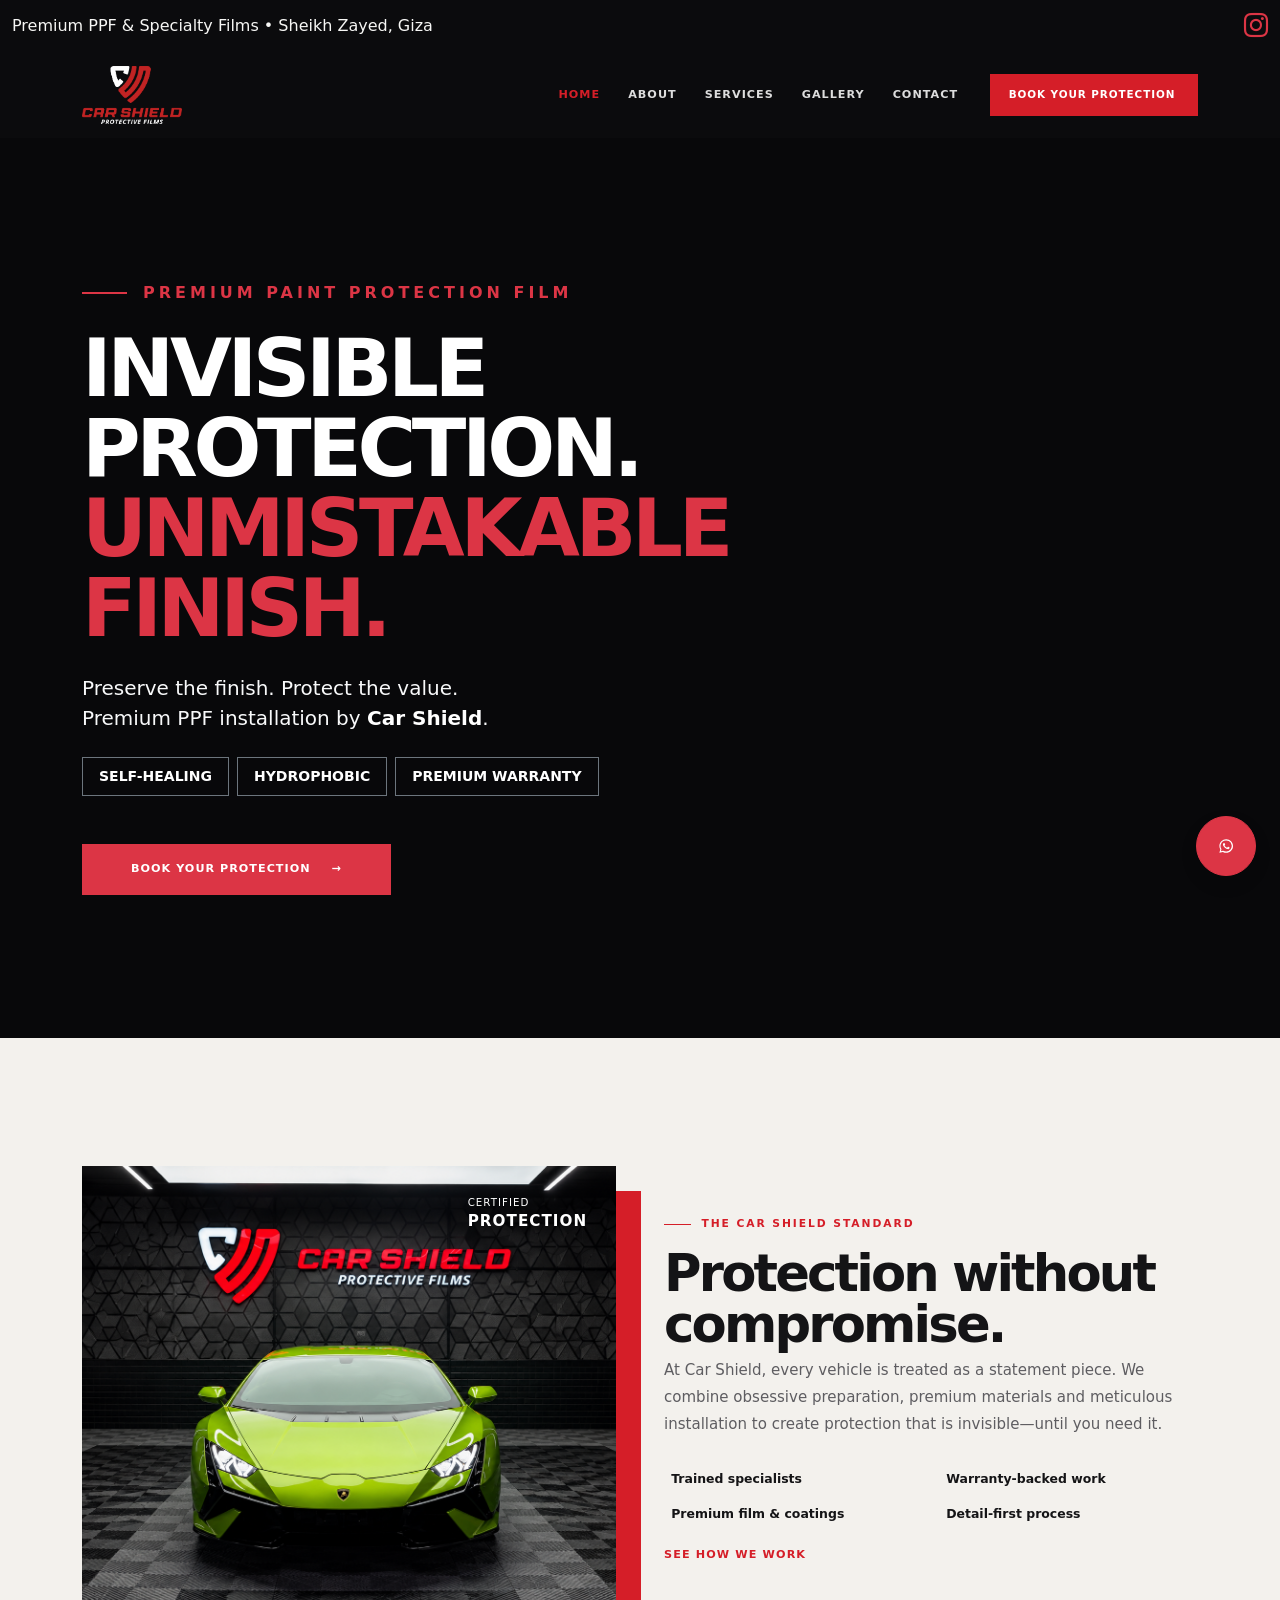
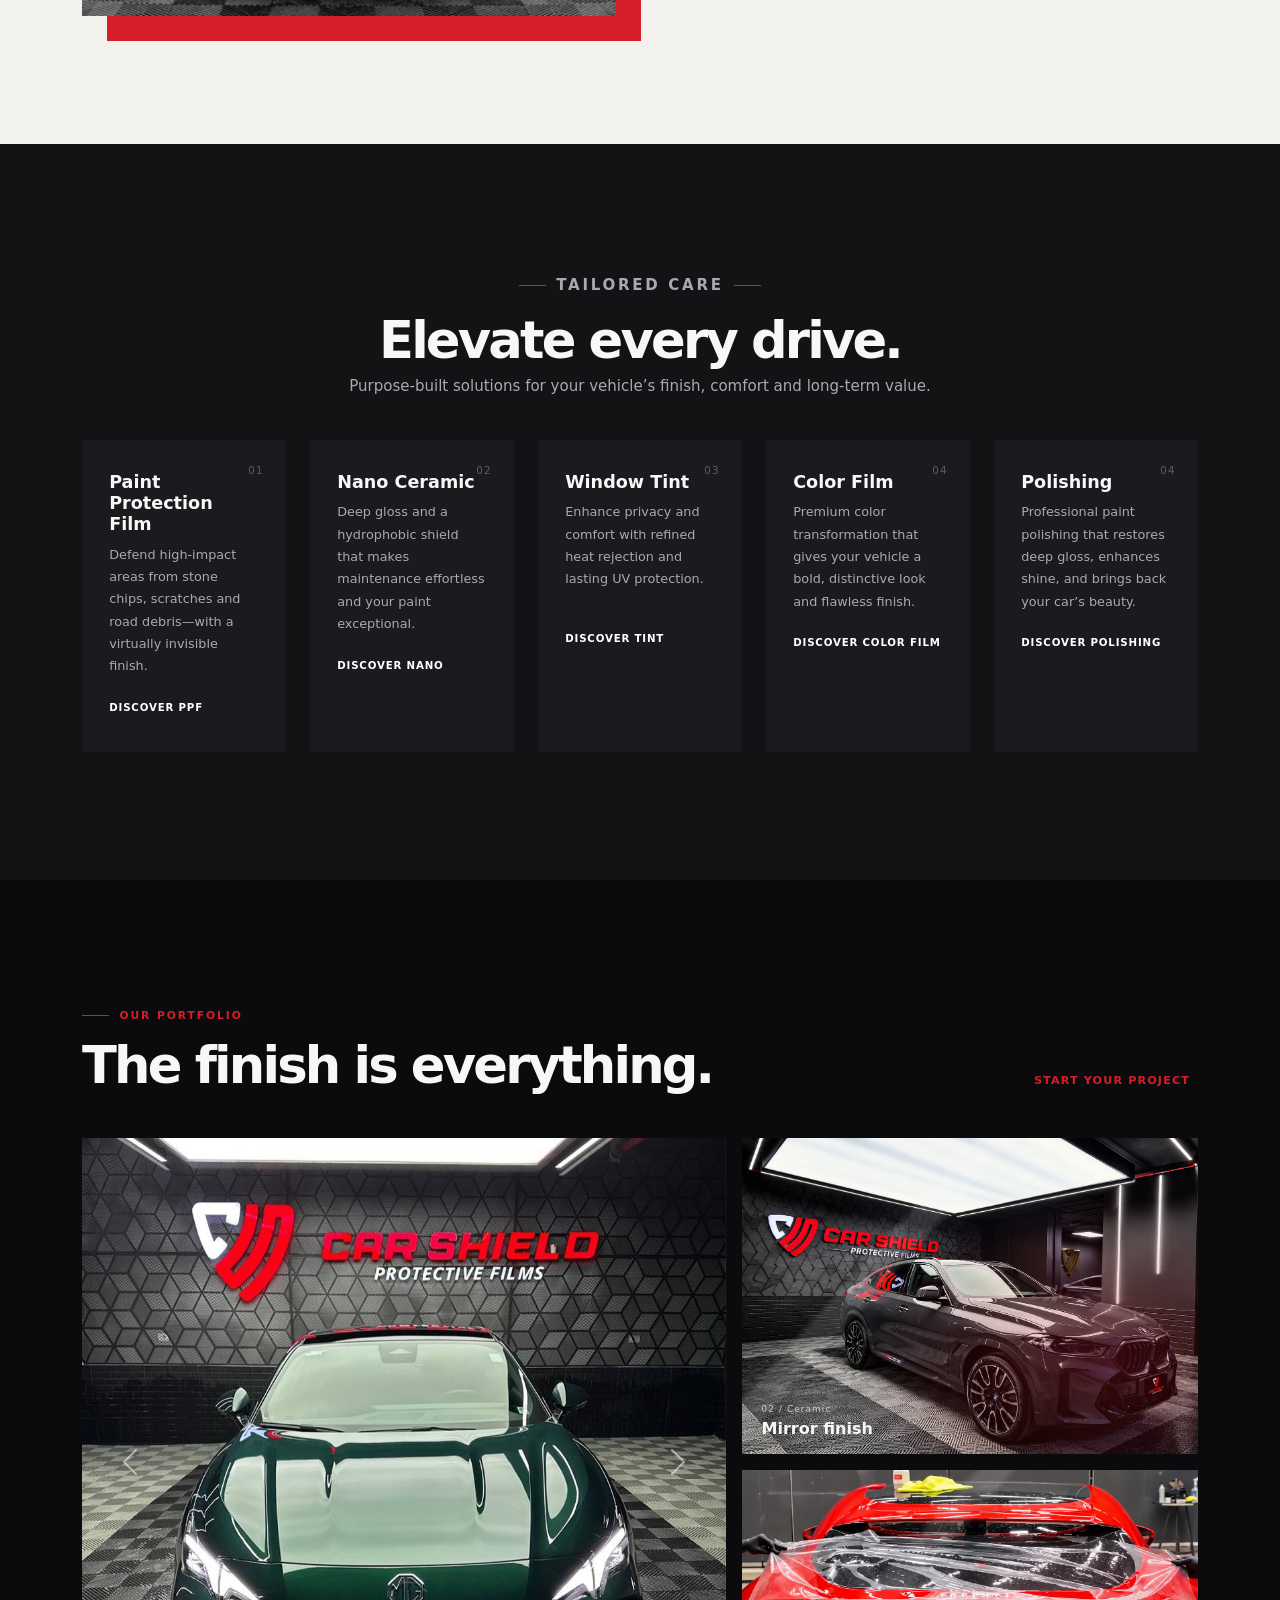
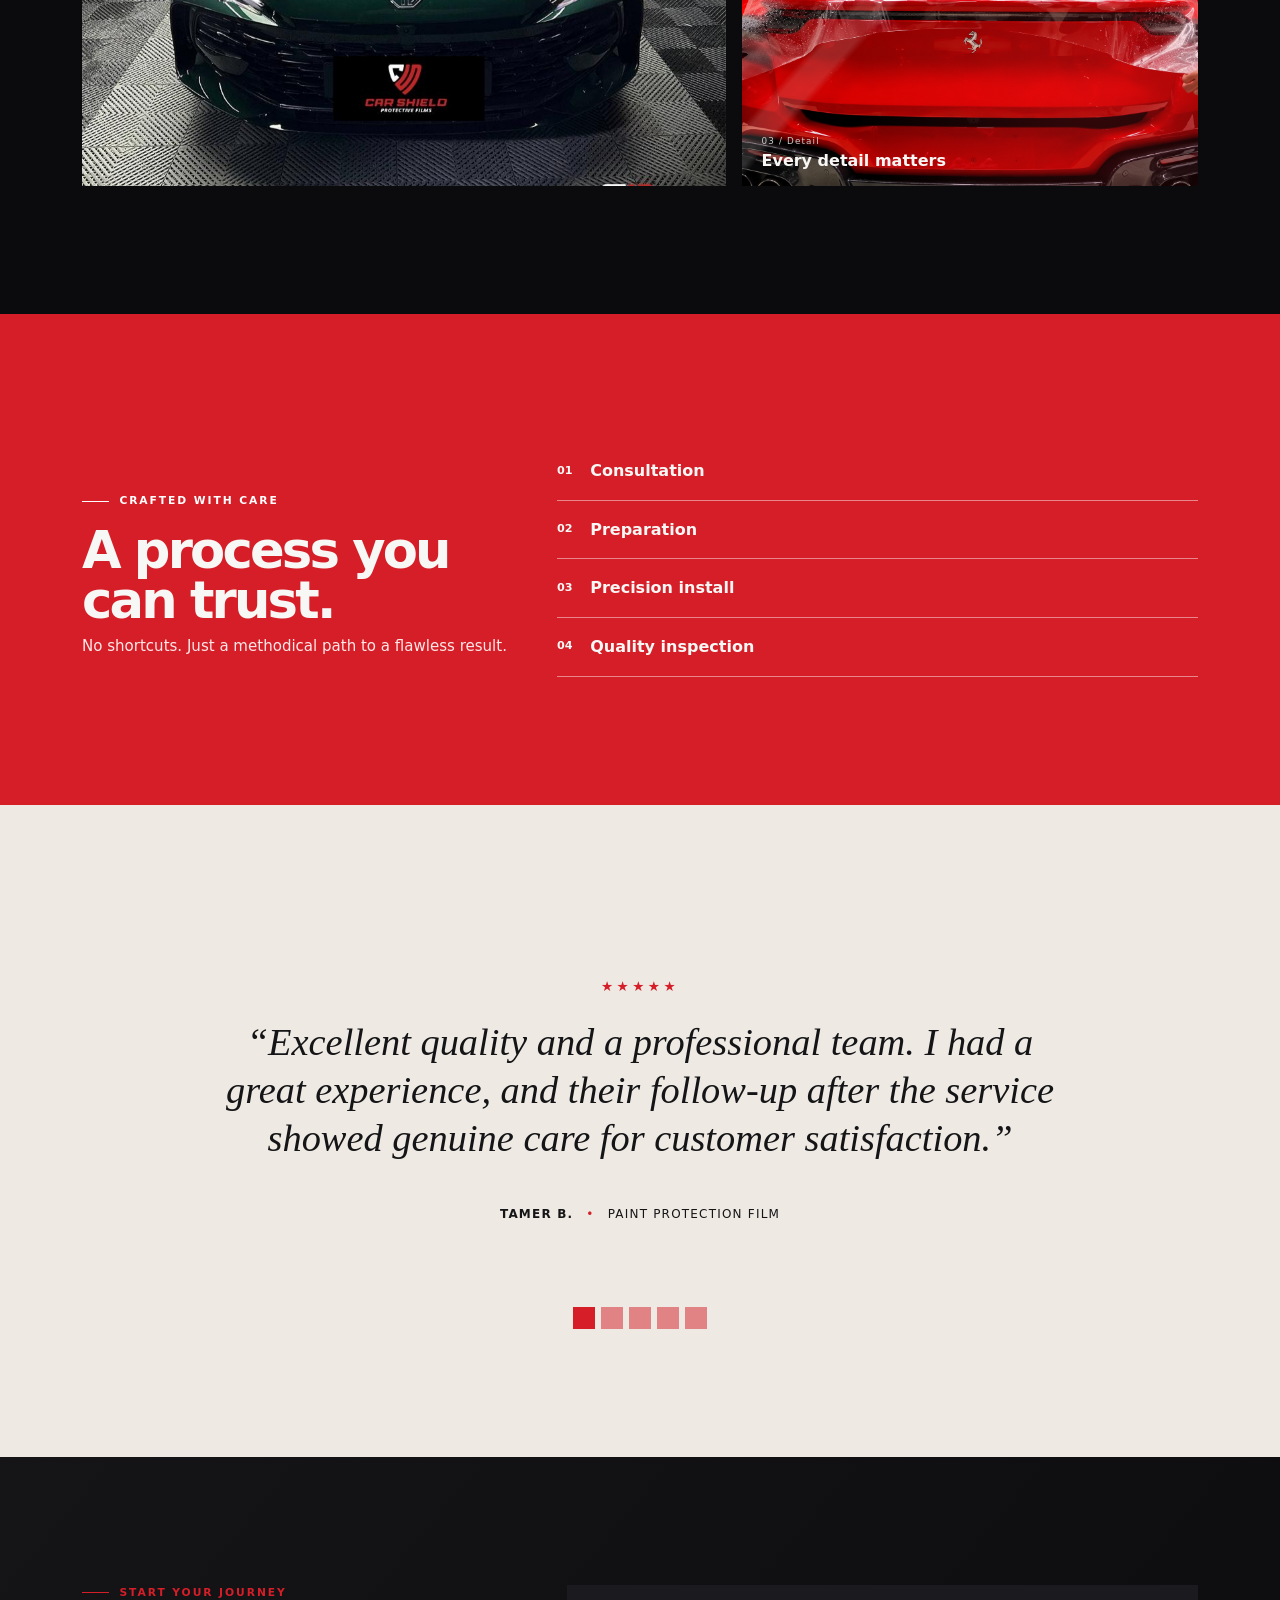
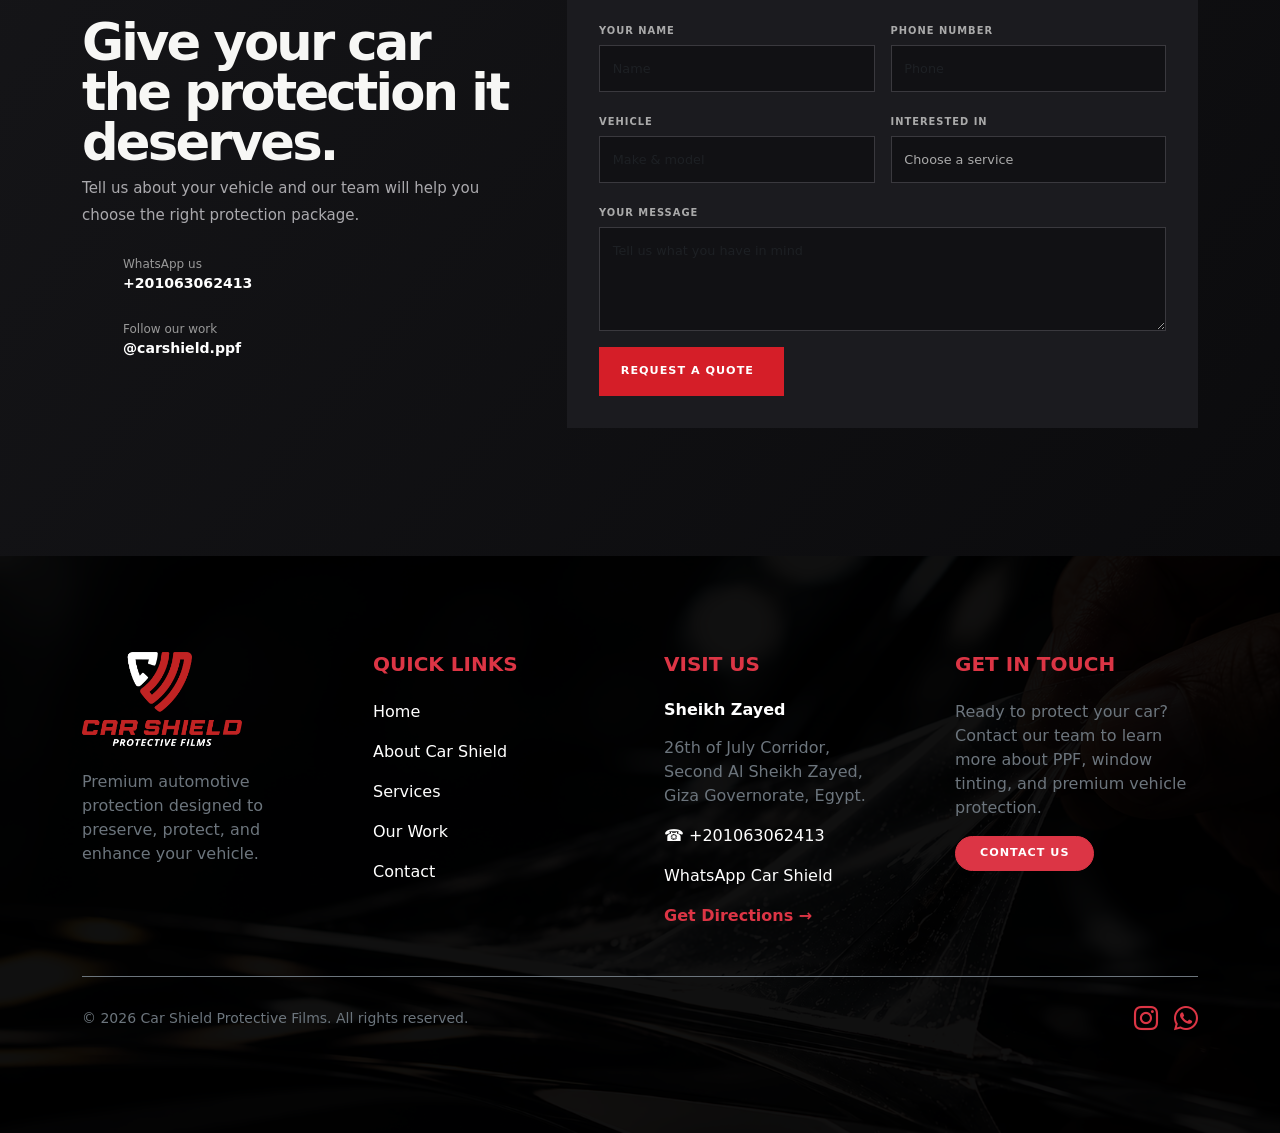
<file: index.html>
<!doctype html>
<html lang="en">
  <head>
    <meta charset="utf-8" />
    <meta name="viewport" content="width=device-width, initial-scale=1" />
    <meta
      name="description"
      content="Car Shield Protective Films — premium automotive paint protection film and specialty films in Sheikh Zayed, Giza."
    />
    <title>Car Shield | Premium Automotive Protection</title>
    <link
      rel="icon"
      type="image/png"
      href="./assets/Logo/Vertical/PNG/Logo Main Color 800px.png"
    />
    <link
      href="https://cdn.jsdelivr.net/npm/bootstrap@5.3.8/dist/css/bootstrap.min.css"
      rel="stylesheet"
    />

    <link
      rel="stylesheet"
      href="https://cdnjs.cloudflare.com/ajax/libs/animate.css/4.1.1/animate.min.css"
    />

    <!-- Bootstrap Icons -->
    <link
      rel="stylesheet"
      href="https://cdn.jsdelivr.net/npm/bootstrap-icons@1.11.3/font/bootstrap-icons.min.css"
    />
    <link rel="stylesheet" href="./index.css?v=2" />
  </head>

  <body>
    <div class="top-line d-none d-lg-block">
      <div
        class="container-xxl d-flex justify-content-between align-items-center py-2"
      >
        <span>Premium PPF & Specialty Films • Sheikh Zayed, Giza</span>

        <div class="d-flex align-items-center">
          <a
            href="https://www.instagram.com/carshield.ppf/"
            target="_blank"
            rel="noopener"
            class="text-danger fs-4"
            aria-label="Car Shield Instagram"
          >
            <i class="bi bi-instagram"></i>
          </a>
        </div>
      </div>
    </div>

    <header id="siteHeader" class="site-header sticky-top">
      <nav class="navbar navbar-expand-lg navbar-dark" data-bs-theme="dark">
        <div class="container">
          <a class="navbar-brand" href="./index.html"
            ><img
              src="./assets/Logo/Vertical/PNG/Logo Main Color 1200px.png"
              alt="Car Shield"
          /></a>
          <button
            class="navbar-toggler border-0 shadow-none"
            type="button"
            data-bs-toggle="collapse"
            data-bs-target="#nav"
          >
            <span class="navbar-toggler-icon"></span>
          </button>
          <div class="collapse navbar-collapse" id="nav">
            <ul class="navbar-nav ms-auto align-items-lg-center gap-lg-1">
              <li class="nav-item">
                <a class="nav-link active" href="./index.html">Home</a>
              </li>
              <li class="nav-item">
                <a class="nav-link" href="./About.html">About</a>
              </li>
              <li class="nav-item">
                <a class="nav-link" href="./services.html">Services</a>
              </li>
              <li class="nav-item">
                <a class="nav-link" href="./gallery.html">Gallery</a>
              </li>
              <li class="nav-item">
                <a class="nav-link" href="./contact.html">Contact</a>
              </li>
              <li class="nav-item ms-lg-3 mt-3 mt-lg-0">
                <a class="btn btn-brand btn-sm" href="#contact"
                  >Book Your Protection
                  <i class="fa-solid fa-arrow-right ms-1"></i
                ></a>
              </li>
            </ul>
          </div>
        </div>
      </nav>
    </header>

    <main>
      <section
        id="home"
        class="position-relative min-vh-100 d-flex align-items-center overflow-hidden"
      >
        <video
          src="./assets/Videos/Bg-Main-Optimized.mp4"
          class="position-absolute top-0 start-0 w-100 h-100 object-fit-cover"
          style="z-index: 0"
          autoplay
          muted
          loop
          playsinline
          preload="auto"
          aria-hidden="true"
        ></video>

        <!-- Dark Overlay -->
        <div
          class="position-absolute top-0 start-0 w-100 h-100 bg-black opacity-25"
          style="z-index: 1"
        ></div>

        <!-- Content -->
        <div class="container position-relative py-5" style="z-index: 2">
          <div class="row align-items-center">
            <div class="col-lg-7 col-xl-6">
              <!-- Small Title -->
              <div class="d-flex align-items-center gap-3 mb-4">
                <span
                  class="bg-danger d-inline-block"
                  style="width: 45px; height: 2px"
                >
                </span>

                <span
                  class="text-danger fw-bold text-uppercase"
                  style="letter-spacing: 4px"
                >
                  Premium Paint Protection Film
                </span>
              </div>

              <!-- Main Heading -->
              <h1 class="display-1 fw-bold text-white lh-1 text-uppercase mb-4">
                Invisible <br />

                Protection. <br />

                <span class="text-danger">
                  Unmistakable <br />
                  Finish.
                </span>
              </h1>

              <!-- Description -->
              <p class="text-light fs-5 mb-4 col-lg-10">
                Preserve the finish. Protect the value. Premium PPF installation
                by
                <strong class="text-white">Car Shield</strong>.
              </p>

              <!-- Features -->
              <div class="d-flex flex-wrap gap-2 mb-5">
                <span
                  class="border border-secondary text-white fw-bold text-uppercase px-3 py-2 small"
                >
                  Self-Healing
                </span>

                <span
                  class="border border-secondary text-white fw-bold text-uppercase px-3 py-2 small"
                >
                  Hydrophobic
                </span>

                <span
                  class="border border-secondary text-white fw-bold text-uppercase px-3 py-2 small"
                >
                  Premium Warranty
                </span>
              </div>

              <!-- CTA -->
              <a
                href="#contact"
                class="btn btn-danger btn-lg rounded-0 px-5 py-3 fw-bold text-uppercase"
              >
                Book Your Protection
                <span class="ms-3">→</span>
              </a>
            </div>
          </div>
        </div>

        <!-- Bottom Hotline -->
        <div
          class="position-fixed bottom-0 end-0 m-4 d-none d-md-block"
          style="z-index: 3"
        >
          <a
            href="https://wa.me/201063062413"
            target="_blank"
            rel="noopener"
            class="btn btn-danger rounded-circle d-flex align-items-center justify-content-center shadow"
            style="width: 60px; height: 60px"
            aria-label="Contact us on WhatsApp"
          >
            <svg
              xmlns="http://www.w3.org/2000/svg"
              width="30"
              height="30"
              fill="white"
              viewBox="0 0 24 24"
            >
              <path
                d="M12.04 2C6.52 2 2.05 6.48 2.05 12c0 1.76.46 3.48 1.33 4.99L2 22l5.15-1.35A9.96 9.96 0 0 0 12.04 22C17.56 22 22 17.52 22 12S17.56 2 12.04 2zm0 18.17c-1.55 0-3.07-.42-4.39-1.21l-.31-.18-3.06.8.82-2.98-.2-.31a8.17 8.17 0 1 1 7.14 3.88zm4.48-6.13c-.24-.12-1.45-.71-1.68-.8-.22-.08-.38-.12-.54.12-.16.24-.63.8-.77.96-.14.16-.28.18-.52.06-.24-.12-1.02-.38-1.94-1.2-.72-.64-1.2-1.43-1.34-1.67-.14-.24-.02-.37.1-.49.11-.11.24-.28.36-.42.12-.14.16-.24.24-.4.08-.16.04-.3-.02-.42-.06-.12-.54-1.3-.74-1.78-.2-.47-.4-.4-.54-.41h-.46c-.16 0-.42.06-.64.3-.22.24-.84.82-.84 2s.86 2.32.98 2.48c.12.16 1.69 2.58 4.1 3.62.57.25 1.02.4 1.37.51.58.18 1.1.16 1.51.1.46-.07 1.45-.59 1.65-1.16.2-.57.2-1.06.14-1.16-.06-.1-.22-.16-.46-.28z"
              />
            </svg>
          </a>
        </div>
      </section>

      <section id="about" class="section-pad about">
        <div class="container">
          <div class="row align-items-center g-5">
            <div class="col-lg-6">
              <div class="about-visual">
                <img
                  src="./assets/Services/PPF Image.jpeg"
                  alt="Car Shield protection"
                  class="img-fluid"
                />
                <div class="quality-card">
                  <i class="fa-solid fa-shield-halved"></i
                  ><span>Certified<br /><b>Protection</b></span>
                </div>
              </div>
            </div>
            <div class="col-lg-6">
              <p class="eyebrow"><span></span> The Car Shield standard</p>
              <h2>Protection without compromise.</h2>
              <p class="body-copy">
                At Car Shield, every vehicle is treated as a statement piece. We
                combine obsessive preparation, premium materials and meticulous
                installation to create protection that is invisible—until you
                need it.
              </p>
              <div class="row g-3 mt-2">
                <div class="col-sm-6">
                  <div class="check">
                    <i class="fa-solid fa-check"></i> Trained specialists
                  </div>
                </div>
                <div class="col-sm-6">
                  <div class="check">
                    <i class="fa-solid fa-check"></i> Warranty-backed work
                  </div>
                </div>
                <div class="col-sm-6">
                  <div class="check">
                    <i class="fa-solid fa-check"></i> Premium film & coatings
                  </div>
                </div>
                <div class="col-sm-6">
                  <div class="check">
                    <i class="fa-solid fa-check"></i> Detail-first process
                  </div>
                </div>
              </div>
              <a href="#process" class="text-link mt-4 d-inline-block"
                >See how we work <i class="fa-solid fa-arrow-right ms-2"></i
              ></a>
            </div>
          </div>
        </div>
      </section>
      <section id="services" class="section-pad section-dark">
        <div class="container">
          <div class="text-center mx-auto section-heading">
            <p class="eyebrow justify-content-center">
              <span></span> Tailored care <span></span>
            </p>
            <h2>Elevate every drive.</h2>
            <p>
              Purpose-built solutions for your vehicle’s finish, comfort and
              long-term value.
            </p>
          </div>
          <div class="row row-cols-1 row-cols-md-2 row-cols-xl-5 g-4 mt-2">
            <div class="col">
              <article class="service-card">
                <span class="service-number">01</span
                ><i class="fa-solid fa-shield-halved"></i>
                <h3>Paint Protection Film</h3>
                <p>
                  Defend high-impact areas from stone chips, scratches and road
                  debris—with a virtually invisible finish.
                </p>
                <a href="#contact"
                  >Discover PPF <i class="fa-solid fa-arrow-right"></i
                ></a>
              </article>
            </div>
            <div class="col">
              <article class="service-card">
                <span class="service-number">02</span
                ><i class="fa-solid fa-gem"></i>
                <h3>Nano Ceramic</h3>
                <p>
                  Deep gloss and a hydrophobic shield that makes maintenance
                  effortless and your paint exceptional.
                </p>
                <a href="#contact"
                  >Discover Nano <i class="fa-solid fa-arrow-right"></i
                ></a>
              </article>
            </div>
            <div class="col">
              <article class="service-card">
                <span class="service-number">03</span
                ><i class="fa-solid fa-sun"></i>
                <h3>Window Tint</h3>
                <p>
                  Enhance privacy and comfort with refined heat rejection and
                  lasting UV protection.
                </p>
                <a href="#contact" class="d-inline-block mt-4">
                  Discover tint <i class="fa-solid fa-arrow-right"></i>
                </a>
              </article>
            </div>
            <div class="col">
              <article class="service-card">
                <span class="service-number">04</span
                ><i class="fa-solid fa-wand-magic-sparkles"></i>
                <h3>Color Film</h3>
                <p>
                  Premium color transformation that gives your vehicle a bold,
                  distinctive look and flawless finish.
                </p>
                <a href="#contact"
                  >Discover color film <i class="fa-solid fa-arrow-right"></i
                ></a>
              </article>
            </div>
            <div class="col">
              <article class="service-card">
                <span class="service-number">04</span
                ><i class="fa-solid fa-wand-magic-sparkles"></i>
                <h3>Polishing</h3>
                <p>
                  Professional paint polishing that restores deep gloss,
                  enhances shine, and brings back your car’s beauty.
                </p>
                <a href="#contact"
                  >Discover polishing <i class="fa-solid fa-arrow-right"></i
                ></a>
              </article>
            </div>
          </div>
        </div>
      </section>

      <section id="gallery" class="section-pad">
        <div class="container">
          <div
            class="d-flex flex-wrap justify-content-between align-items-end gap-3 mb-5"
          >
            <div>
              <p class="eyebrow">
                <span></span>
                Our portfolio
              </p>

              <h2 class="mb-0">The finish is everything.</h2>
            </div>

            <a href="#contact" class="text-link">
              Start your project
              <i class="fa-solid fa-arrow-right ms-2"></i>
            </a>
          </div>

          <div class="gallery-grid">
            <!-- PPF -->
            <div
              id="carouselExampleFade"
              class="carousel slide carousel-fade gallery-item gallery-a"
              data-bs-ride="carousel"
              data-bs-interval="3000"
            >
              <div class="carousel-inner">
                <div class="carousel-item active">
                  <img
                    src="./assets/gallery-a/gallery-a-1.jpg"
                    class="d-block w-100"
                    alt="Car Shield Gallery"
                  />
                </div>

                <div class="carousel-item">
                  <img
                    src="./assets/gallery-a/gallery-a-2.jpg"
                    class="d-block w-100"
                    alt="Car Shield Gallery"
                  />
                </div>

                <div class="carousel-item">
                  <img
                    src="./assets/gallery-a/gallery-a-3.jpg"
                    class="d-block w-100"
                    alt="Car Shield Gallery"
                  />
                </div>
              </div>

              <button
                class="carousel-control-prev"
                type="button"
                data-bs-target="#carouselExampleFade"
                data-bs-slide="prev"
              >
                <span class="carousel-control-prev-icon"></span>
                <span class="visually-hidden">Previous</span>
              </button>

              <button
                class="carousel-control-next"
                type="button"
                data-bs-target="#carouselExampleFade"
                data-bs-slide="next"
              >
                <span class="carousel-control-next-icon"></span>
                <span class="visually-hidden">Next</span>
              </button>
            </div>

            <!-- Ceramic -->
            <div class="gallery-item gallery-b">
              <img
                src="./assets/Services/nano1.png"
                alt="Car Shield Ceramic Coating"
              />

              <div class="gallery-overlay"></div>

              <div class="gallery-content">
                <span>02 / Ceramic</span>
                <h3>Mirror finish</h3>
              </div>
            </div>

            <!-- Detailing -->
            <div class="gallery-item gallery-c">
              <img
                src="./assets/Services/tint2.png"
                alt="Car Shield Detailing"
              />

              <div class="gallery-overlay"></div>

              <div class="gallery-content">
                <span>03 / Detail</span>
                <h3>Every detail matters</h3>
              </div>
            </div>
          </div>
        </div>
      </section>

      <section id="process" class="process section-pad">
        <div class="container">
          <div class="row align-items-end">
            <div class="col-lg-5">
              <p class="eyebrow"><span></span> Crafted with care</p>
              <h2>A process you can trust.</h2>
              <p class="body-copy">
                No shortcuts. Just a methodical path to a flawless result.
              </p>
            </div>
            <div class="col-lg-7">
              <div class="process-list">
                <div>
                  <b>01</b><span>Consultation</span
                  ><i class="fa-solid fa-arrow-right"></i>
                </div>
                <div>
                  <b>02</b><span>Preparation</span
                  ><i class="fa-solid fa-arrow-right"></i>
                </div>
                <div>
                  <b>03</b><span>Precision install</span
                  ><i class="fa-solid fa-arrow-right"></i>
                </div>
                <div><b>04</b><span>Quality inspection</span></div>
              </div>
            </div>
          </div>
        </div>
      </section>

      <section class="testimonials section-pad">
        <div class="container">
          <div id="reviews" class="carousel slide" data-bs-ride="carousel">
            <div class="carousel-inner">
              <div class="carousel-item active">
                <div
                  class="review mx-auto text-center d-flex flex-column justify-content-center"
                  style="min-height: 350px"
                >
                  <div class="stars">★★★★★</div>
                  <blockquote>
                    “Excellent quality and a professional team. I had a great
                    experience, and their follow-up after the service showed
                    genuine care for customer satisfaction.”
                  </blockquote>
                  <p><b>Tamer B.</b> <span>•</span> Paint Protection Film</p>
                </div>
              </div>

              <div class="carousel-item">
                <div
                  class="review mx-auto text-center d-flex flex-column justify-content-center"
                  style="min-height: 350px"
                >
                  <div class="stars">★★★★★</div>
                  <blockquote>
                    “The attention to detail was extraordinary. My car came back
                    with a deeper shine than the day I collected it.”
                  </blockquote>
                  <p><b>Ahmed M.</b> <span>•</span> Paint Protection Film</p>
                </div>
              </div>

              <div class="carousel-item">
                <div
                  class="review mx-auto text-center d-flex flex-column justify-content-center"
                  style="min-height: 350px"
                >
                  <div class="stars">★★★★★</div>
                  <blockquote>
                    “Professional from first conversation to delivery. The
                    ceramic coating has completely transformed the finish.”
                  </blockquote>
                  <p><b>Karim A.</b> <span>•</span> Ceramic Coating</p>
                </div>
              </div>

              <div class="carousel-item">
                <div
                  class="review mx-auto text-center d-flex flex-column justify-content-center"
                  style="min-height: 350px"
                >
                  <div class="stars">★★★★★</div>
                  <blockquote>
                    “Clean workshop, exceptional service and a result that
                    exceeded expectations.”
                  </blockquote>
                  <p><b>Omar S.</b> <span>•</span> Window Tint</p>
                </div>
              </div>

              <div class="carousel-item">
                <div
                  class="review mx-auto text-center d-flex flex-column justify-content-center"
                  style="min-height: 350px"
                >
                  <div class="stars">★★★★★</div>
                  <blockquote>
                    “Highly professional staff, skilled technicians, and
                    top-quality materials with excellent warranty options. Great
                    service at very reasonable prices. Highly recommended!”
                  </blockquote>
                  <p><b>Raghda A.</b> <span>•</span> Paint Protection Film</p>
                </div>
              </div>
            </div>

            <div class="carousel-indicators position-static mt-4 mb-0">
              <button
                type="button"
                data-bs-target="#reviews"
                data-bs-slide-to="0"
                class="active"
                aria-current="true"
                aria-label="Review 1"
              ></button>

              <button
                type="button"
                data-bs-target="#reviews"
                data-bs-slide-to="1"
                aria-label="Review 2"
              ></button>

              <button
                type="button"
                data-bs-target="#reviews"
                data-bs-slide-to="2"
                aria-label="Review 3"
              ></button>

              <button
                type="button"
                data-bs-target="#reviews"
                data-bs-slide-to="3"
                aria-label="Review 4"
              ></button>

              <button
                type="button"
                data-bs-target="#reviews"
                data-bs-slide-to="4"
                aria-label="Review 5"
              ></button>
            </div>
          </div>
        </div>
      </section>

      <section id="contact" class="contact section-pad">
        <div class="container">
          <div class="row g-5">
            <div class="col-lg-5">
              <p class="eyebrow"><span></span> Start your journey</p>

              <h2>Give your car the protection it deserves.</h2>

              <p class="body-copy">
                Tell us about your vehicle and our team will help you choose the
                right protection package.
              </p>

              <div class="contact-detail">
                <i class="fa-brands fa-whatsapp"></i>
                <span>WhatsApp us<br /><b>+201063062413</b></span>
              </div>

              <div class="contact-detail">
                <i class="fa-brands fa-instagram"></i>
                <span>
                  Follow our work<br />
                  <a
                    href="https://www.instagram.com/carshield.ppf/"
                    target="_blank"
                    rel="noopener noreferrer"
                    class="text-white text-decoration-none"
                  >
                    <b>@carshield.ppf</b>
                  </a>
                </span>
              </div>
            </div>

            <div class="col-lg-7">
              <form class="contact-form" id="contactForm">
                <div class="row g-3">
                  <div class="col-md-6">
                    <label for="name">Your name</label>
                    <input
                      id="name"
                      class="form-control"
                      type="text"
                      placeholder="Name"
                      required
                    />
                  </div>

                  <div class="col-md-6">
                    <label for="phone">Phone number</label>
                    <input
                      id="phone"
                      class="form-control"
                      type="tel"
                      placeholder="Phone"
                      required
                    />
                  </div>

                  <div class="col-md-6">
                    <label for="car">Vehicle</label>
                    <input
                      id="car"
                      class="form-control"
                      type="text"
                      placeholder="Make & model"
                      required
                    />
                  </div>

                  <div class="col-md-6">
                    <label for="service">Interested in</label>
                    <select id="service" class="form-select" required>
                      <option value="" selected disabled>
                        Choose a service
                      </option>
                      <option value="Paint Protection Film">
                        Paint Protection Film
                      </option>
                      <option value="Ceramic Coating">Ceramic Coating</option>
                      <option value="Window Tint">Window Tint</option>
                      <option value="Detailing">Detailing</option>
                    </select>
                  </div>

                  <div class="col-12">
                    <label for="message">Your message</label>
                    <textarea
                      id="message"
                      class="form-control"
                      rows="4"
                      placeholder="Tell us what you have in mind"
                    ></textarea>
                  </div>

                  <div class="col-12">
                    <button class="btn btn-brand" type="submit">
                      Request a quote
                      <i class="fa-solid fa-arrow-right ms-2"></i>
                    </button>
                  </div>
                </div>
              </form>
            </div>
          </div>
        </div>
      </section>
    </main>

    <footer class="bg-black text-white position-relative overflow-hidden py-5">
      <!-- Background image -->
      <img
        src="./assets/workFilm.png"
        alt=""
        class="position-absolute top-0 start-0 w-100 h-100 object-fit-cover opacity-25 z-0"
      />

      <!-- Dark overlay -->
      <div
        class="position-absolute top-0 start-0 w-100 h-100 bg-black opacity-75 z-1"
      ></div>

      <div class="container position-relative z-2 py-5">
        <div class="row g-5">
          <!-- Logo -->
          <div class="col-lg-3">
            <img
              src="./assets/Logo/Vertical/PNG/Logo Main Color 1200px.png"
              alt="Car Shield"
              class="img-fluid mb-4"
              width="160"
            />

            <p class="text-secondary">
              Premium automotive protection designed to preserve, protect, and
              enhance your vehicle.
            </p>
          </div>

          <!-- Quick Links -->
          <div class="col-6 col-lg-3">
            <h5 class="text-danger fw-bold text-uppercase mb-4">Quick Links</h5>

            <div class="d-flex flex-column gap-3">
              <a href="#home" class="text-white text-decoration-none"> Home </a>

              <a href="./About.html" class="text-white text-decoration-none">
                About Car Shield
              </a>

              <a href="#services" class="text-white text-decoration-none">
                Services
              </a>

              <a href="#work" class="text-white text-decoration-none">
                Our Work
              </a>

              <a href="#contact" class="text-white text-decoration-none">
                Contact
              </a>
            </div>
          </div>

          <!-- Branch -->
          <div class="col-6 col-lg-3">
            <h5 class="text-danger fw-bold text-uppercase mb-4">Visit Us</h5>

            <h6 class="fw-bold mb-3">Sheikh Zayed</h6>

            <p class="text-secondary mb-3">
              26th of July Corridor,<br />
              Second Al Sheikh Zayed,<br />
              Giza Governorate, Egypt.
            </p>

            <!-- Call -->
            <a
              href="tel:+201063062413"
              class="d-block text-white text-decoration-none mb-3"
            >
              ☎ +201063062413
            </a>

            <!-- WhatsApp  -->
            <a
              href="https://wa.me/201063062413"
              target="_blank"
              rel="noopener"
              class="d-block text-white text-decoration-none mb-3"
            >
              WhatsApp Car Shield
            </a>

            <!-- Directions -->
            <a
              href="https://www.google.com/maps/search/?api=1&query=Car+Shield+Sheikh+Zayed+Giza"
              target="_blank"
              rel="noopener"
              class="text-danger fw-semibold text-decoration-none"
            >
              Get Directions →
            </a>
          </div>

          <!-- Contact -->
          <div class="col-lg-3">
            <h5 class="text-danger fw-bold text-uppercase mb-4">
              Get in Touch
            </h5>

            <p class="text-secondary">
              Ready to protect your car? Contact our team to learn more about
              PPF, window tinting, and premium vehicle protection.
            </p>

            <a
              href="https://wa.me/201063062413"
              target="_blank"
              rel="noopener"
              class="btn btn-danger rounded-pill px-4 py-2 fw-semibold"
            >
              Contact Us
            </a>
          </div>
        </div>

        <!-- Bottom -->
        <div
          class="d-flex flex-column flex-md-row justify-content-between align-items-md-center gap-4 border-top border-secondary mt-5 pt-4"
        >
          <p class="text-secondary mb-0 small">
            © 2026 Car Shield Protective Films. All rights reserved.
          </p>

          <div class="d-flex align-items-center gap-3">
            <!-- Instagram -->
            <a
              href="https://www.instagram.com/carshield.ppf/"
              target="_blank"
              rel="noopener"
              class="text-danger fs-4"
              aria-label="Car Shield Instagram"
            >
              <i class="bi bi-instagram"></i>
            </a>

            <!-- WhatsApp -->
            <a
              href="https://wa.me/201063062413"
              target="_blank"
              rel="noopener"
              class="text-danger fs-4"
              aria-label="Car Shield WhatsApp"
            >
              <i class="bi bi-whatsapp"></i>
            </a>
          </div>
        </div>
      </div>
    </footer>
    <script src="https://cdn.jsdelivr.net/npm/bootstrap@5.3.8/dist/js/bootstrap.bundle.min.js"></script>

    <!-- animate -->
    <script src="https://cdnjs.cloudflare.com/ajax/libs/gsap/3.12.5/gsap.min.js"></script>
    <script src="./assets/js/main.js?v=2"></script>
  </body>
</html>
</file>
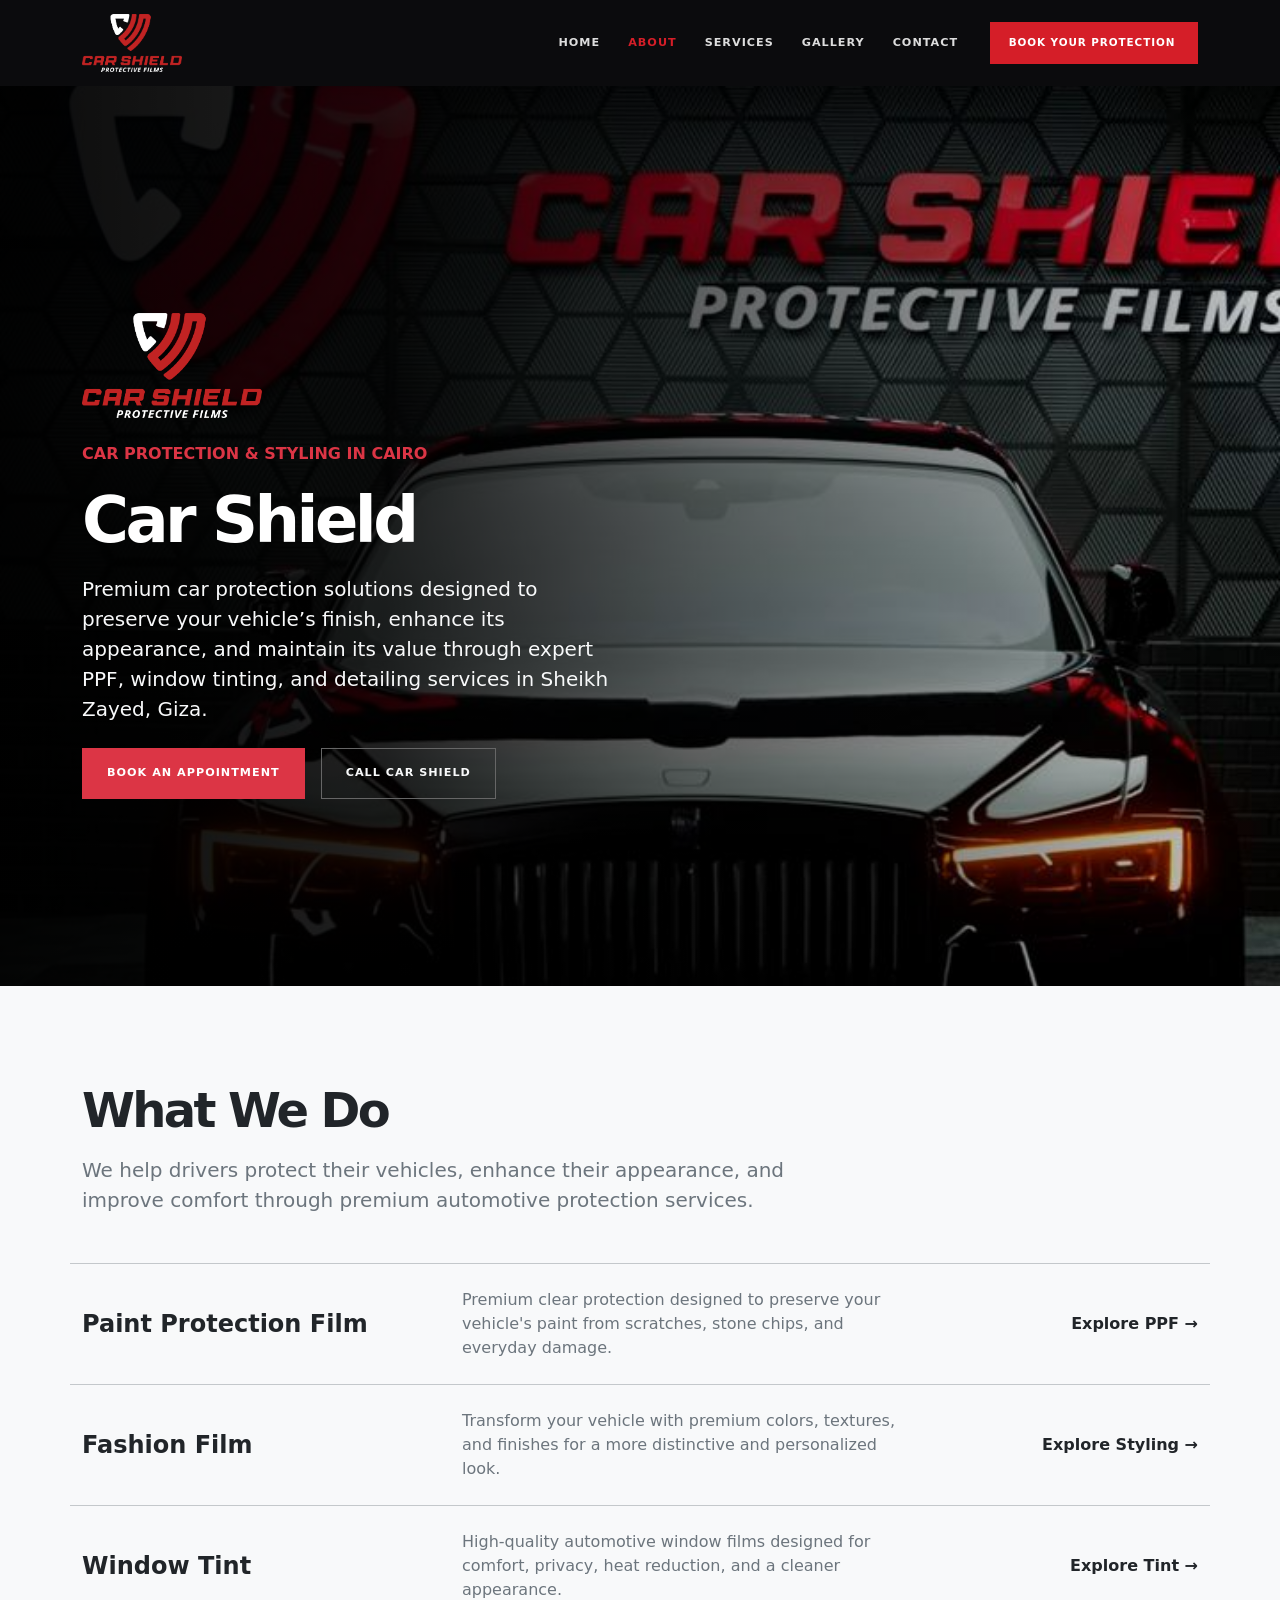
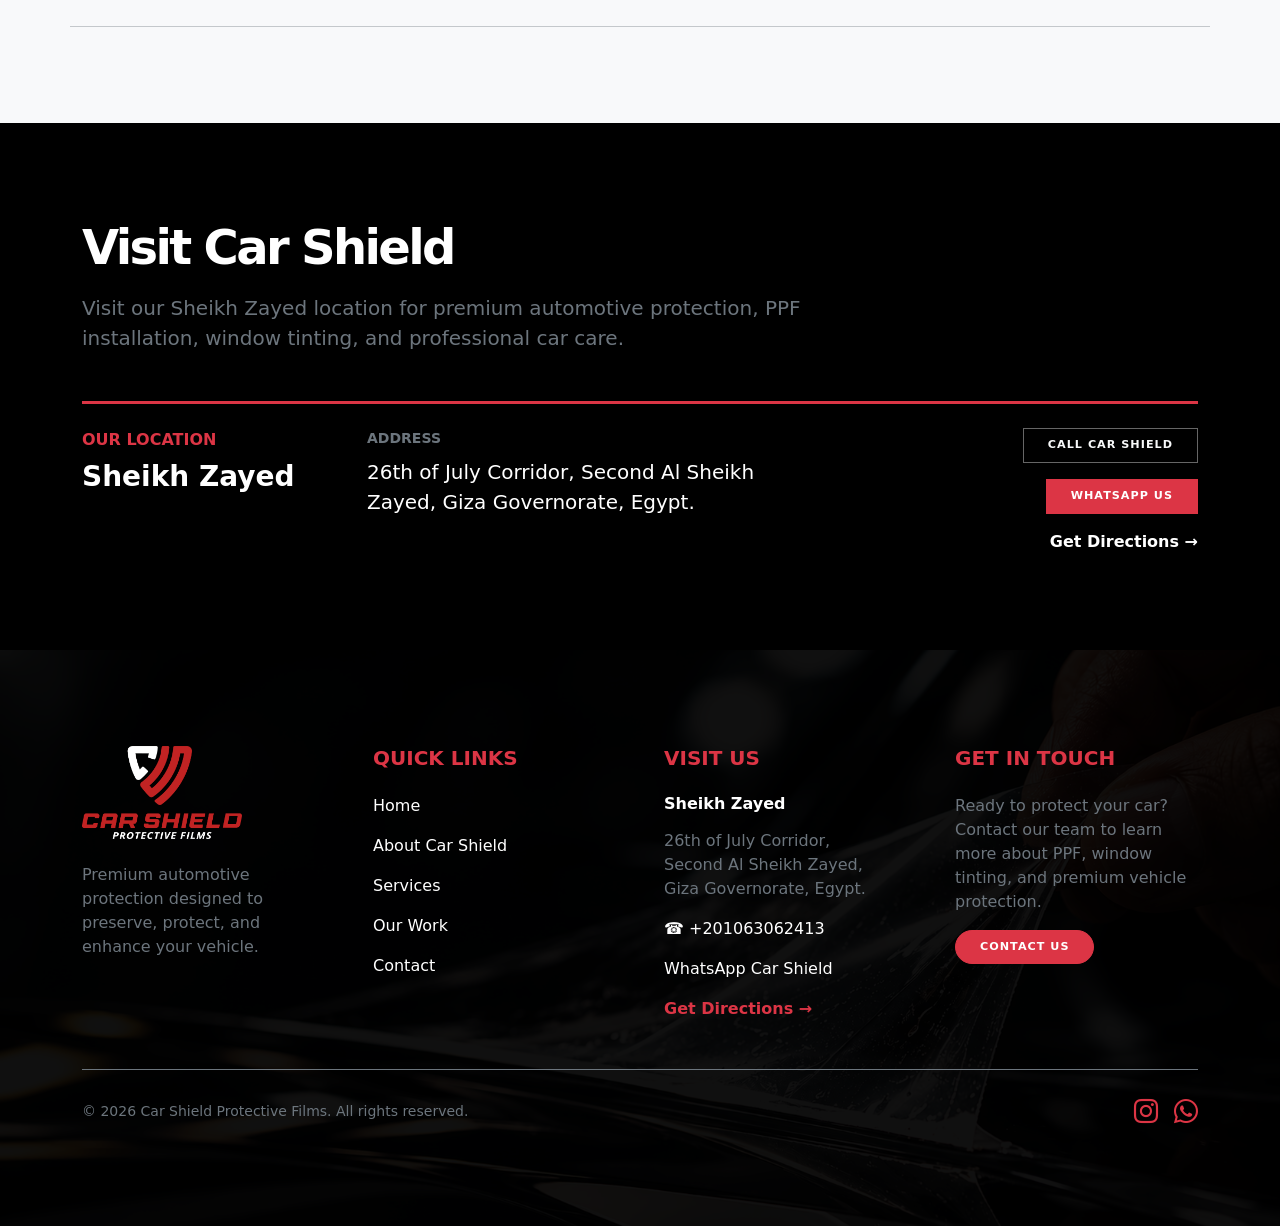
<file: About.html>
<!doctype html>
<html lang="en">
  <head>
    <meta charset="UTF-8" />
    <meta name="viewport" content="width=device-width, initial-scale=1.0" />
    <title>Car Shield | Premium Automotive Protection</title>
    <link
      rel="icon"
      type="image/png"
      href="./assets/Logo/Vertical/PNG/Logo Main Color 800px.png"
    />
    <link
      href="https://cdn.jsdelivr.net/npm/bootstrap@5.3.8/dist/css/bootstrap.min.css"
      rel="stylesheet"
      integrity="sha384-sRIl4kxILFvY47J16cr9ZwB07vP4J8+LH7qKQnuqkuIAvNWLzeN8tE5YBujZqJLB"
      crossorigin="anonymous"
    />
    <link
      rel="stylesheet"
      href="https://cdn.jsdelivr.net/npm/bootstrap-icons@1.11.3/font/bootstrap-icons.min.css"
    />
    <link rel="stylesheet" href="./index.css?v=2" />
  </head>

  <body id="top">
    <header id="siteHeader" class="site-header sticky-top">
      <nav class="navbar navbar-expand-lg navbar-dark" data-bs-theme="dark">
        <div class="container">
          <a class="navbar-brand" href="./index.html"
            ><img
              src="./assets/Logo/Vertical/PNG/Logo Main Color 1200px.png"
              alt="Car Shield"
          /></a>
          <button
            class="navbar-toggler border-0 shadow-none"
            type="button"
            data-bs-toggle="collapse"
            data-bs-target="#nav"
          >
            <span class="navbar-toggler-icon"></span>
          </button>
          <div class="collapse navbar-collapse" id="nav">
            <ul class="navbar-nav ms-auto align-items-lg-center gap-lg-1">
              <li class="nav-item">
                <a class="nav-link" href="./index.html">Home</a>
              </li>
              <li class="nav-item">
                <a class="nav-link active" href="./About.html">About</a>
              </li>
              <li class="nav-item">
                <a class="nav-link" href="./services.html">Services</a>
              </li>
              <li class="nav-item">
                <a class="nav-link" href="./gallery.html">Gallery</a>
              </li>
              <li class="nav-item">
                <a class="nav-link" href="./contact.html">Contact</a>
              </li>
              <li class="nav-item ms-lg-3 mt-3 mt-lg-0">
                <a class="btn btn-brand btn-sm" href="#contact"
                  >Book Your Protection
                  <i class="fa-solid fa-arrow-right ms-1"></i
                ></a>
              </li>
            </ul>
          </div>
        </div>
      </nav>
    </header>
    <section id="about-hero" class="about-hero text-white">
      <picture class="about-hero-background">
        <source
          media="(max-width: 767.98px)"
          srcset="./assets/Rolls.jpeg"
        />

        <img
          src="./assets/heroDesktop.png"
          alt="Car Shield Premium Car Protection"
          fetchpriority="high"
        />
      </picture>

      <div class="about-hero-overlay"></div>

      <div class="container position-relative">
        <div class="row align-items-center">
          <div class="col-12 col-md-10 col-lg-7 col-xl-6">
            <div class="about-hero-content">
              <img
                src="./assets/Logo/Vertical/PNG/Logo Main Color 1200px.png"
                alt="Car Shield Logo"
                class="about-hero-logo img-fluid mb-4"
              />

              <p class="text-danger fw-bold text-uppercase mb-3">
                Car Protection & Styling in Cairo
              </p>

              <h1 class="display-2 fw-bold mb-3">Car Shield</h1>

              <p class="fs-5 text-light mb-4">
                Premium car protection solutions designed to preserve your
                vehicle’s finish, enhance its appearance, and maintain its value
                through expert PPF, window tinting, and detailing services in
                Sheikh Zayed, Giza.
              </p>

              <div class="d-flex flex-column flex-sm-row flex-wrap gap-3">
                <a
                  href="#contact"
                  class="btn btn-danger btn-lg fw-bold px-4 py-3"
                >
                  Book an appointment
                </a>

                <a
                  href="tel:+201063062413"
                  class="btn btn-outline-light btn-lg fw-bold px-4 py-3"
                >
                  Call Car Shield
                </a>
              </div>
            </div>
          </div>
        </div>
      </div>
    </section>
    <section id="services" class="bg-light text-dark py-5">
      <div class="container py-5">
        <!-- Section Heading -->
        <div class="row mb-5">
          <div class="col-lg-8">
            <h2 class="display-5 fw-semibold mb-3">What We Do</h2>

            <p class="fs-5 text-secondary mb-0">
              We help drivers protect their vehicles, enhance their appearance,
              and improve comfort through premium automotive protection
              services.
            </p>
          </div>
        </div>

        <!-- Paint Protection Film -->
        <div
          class="row align-items-center py-4 border-top border-secondary-subtle"
        >
          <div class="col-md-4 mb-3 mb-md-0">
            <h4 class="fw-bold mb-0">Paint Protection Film</h4>
          </div>

          <div class="col-md-5 mb-3 mb-md-0">
            <p class="text-secondary mb-0">
              Premium clear protection designed to preserve your vehicle's paint
              from scratches, stone chips, and everyday damage.
            </p>
          </div>

          <div class="col-md-3 text-md-end">
            <a href="./services.html#ppf" class="text-dark fw-bold text-decoration-none">
              Explore PPF →
            </a>
          </div>
        </div>

        <!-- Fashion Film -->
        <div
          class="row align-items-center py-4 border-top border-secondary-subtle"
        >
          <div class="col-md-4 mb-3 mb-md-0">
            <h4 class="fw-bold mb-0">Fashion Film</h4>
          </div>

          <div class="col-md-5 mb-3 mb-md-0">
            <p class="text-secondary mb-0">
              Transform your vehicle with premium colors, textures, and finishes
              for a more distinctive and personalized look.
            </p>
          </div>

          <div class="col-md-3 text-md-end">
            <a
              href="./services.html#fashion-film"
              class="text-dark fw-bold text-decoration-none"
            >
              Explore Styling →
            </a>
          </div>
        </div>

        <!-- Window Tint -->
        <div
          class="row align-items-center py-4 border-top border-bottom border-secondary-subtle"
        >
          <div class="col-md-4 mb-3 mb-md-0">
            <h4 class="fw-bold mb-0">Window Tint</h4>
          </div>

          <div class="col-md-5 mb-3 mb-md-0">
            <p class="text-secondary mb-0">
              High-quality automotive window films designed for comfort,
              privacy, heat reduction, and a cleaner appearance.
            </p>
          </div>

          <div class="col-md-3 text-md-end">
            <a
              href="./services.html#window-tint"
              class="text-dark fw-bold text-decoration-none"
            >
              Explore Tint →
            </a>
          </div>
        </div>
      </div>
    </section>
    <section id="contact" class="bg-black text-white py-5">
      <div class="container py-5">
        <!-- Heading -->
        <div class="row mb-5">
          <div class="col-lg-8">
            <h2 class="display-5 fw-semibold mb-3">Visit Car Shield</h2>

            <p class="fs-5 text-secondary mb-0">
              Visit our Sheikh Zayed location for premium automotive protection,
              PPF installation, window tinting, and professional car care.
            </p>
          </div>
        </div>

        <!-- Branch -->
        <div class="row">
          <div class="col-12">
            <div class="border-top border-danger border-3 pt-4">
              <div class="row align-items-start">
                <!-- Branch Name -->
                <div class="col-lg-3 mb-4 mb-lg-0">
                  <p class="text-danger fw-bold text-uppercase mb-2">
                    Our Location
                  </p>

                  <h3 class="fw-semibold">Sheikh Zayed</h3>
                </div>

                <!-- Address -->
                <div class="col-lg-5 mb-4 mb-lg-0">
                  <p class="text-secondary text-uppercase fw-bold small mb-2">
                    Address
                  </p>

                  <p class="fs-5 mb-0">
                    26th of July Corridor, Second Al Sheikh Zayed, Giza
                    Governorate, Egypt.
                  </p>
                </div>

                <!-- Contact -->
                <div class="col-lg-4">
                  <div
                    class="d-flex flex-column align-items-start align-items-lg-end gap-3"
                  >
                    <!-- Call -->
                    <a
                      href="tel:+201063062413"
                      class="btn btn-outline-light rounded-0 px-4 py-2"
                    >
                      Call Car Shield
                    </a>

                    <!-- WhatsApp -->
                    <a
                      href="https://wa.me/201063062413"
                      target="_blank"
                      rel="noopener"
                      class="btn btn-danger rounded-0 px-4 py-2"
                    >
                      WhatsApp Us
                    </a>

                    <!-- Directions -->
                    <a
                      href="https://www.google.com/maps/search/?api=1&query=Car+Shield+Sheikh+Zayed+Giza"
                      target="_blank"
                      rel="noopener"
                      class="text-white fw-semibold text-decoration-none"
                    >
                      Get Directions →
                    </a>
                  </div>
                </div>
              </div>
            </div>
          </div>
        </div>
      </div>
    </section>

    <footer class="bg-black text-white position-relative overflow-hidden py-5">
      <!-- Background image -->
      <img
        src="./assets/workFilm.png"
        alt=""
        class="position-absolute top-0 start-0 w-100 h-100 object-fit-cover opacity-25 z-0"
      />

      <!-- Dark overlay -->
      <div
        class="position-absolute top-0 start-0 w-100 h-100 bg-black opacity-75 z-1"
      ></div>

      <div class="container position-relative z-2 py-5">
        <div class="row g-5">
          <!-- Logo -->
          <div class="col-lg-3">
            <img
              src="./assets/Logo/Vertical/PNG/Logo Main Color 1200px.png"
              alt="Car Shield"
              class="img-fluid mb-4"
              width="160"
            />

            <p class="text-secondary">
              Premium automotive protection designed to preserve, protect, and
              enhance your vehicle.
            </p>
          </div>

          <!-- Quick Links -->
          <div class="col-6 col-lg-3">
            <h5 class="text-danger fw-bold text-uppercase mb-4">Quick Links</h5>

            <div class="d-flex flex-column gap-3">
              <a href="#home" class="text-white text-decoration-none"> Home </a>

              <a href="./About.html" class="text-white text-decoration-none">
                About Car Shield
              </a>

              <a href="#services" class="text-white text-decoration-none">
                Services
              </a>

              <a href="#work" class="text-white text-decoration-none">
                Our Work
              </a>

              <a href="#contact" class="text-white text-decoration-none">
                Contact
              </a>
            </div>
          </div>

          <!-- Branch -->
          <div class="col-6 col-lg-3">
            <h5 class="text-danger fw-bold text-uppercase mb-4">Visit Us</h5>

            <h6 class="fw-bold mb-3">Sheikh Zayed</h6>

            <p class="text-secondary mb-3">
              26th of July Corridor,<br />
              Second Al Sheikh Zayed,<br />
              Giza Governorate, Egypt.
            </p>

            <!-- Call -->
            <a
              href="tel:+201063062413"
              class="d-block text-white text-decoration-none mb-3"
            >
              ☎ +201063062413
            </a>

            <!-- WhatsApp  -->
            <a
              href="https://wa.me/201063062413"
              target="_blank"
              rel="noopener"
              class="d-block text-white text-decoration-none mb-3"
            >
              WhatsApp Car Shield
            </a>

            <!-- Directions -->
            <a
              href="https://www.google.com/maps/search/?api=1&query=Car+Shield+Sheikh+Zayed+Giza"
              target="_blank"
              rel="noopener"
              class="text-danger fw-semibold text-decoration-none"
            >
              Get Directions →
            </a>
          </div>

          <!-- Contact -->
          <div class="col-lg-3">
            <h5 class="text-danger fw-bold text-uppercase mb-4">
              Get in Touch
            </h5>

            <p class="text-secondary">
              Ready to protect your car? Contact our team to learn more about
              PPF, window tinting, and premium vehicle protection.
            </p>

            <a
              href="https://wa.me/201063062413"
              target="_blank"
              rel="noopener"
              class="btn btn-danger rounded-pill px-4 py-2 fw-semibold"
            >
              Contact Us
            </a>
          </div>
        </div>

        <!-- Bottom -->
        <div
          class="d-flex flex-column flex-md-row justify-content-between align-items-md-center gap-4 border-top border-secondary mt-5 pt-4"
        >
          <p class="text-secondary mb-0 small">
            © 2026 Car Shield Protective Films. All rights reserved.
          </p>

          <div class="d-flex align-items-center gap-3">
            <!-- Instagram -->
            <a
              href="https://www.instagram.com/carshield.ppf/"
              target="_blank"
              rel="noopener"
              class="text-danger fs-4"
              aria-label="Car Shield Instagram"
            >
              <i class="bi bi-instagram"></i>
            </a>

            <!-- WhatsApp -->
            <a
              href="https://wa.me/201063062413"
              target="_blank"
              rel="noopener"
              class="text-danger fs-4"
              aria-label="Car Shield WhatsApp"
            >
              <i class="bi bi-whatsapp"></i>
            </a>
          </div>
        </div>
      </div>
    </footer>

    <script src="https://cdn.jsdelivr.net/npm/bootstrap@5.3.8/dist/js/bootstrap.bundle.min.js"></script>
  </body>
</html>
</file>
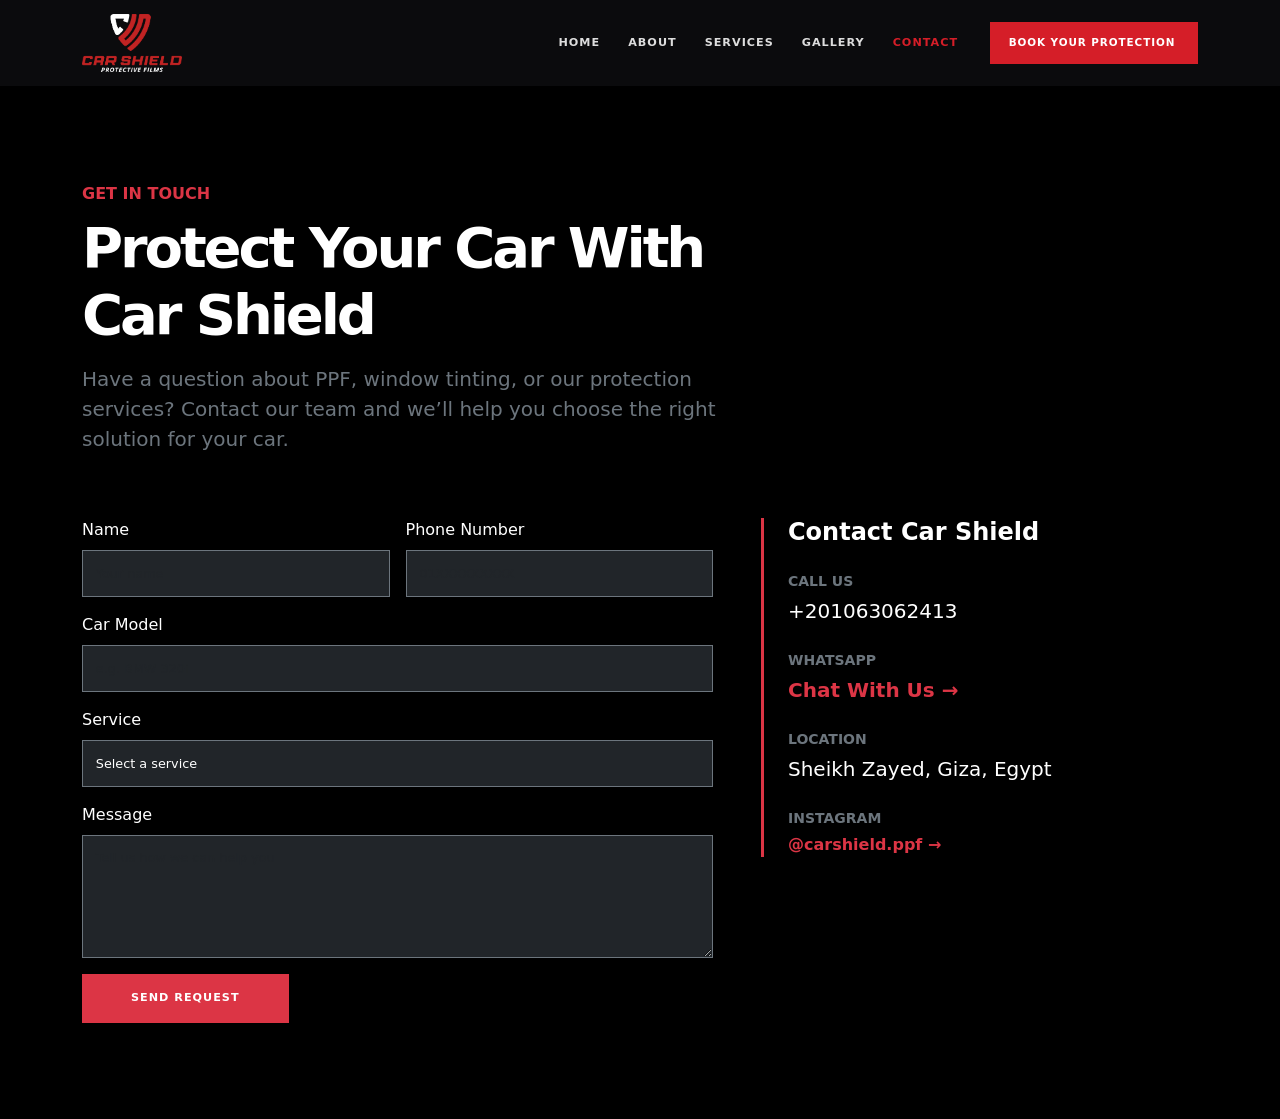
<file: contact.html>
<!doctype html>
<html lang="en">

<head>
  <meta charset="UTF-8" />
  <meta name="viewport" content="width=device-width, initial-scale=1.0" />
  <title>Car Shield | Premium Automotive Protection</title>
  <link rel="icon" type="image/png" href="./assets/Logo/Vertical/PNG/Logo Main Color 800px.png" />
  <link href="https://cdn.jsdelivr.net/npm/bootstrap@5.3.8/dist/css/bootstrap.min.css" rel="stylesheet" />

  <!-- Bootstrap Icons -->
  <link rel="stylesheet" href="https://cdn.jsdelivr.net/npm/bootstrap-icons@1.11.3/font/bootstrap-icons.min.css" />
  <link rel="stylesheet" href="./index.css?v=2" />
</head>

<body>
  <header id="siteHeader" class="site-header sticky-top">
    <nav class="navbar navbar-expand-lg navbar-dark" data-bs-theme="dark">
      <div class="container">
        <a class="navbar-brand" href="./index.html"><img src="./assets/Logo/Vertical/PNG/Logo Main Color 1200px.png"
            alt="Car Shield" /></a>
        <button class="navbar-toggler border-0 shadow-none" type="button" data-bs-toggle="collapse"
          data-bs-target="#nav">
          <span class="navbar-toggler-icon"></span>
        </button>
        <div class="collapse navbar-collapse" id="nav">
          <ul class="navbar-nav ms-auto align-items-lg-center gap-lg-1">
            <li class="nav-item">
              <a class="nav-link " href="./index.html">Home</a>
            </li>
            <li class="nav-item">
              <a class="nav-link" href="./About.html">About</a>
            </li>
            <li class="nav-item">
              <a class="nav-link" href="./services.html">Services</a>
            </li>
            <li class="nav-item">
              <a class="nav-link" href="./gallery.html">Gallery</a>
            </li>
            <li class="nav-item">
              <a class="nav-link active" href="./contact.html">Contact</a>
            </li>
            <li class="nav-item ms-lg-3 mt-3 mt-lg-0">
              <a class="btn btn-brand btn-sm" href="#contact">Book Your Protection
                <i class="fa-solid fa-arrow-right ms-1"></i></a>
            </li>
          </ul>
        </div>
      </div>
    </nav>
  </header>


  <section id="contact" class="bg-black text-white py-5">
    <div class="container py-5">
      <div class="row mb-5">
        <div class="col-lg-7">
          <p class="text-danger fw-bold text-uppercase mb-2">Get In Touch</p>

          <h2 class="display-4 fw-bold mb-3">
            Protect Your Car With Car Shield
          </h2>

          <p class="text-secondary fs-5">
            Have a question about PPF, window tinting, or our protection
            services? Contact our team and we’ll help you choose the right
            solution for your car.
          </p>
        </div>
      </div>

      <div class="row g-5">
        <div class="col-lg-7">
          <form id="contactForm">
            <div class="row g-3">
              <div class="col-md-6">
                <label for="name" class="form-label">Name</label>
                <input id="name" type="text" class="form-control form-control-lg bg-dark text-white border-secondary"
                  placeholder="Your name" required />
              </div>

              <div class="col-md-6">
                <label for="phone" class="form-label">Phone Number</label>
                <input id="phone" type="tel" class="form-control form-control-lg bg-dark text-white border-secondary"
                  placeholder="01XXXXXXXXX" required />
              </div>

              <div class="col-12">
                <label for="car" class="form-label">Car Model</label>
                <input id="car" type="text" class="form-control form-control-lg bg-dark text-white border-secondary"
                  placeholder="e.g. BMW 320i" required />
              </div>

              <div class="col-12">
                <label for="service" class="form-label">Service</label>

                <select id="service" class="form-select form-select-lg bg-dark text-white border-secondary" required>
                  <option value="" selected disabled>
                    Select a service
                  </option>
                  <option>Paint Protection Film</option>
                  <option>Window Tint</option>
                  <option>Fashion Film</option>
                  <option>Other</option>
                </select>
              </div>

              <div class="col-12">
                <label for="message" class="form-label">Message</label>

                <textarea id="message" class="form-control bg-dark text-white border-secondary" rows="5"
                  placeholder="Tell us how we can help you" minlength="10" required></textarea>
              </div>

              <div class="col-12">
                <button type="submit" class="btn btn-danger btn-lg rounded-0 px-5">
                  Send Request
                </button>
              </div>
            </div>
          </form>
        </div>

        <div class="col-lg-5">
          <div class="border-start border-danger border-3 ps-4">
            <h4 class="fw-bold mb-4">Contact Car Shield</h4>

            <div class="mb-4">
              <p class="text-secondary text-uppercase small fw-bold mb-1">
                Call Us
              </p>

              <a href="tel:+201063062413" class="text-white fs-5 text-decoration-none">
                +201063062413
              </a>
            </div>

            <div class="mb-4">
              <p class="text-secondary text-uppercase small fw-bold mb-1">
                WhatsApp
              </p>

              <a href="https://wa.me/201063062413" target="_blank" rel="noopener"
                class="text-danger fs-5 fw-bold text-decoration-none">
                Chat With Us →
              </a>
            </div>

            <div class="mb-4">
              <p class="text-secondary text-uppercase small fw-bold mb-1">
                Location
              </p>

              <p class="fs-5 mb-0">Sheikh Zayed, Giza, Egypt</p>
            </div>

            <div class="mb-4">
              <p class="text-secondary text-uppercase small fw-bold mb-1">
                Instagram
              </p>

              <a href="https://www.instagram.com/carshield.ppf/" target="_blank" rel="noopener"
                class="text-danger text-decoration-none fw-bold">
                @carshield.ppf →
              </a>
            </div>
          </div>
        </div>
      </div>
    </div>
  </section>


  <script src="https://cdn.jsdelivr.net/npm/bootstrap@5.3.8/dist/js/bootstrap.bundle.min.js"></script>
  <script src="./assets/js/main.js?v=2"></script>

</body>

</html>
</file>
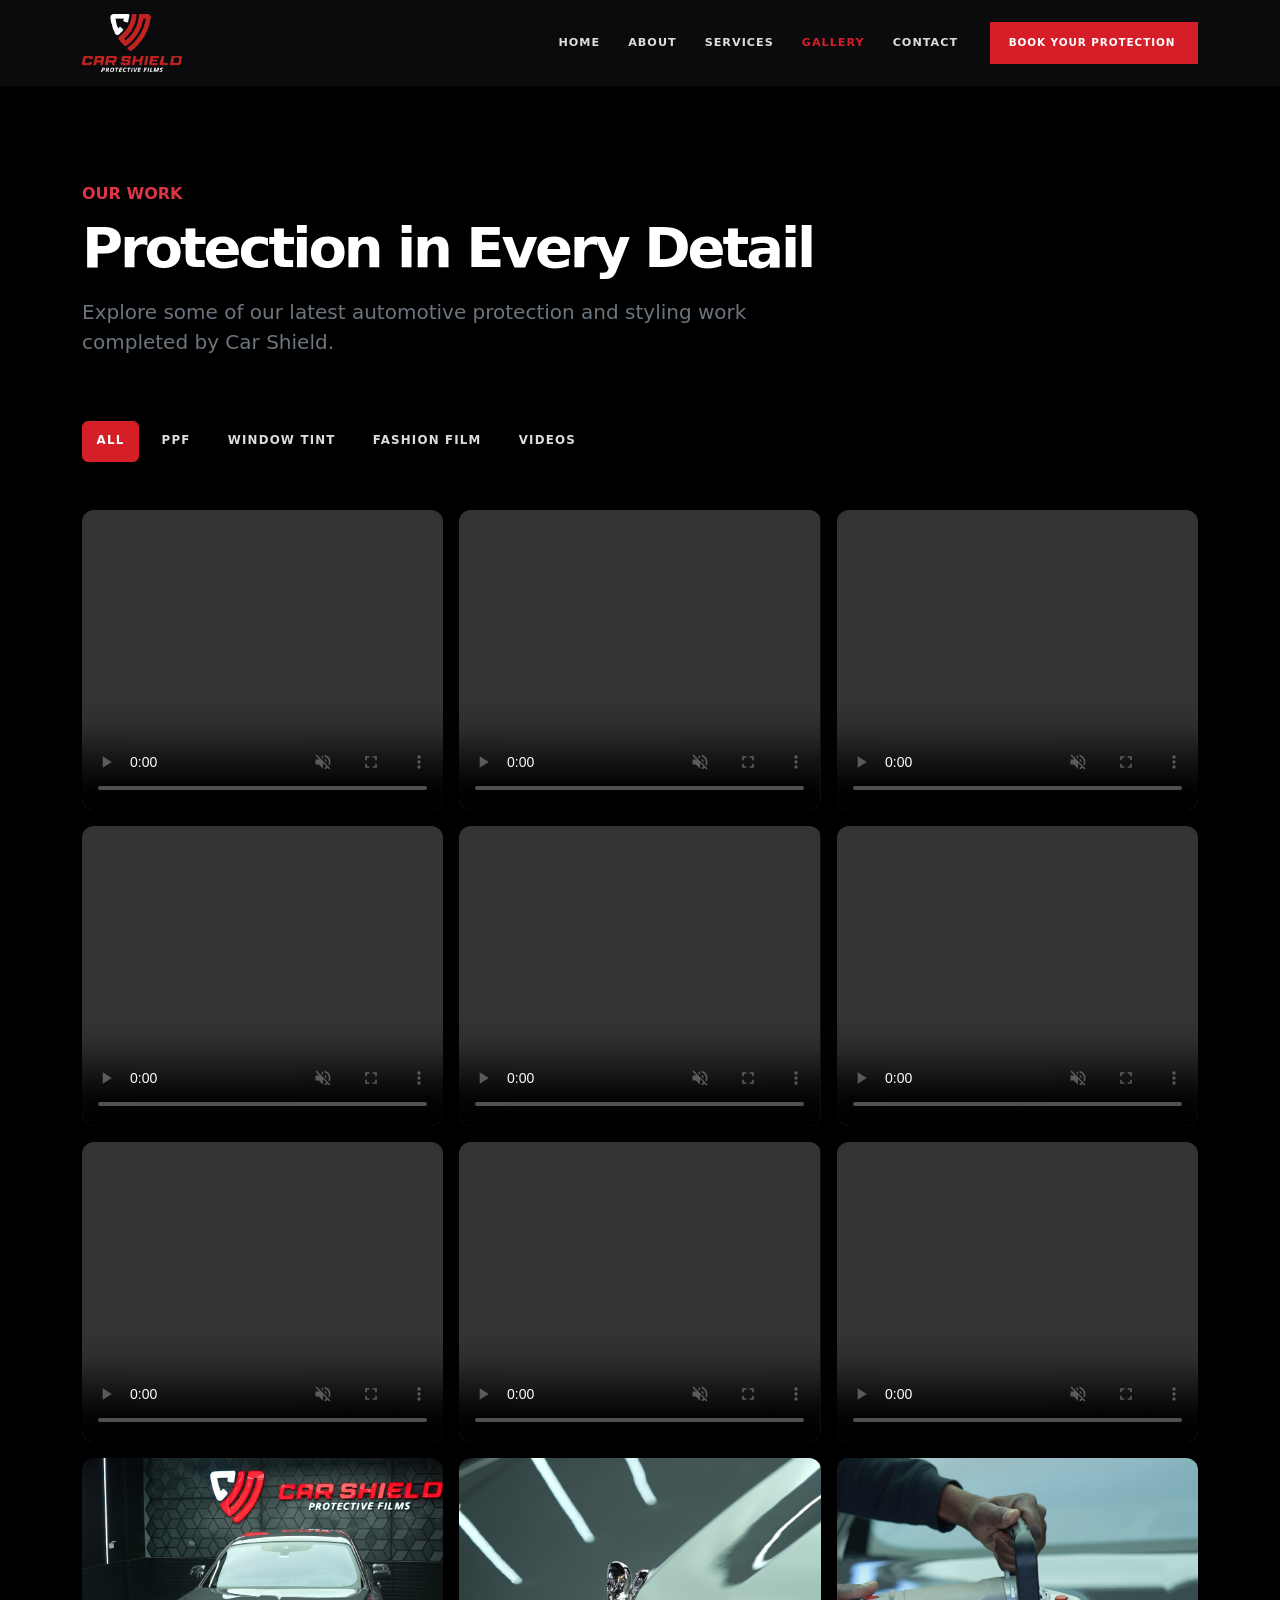
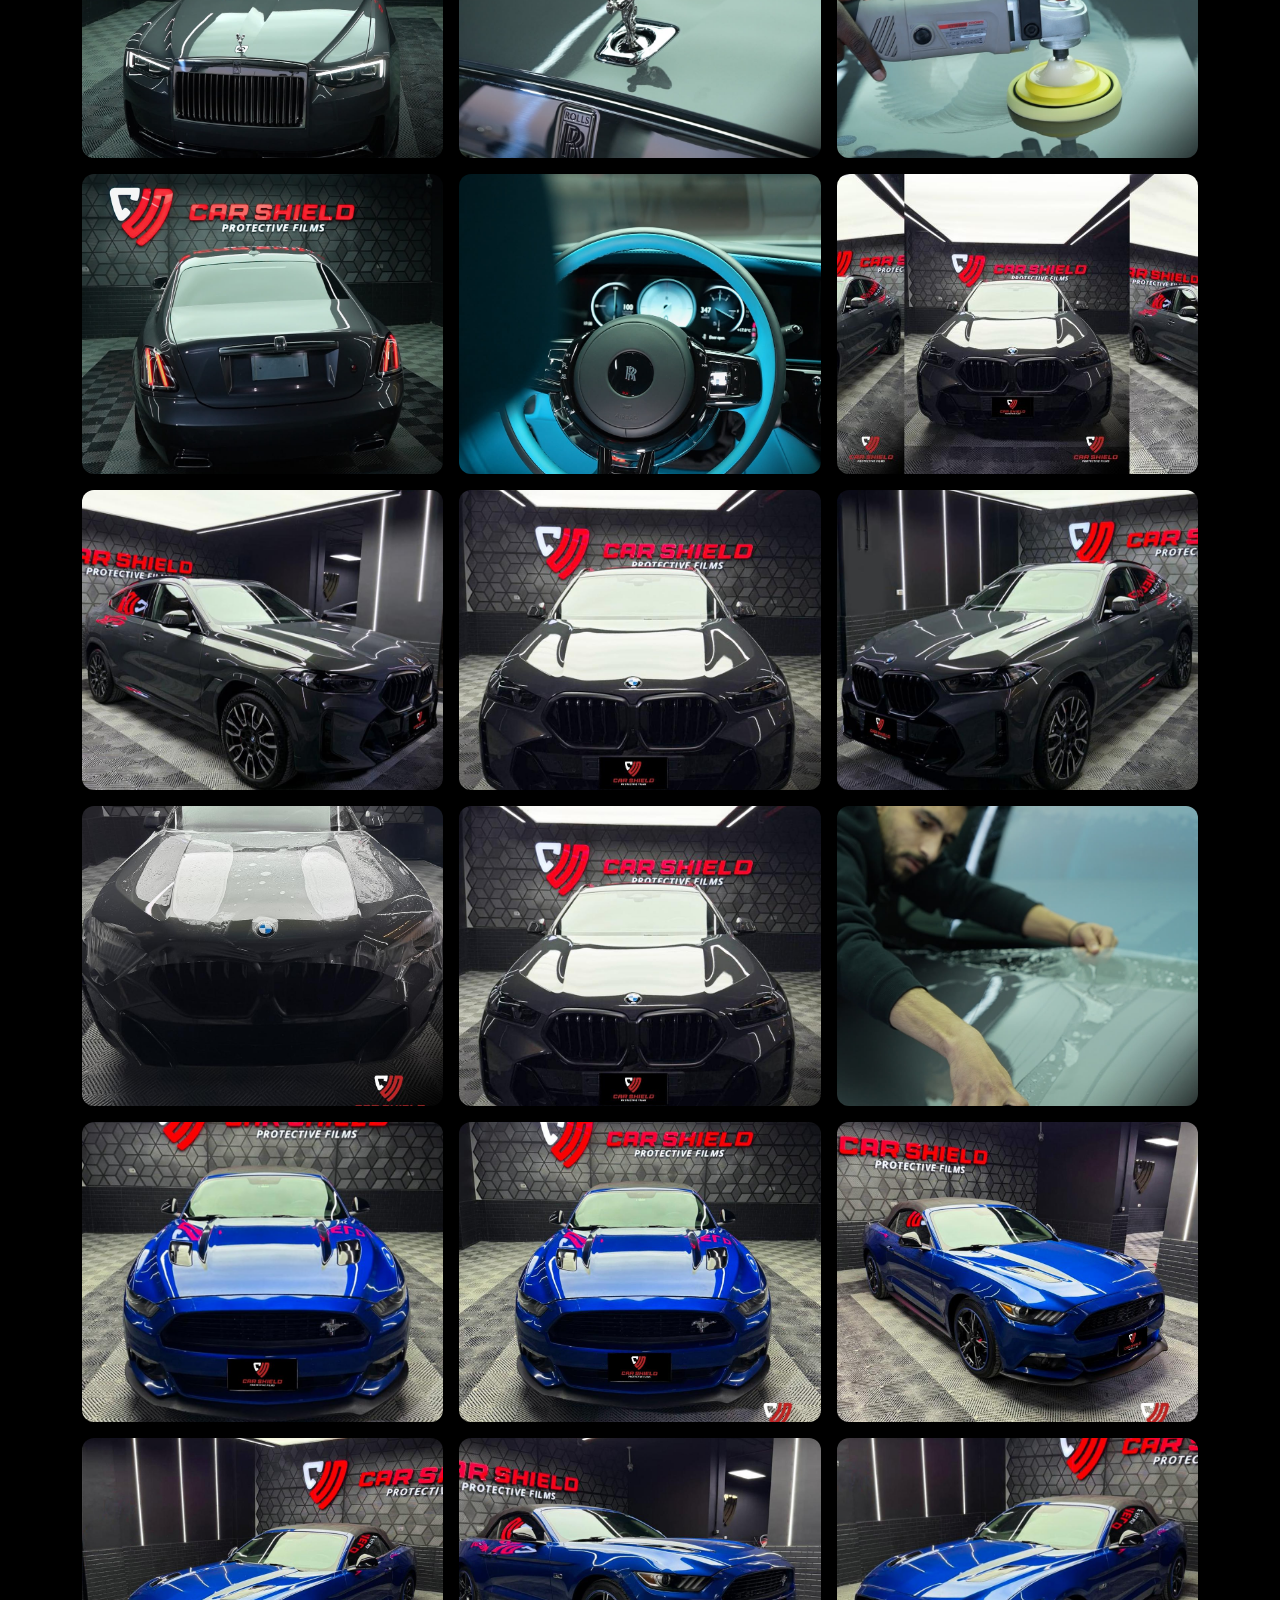
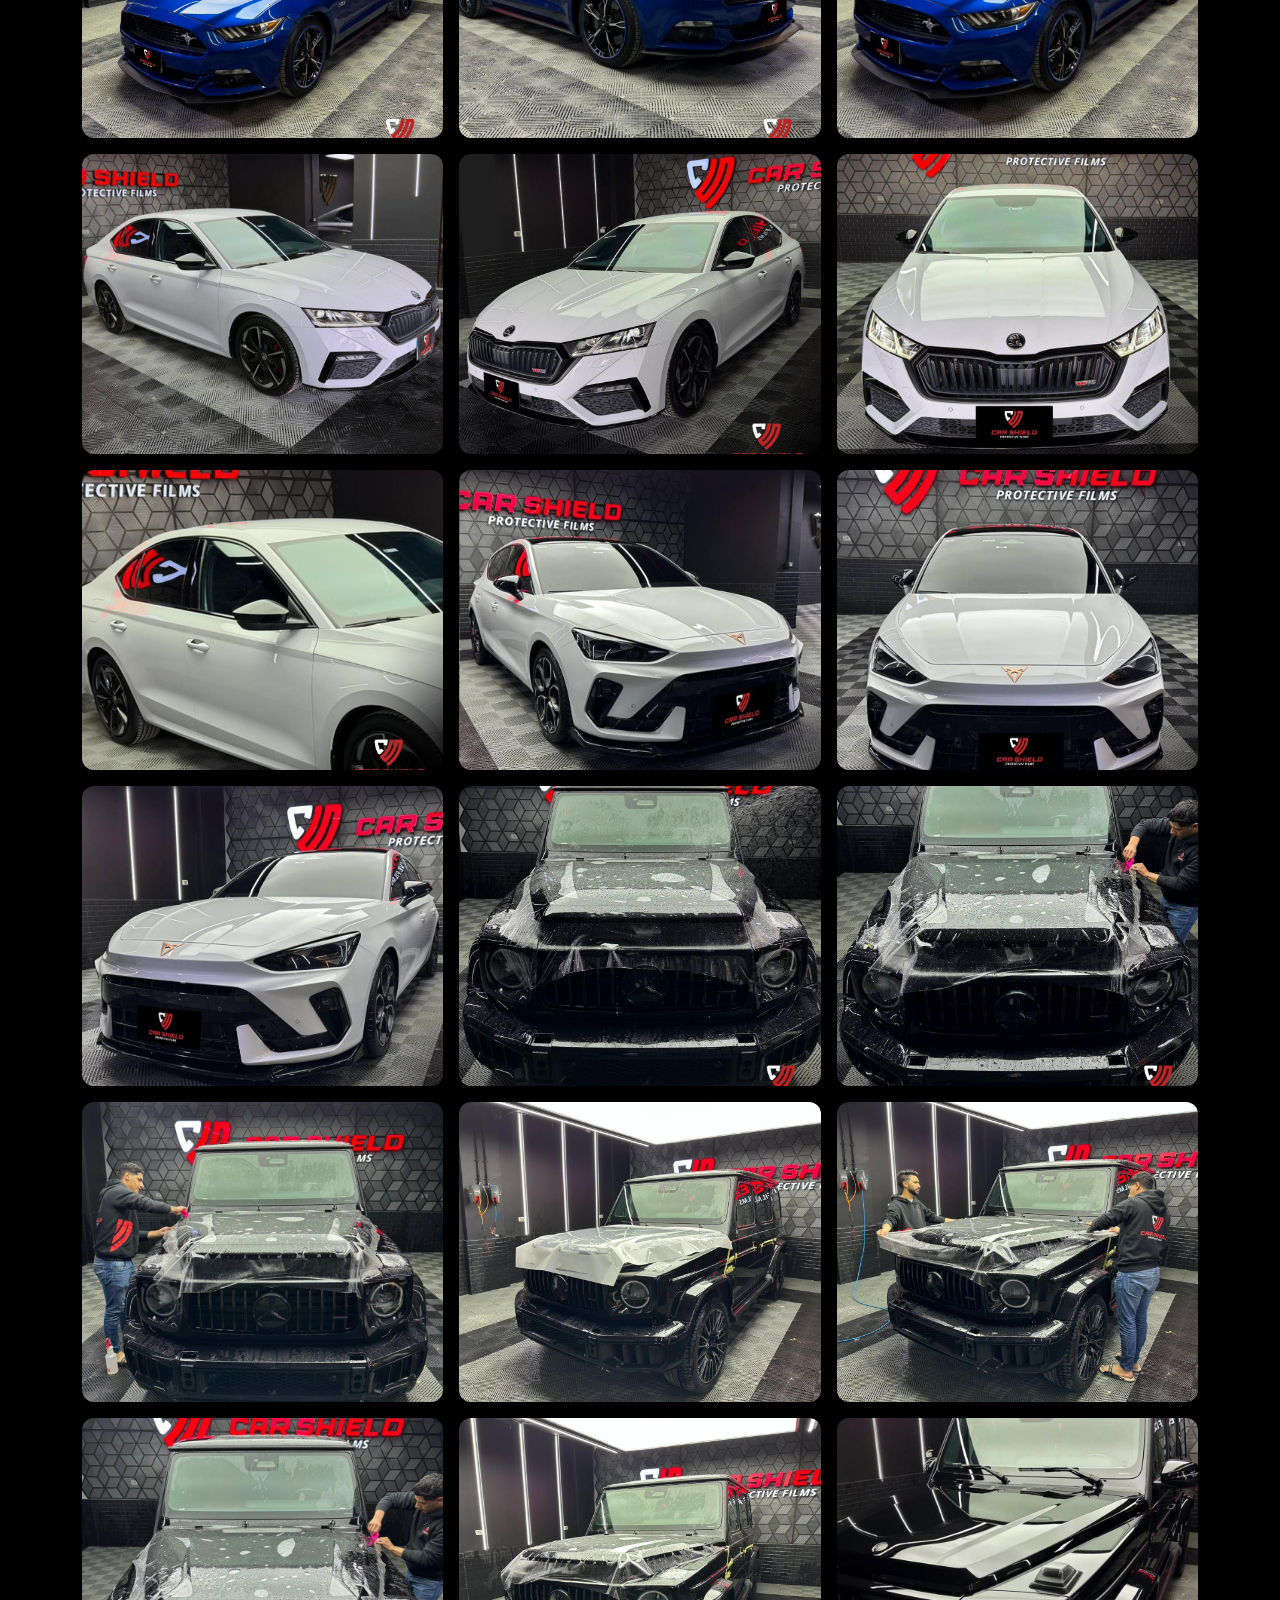
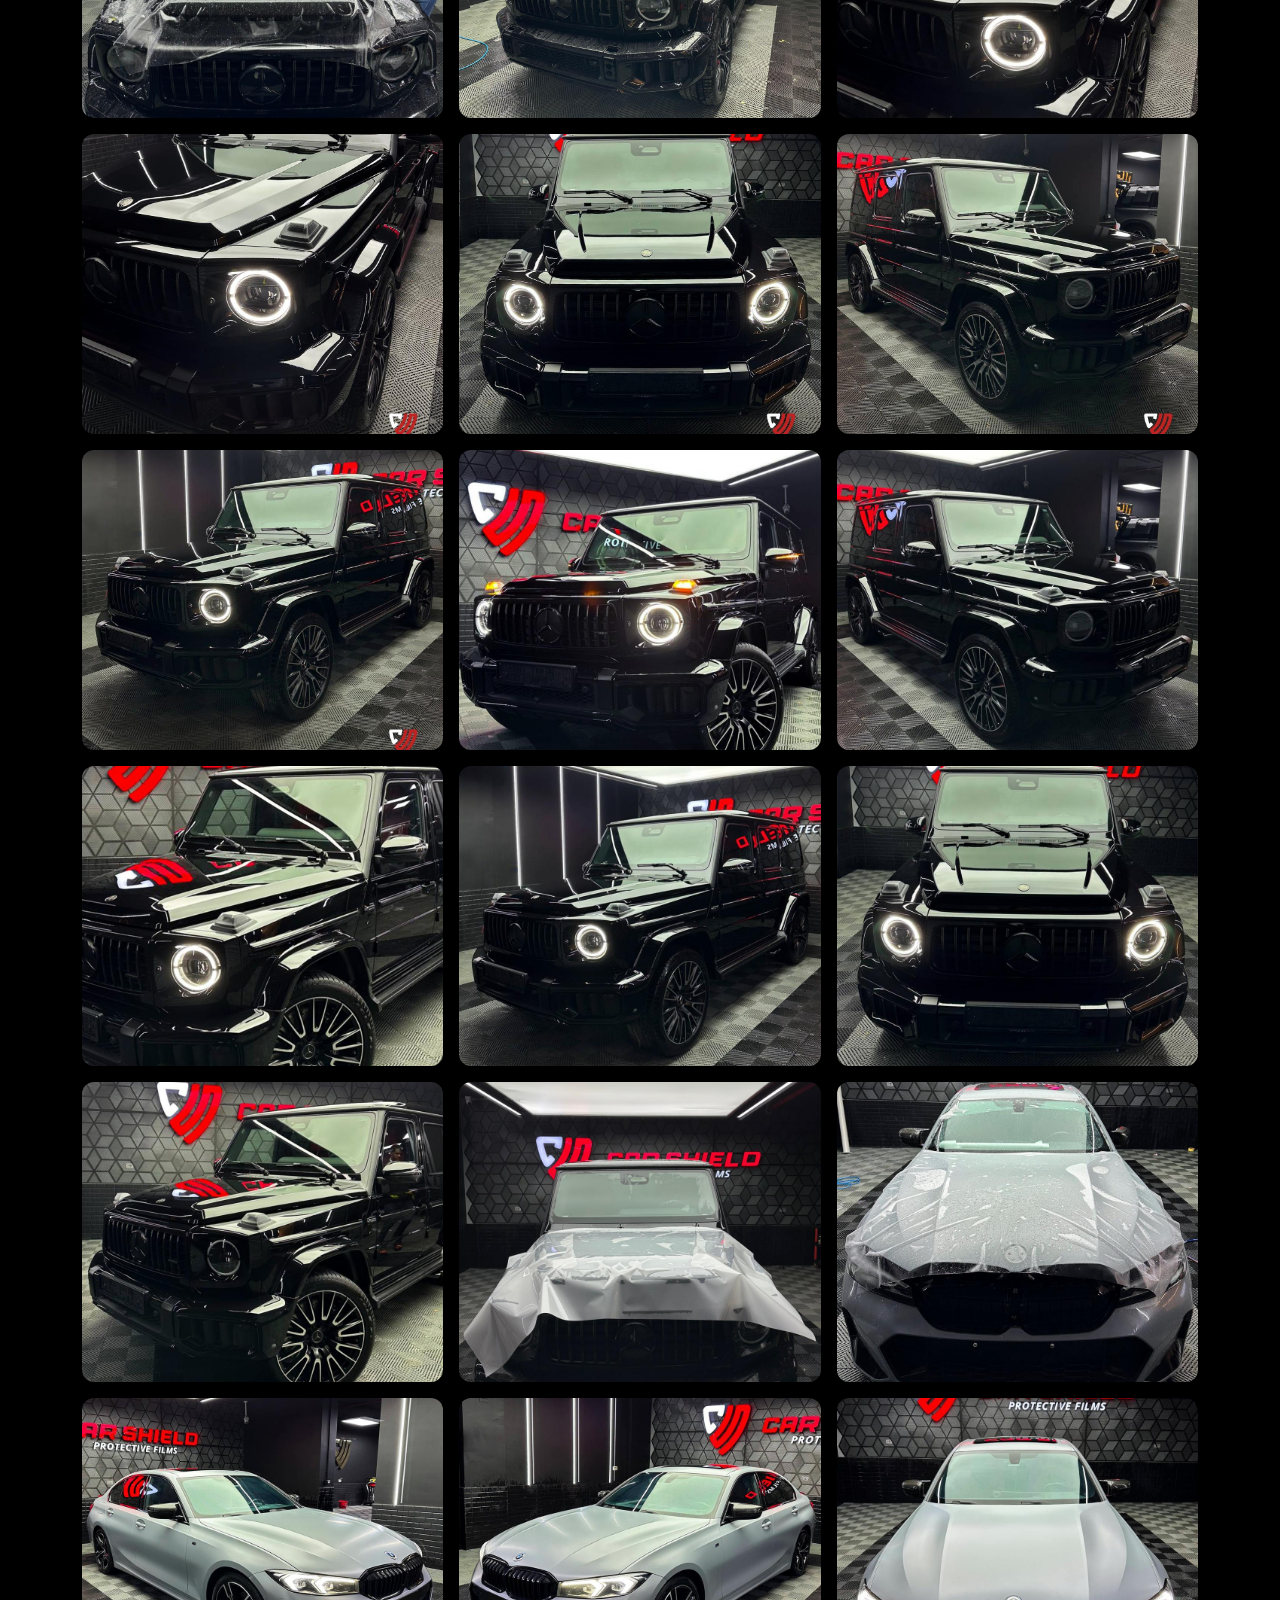
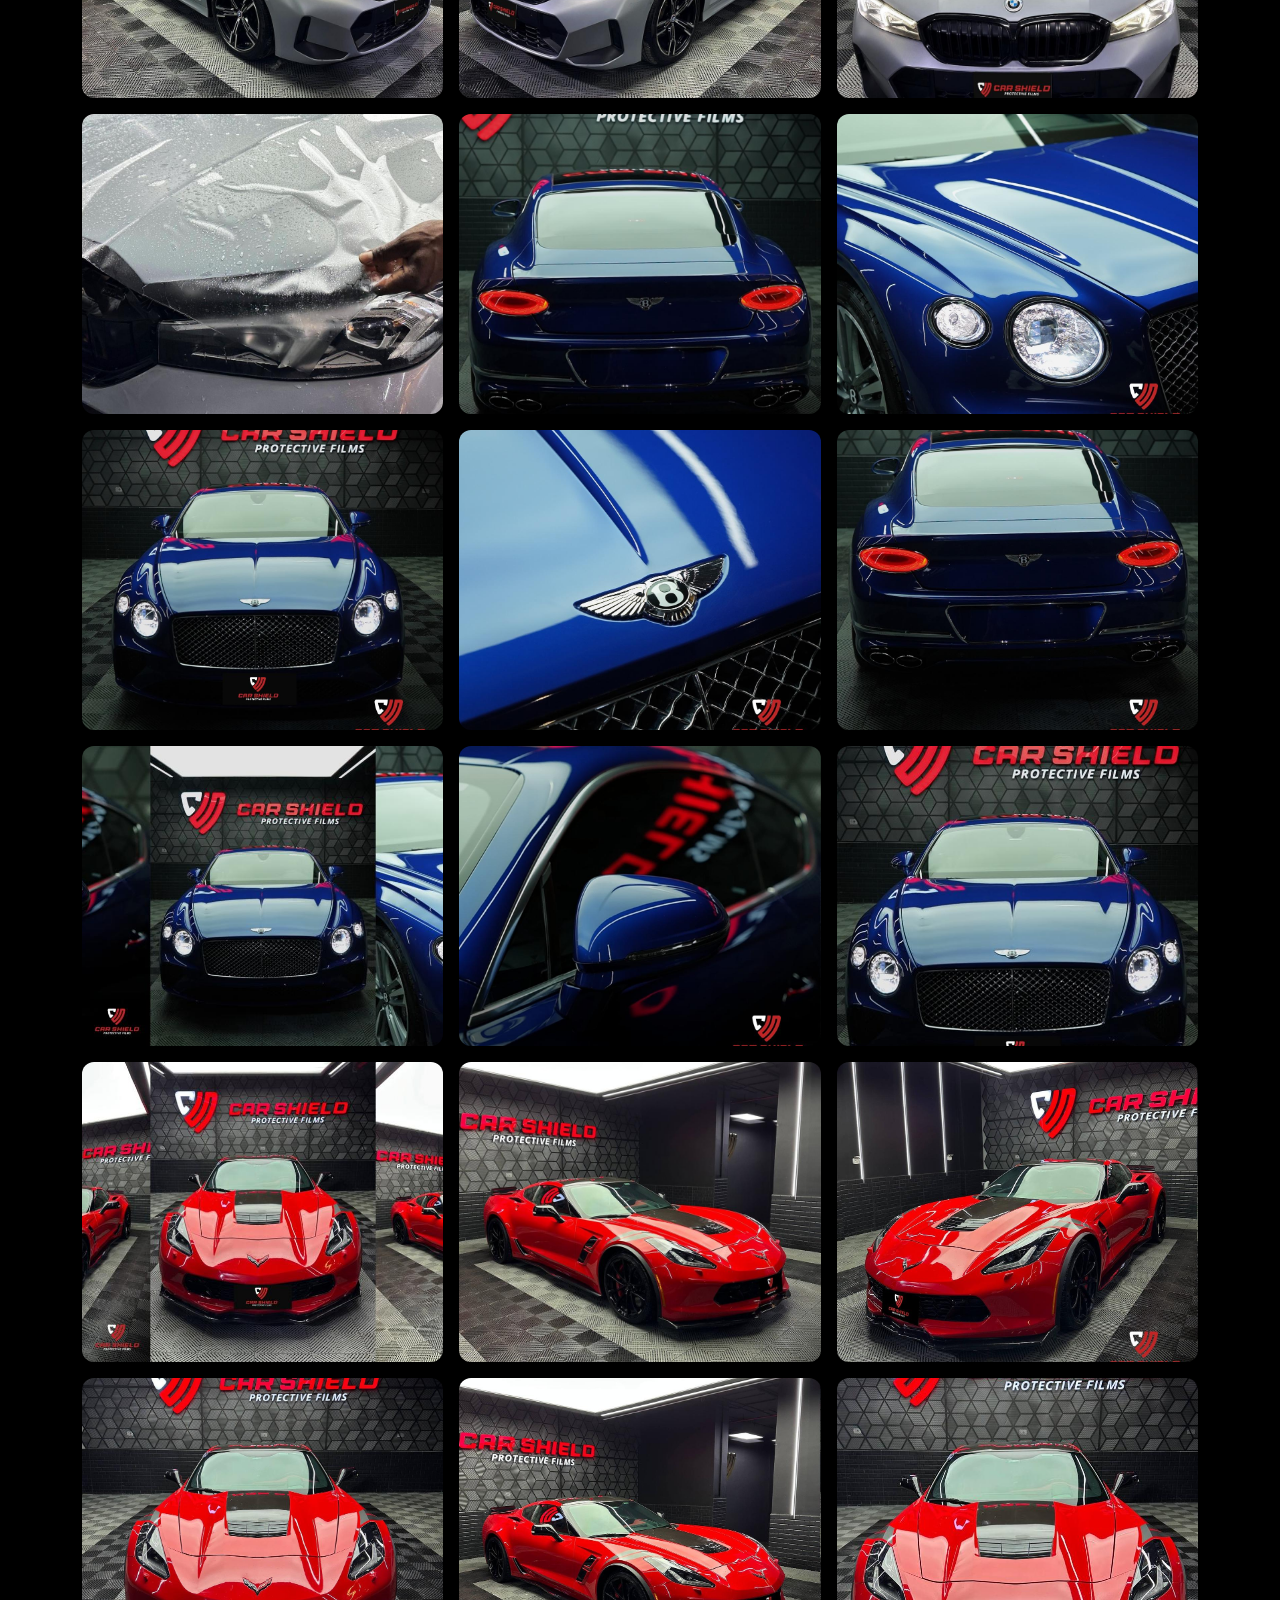
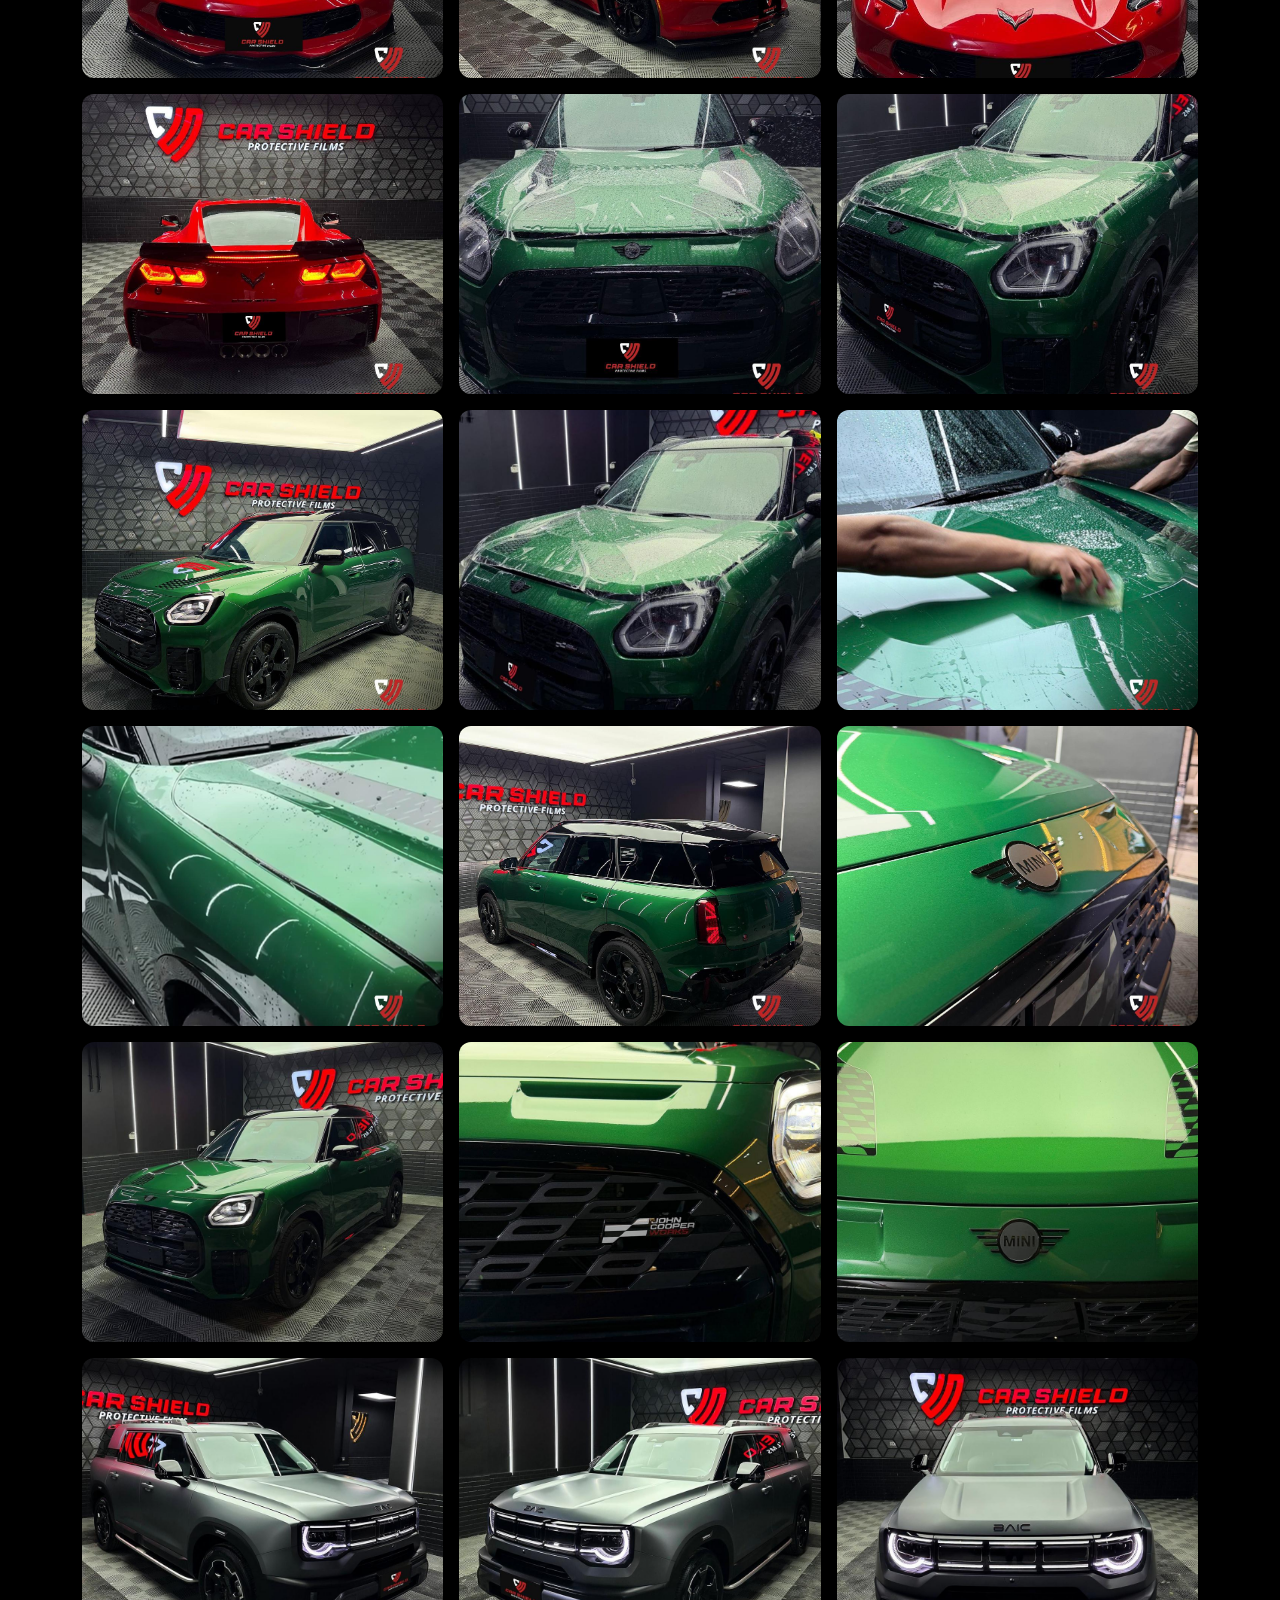
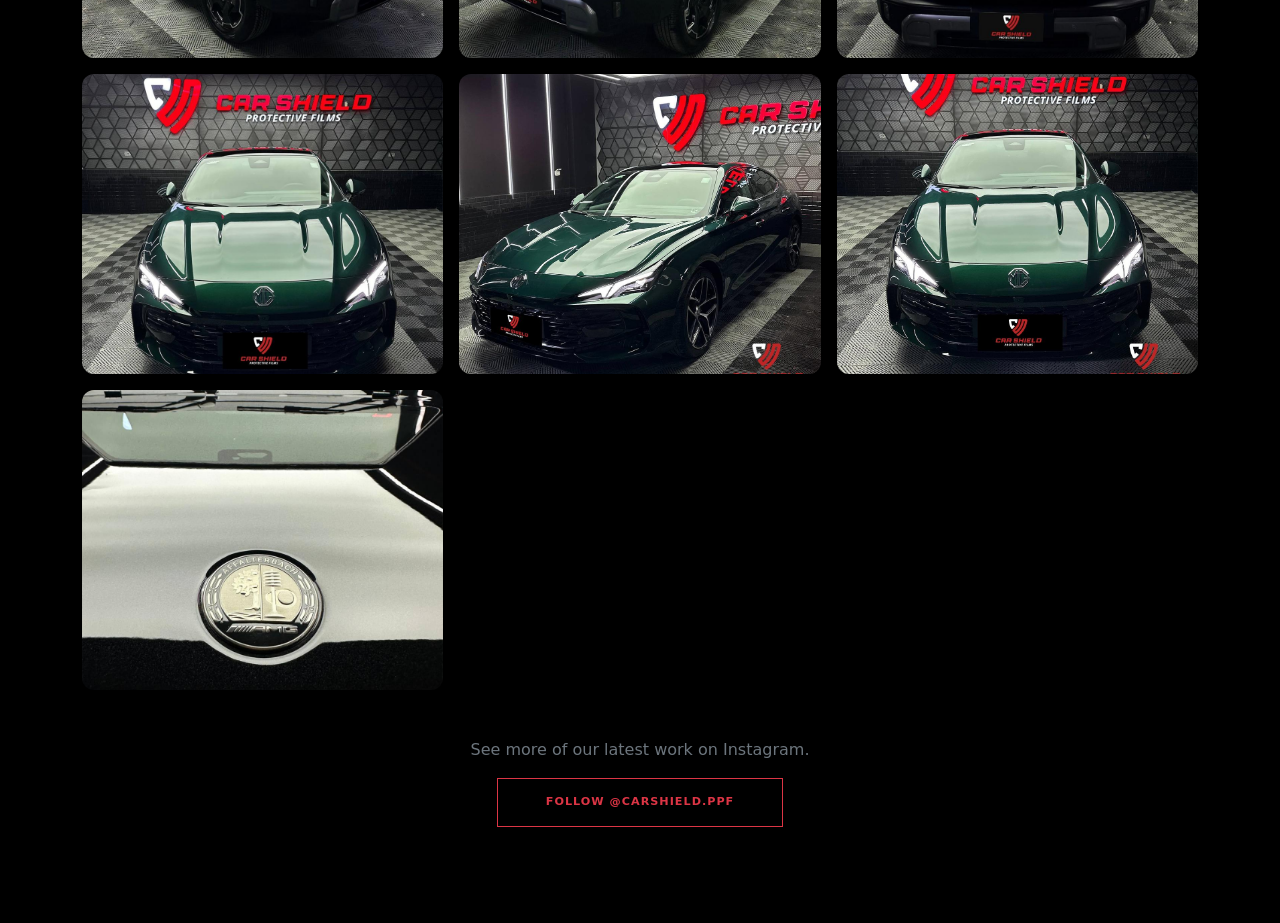
<file: gallery.html>
<!doctype html>
<html lang="en">
  <head>
    <meta charset="UTF-8" />
    <meta name="viewport" content="width=device-width, initial-scale=1.0" />
    <title>Car Shield | Premium Automotive Protection</title>
    <link
      rel="icon"
      type="image/png"
      href="./assets/Logo/Vertical/PNG/Logo Main Color 800px.png"
    />
    <link
      href="https://cdn.jsdelivr.net/npm/bootstrap@5.3.8/dist/css/bootstrap.min.css"
      rel="stylesheet"
    />

    <!-- Bootstrap Icons -->
    <link
      rel="stylesheet"
      href="https://cdn.jsdelivr.net/npm/bootstrap-icons@1.11.3/font/bootstrap-icons.min.css"
    />
    <link rel="stylesheet" href="./index.css?v=2" />
  </head>

  <body>
    <header id="siteHeader" class="site-header sticky-top">
      <nav class="navbar navbar-expand-lg navbar-dark" data-bs-theme="dark">
        <div class="container">
          <a class="navbar-brand" href="./index.html"
            ><img
              src="./assets/Logo/Vertical/PNG/Logo Main Color 1200px.png"
              alt="Car Shield"
          /></a>
          <button
            class="navbar-toggler border-0 shadow-none"
            type="button"
            data-bs-toggle="collapse"
            data-bs-target="#nav"
          >
            <span class="navbar-toggler-icon"></span>
          </button>
          <div class="collapse navbar-collapse" id="nav">
            <ul class="navbar-nav ms-auto align-items-lg-center gap-lg-1">
              <li class="nav-item">
                <a class="nav-link" href="./index.html">Home</a>
              </li>
              <li class="nav-item">
                <a class="nav-link" href="./About.html">About</a>
              </li>
              <li class="nav-item">
                <a class="nav-link" href="./services.html">Services</a>
              </li>
              <li class="nav-item">
                <a class="nav-link active" href="./gallery.html">Gallery</a>
              </li>
              <li class="nav-item">
                <a class="nav-link" href="./contact.html">Contact</a>
              </li>
              <li class="nav-item ms-lg-3 mt-3 mt-lg-0">
                <a class="btn btn-brand btn-sm" href="#contact"
                  >Book Your Protection
                  <i class="fa-solid fa-arrow-right ms-1"></i
                ></a>
              </li>
            </ul>
          </div>
        </div>
      </nav>
    </header>

    <section id="gallery" class="bg-black text-white py-5">
      <div class="container py-5">
        <div class="row mb-5">
          <div class="col-lg-8">
            <p class="text-danger fw-bold text-uppercase mb-2">Our Work</p>

            <h2 class="display-4 fw-bold mb-3">Protection in Every Detail</h2>

            <p class="text-secondary fs-5">
              Explore some of our latest automotive protection and styling work
              completed by Car Shield.
            </p>
          </div>
        </div>

        <ul class="nav nav-pills gap-2 mb-5" id="galleryTabs" role="tablist">
          <li class="nav-item">
            <button
              class="nav-link active"
              data-bs-toggle="pill"
              data-bs-target="#all"
              type="button"
            >
              All
            </button>
          </li>

          <li class="nav-item">
            <button
              class="nav-link"
              data-bs-toggle="pill"
              data-bs-target="#ppfGallery"
              type="button"
            >
              PPF
            </button>
          </li>

          <li class="nav-item">
            <button
              class="nav-link"
              data-bs-toggle="pill"
              data-bs-target="#tintGallery"
              type="button"
            >
              Window Tint
            </button>
          </li>

          <li class="nav-item">
            <button
              class="nav-link"
              data-bs-toggle="pill"
              data-bs-target="#fashionGallery"
              type="button"
            >
              Fashion Film
            </button>
          </li>

          <li class="nav-item">
            <button
              class="nav-link"
              data-bs-toggle="pill"
              data-bs-target="#videoGallery"
              type="button"
            >
              Videos
            </button>
          </li>
        </ul>

        <div class="tab-content" id="galleryTabContent">
          <!-- ALL -->
          <div class="tab-pane fade show active" id="all">
            <div class="row g-3">
              <!-- VIDEOS FIRST -->
              <div class="col-md-6 col-lg-4">
                <video
                  class="gallery-video"
                  controls
                  playsinline
                  autoplay
                  muted
                  loop
                  preload="metadata"
                  style="
                    display: block;
                    width: 100%;
                    height: 300px;
                    max-height: 300px;
                    object-fit: contain;
                    background: #111;
                    border-radius: 12px;
                  "
                >
                  <source src="./assets/Gallery/Video1.mp4" type="video/mp4" />
                </video>
              </div>

              <div class="col-md-6 col-lg-4">
                <video
                  class="gallery-video"
                  controls
                  playsinline
                  autoplay
                  muted
                  loop
                  preload="metadata"
                  style="
                    display: block;
                    width: 100%;
                    height: 300px;
                    max-height: 300px;
                    object-fit: contain;
                    background: #111;
                    border-radius: 12px;
                  "
                >
                  <source src="./assets/Gallery/Video2.mp4" type="video/mp4" />
                </video>
              </div>

              <div class="col-md-6 col-lg-4">
                <video
                  class="gallery-video"
                  controls
                  playsinline
                  autoplay
                  muted
                  loop
                  preload="metadata"
                  style="
                    display: block;
                    width: 100%;
                    height: 300px;
                    max-height: 300px;
                    object-fit: contain;
                    background: #111;
                    border-radius: 12px;
                  "
                >
                  <source src="./assets/Gallery/Video3.mp4" type="video/mp4" />
                </video>
              </div>

              <div class="col-md-6 col-lg-4">
                <video
                  class="gallery-video"
                  controls
                  playsinline
                  autoplay
                  muted
                  loop
                  preload="metadata"
                  style="
                    display: block;
                    width: 100%;
                    height: 300px;
                    max-height: 300px;
                    object-fit: contain;
                    background: #111;
                    border-radius: 12px;
                  "
                >
                  <source src="./assets/Gallery/Video4.mp4" type="video/mp4" />
                </video>
              </div>
              <div class="col-md-6 col-lg-4">
                <video
                  class="gallery-video"
                  controls
                  playsinline
                  autoplay
                  muted
                  loop
                  preload="metadata"
                  style="
                    display: block;
                    width: 100%;
                    height: 300px;
                    max-height: 300px;
                    object-fit: contain;
                    background: #111;
                    border-radius: 12px;
                  "
                >
                  <source src="./assets/Gallery/Video5.mp4" type="video/mp4" />
                </video>
              </div>
              <div class="col-md-6 col-lg-4">
                <video
                  class="gallery-video"
                  controls
                  playsinline
                  autoplay
                  muted
                  loop
                  preload="metadata"
                  style="
                    display: block;
                    width: 100%;
                    height: 300px;
                    max-height: 300px;
                    object-fit: contain;
                    background: #111;
                    border-radius: 12px;
                  "
                >
                  <source src="./assets/Gallery/Video6.mp4" type="video/mp4" />
                </video>
              </div>
              <div class="col-md-6 col-lg-4">
                <video
                  class="gallery-video"
                  controls
                  playsinline
                  autoplay
                  muted
                  loop
                  preload="metadata"
                  style="
                    display: block;
                    width: 100%;
                    height: 300px;
                    max-height: 300px;
                    object-fit: contain;
                    background: #111;
                    border-radius: 12px;
                  "
                >
                  <source src="./assets/Gallery/Video7.mp4" type="video/mp4" />
                </video>
              </div>
              <div class="col-md-6 col-lg-4">
                <video
                  class="gallery-video"
                  controls
                  playsinline
                  autoplay
                  muted
                  loop
                  preload="metadata"
                  style="
                    display: block;
                    width: 100%;
                    height: 300px;
                    max-height: 300px;
                    object-fit: contain;
                    background: #111;
                    border-radius: 12px;
                  "
                >
                  <source src="./assets/Gallery/Video8.mp4" type="video/mp4" />
                </video>
              </div>
              <div class="col-md-6 col-lg-4">
                <video
                  class="gallery-video"
                  controls
                  playsinline
                  autoplay
                  muted
                  loop
                  preload="metadata"
                  style="
                    display: block;
                    width: 100%;
                    height: 300px;
                    max-height: 300px;
                    object-fit: contain;
                    background: #111;
                    border-radius: 12px;
                  "
                >
                  <source src="./assets/Gallery/Video9.mp4" type="video/mp4" />
                </video>
              </div>

              <!-- ORIGINAL IMAGES -->

              <div class="col-md-6 col-lg-4">
                <img
                  src="./assets/Gallery/1.jpeg"
                  class="gallery-photo"
                  alt="Car Shield Work 1"
                />
              </div>

              <div class="col-md-6 col-lg-4">
                <img
                  src="./assets/Gallery/2.jpeg"
                  class="gallery-photo"
                  alt="Car Shield Work 2"
                />
              </div>

              <div class="col-md-6 col-lg-4">
                <img
                  src="./assets/Gallery/3.jpeg"
                  class="gallery-photo"
                  alt="Car Shield Work 3"
                />
              </div>

              <!-- NEW IMAGES -->

              <div class="col-md-6 col-lg-4">
                <img
                  src="./assets/Gallery/4.jpeg"
                  class="gallery-photo"
                  alt="Car Shield New Work 1"
                />
              </div>

              <div class="col-md-6 col-lg-4">
                <img
                  src="./assets/Gallery/5.jpeg"
                  class="gallery-photo"
                  alt="Car Shield New Work 2"
                />
              </div>

              <div class="col-md-6 col-lg-4">
                <img
                  src="./assets/Gallery/6.jpeg"
                  class="gallery-photo"
                  alt="Car Shield New Work 3"
                />
              </div>

              <div class="col-md-6 col-lg-4">
                <img
                  src="./assets/Gallery/7.jpeg"
                  class="gallery-photo"
                  alt="Car Shield New Work 4"
                />
              </div>

              <div class="col-md-6 col-lg-4">
                <img
                  src="./assets/Gallery/8.jpeg"
                  class="gallery-photo"
                  alt="Car Shield New Work 5"
                />
              </div>

              <!-- ADDITIONAL SEPTEMBER IMAGES -->

              <div class="col-md-6 col-lg-4">
                <img
                  src="./assets/Gallery/9.jpeg"
                  class="gallery-photo"
                  alt="Car Shield Gallery Work"
                  loading="lazy"
                />
              </div>

              <div class="col-md-6 col-lg-4">
                <img
                  src="./assets/Gallery/10.jpeg"
                  class="gallery-photo"
                  alt="Car Shield Gallery Work"
                  loading="lazy"
                />
              </div>

              <div class="col-md-6 col-lg-4">
                <img
                  src="./assets/Gallery/11.jpeg"
                  class="gallery-photo"
                  alt="Car Shield Gallery Work"
                  loading="lazy"
                />
              </div>

              <div class="col-md-6 col-lg-4">
                <img
                  src="./assets/Gallery/12.jpeg"
                  class="gallery-photo"
                  alt="Car Shield Gallery Work"
                  loading="lazy"
                />
              </div>

              <div class="col-md-6 col-lg-4">
                <img
                  src="./assets/Gallery/13.jpeg"
                  class="gallery-photo"
                  alt="Car Shield Gallery Work"
                  loading="lazy"
                />
              </div>

              <div class="col-md-6 col-lg-4">
                <img
                  src="./assets/Gallery/14.jpeg"
                  class="gallery-photo"
                  alt="Car Shield Gallery Work"
                  loading="lazy"
                />
              </div>

              <div class="col-md-6 col-lg-4">
                <img
                  src="./assets/Gallery/15.jpeg"
                  class="gallery-photo"
                  alt="Car Shield Gallery Work"
                  loading="lazy"
                />
              </div>

              <div class="col-md-6 col-lg-4">
                <img
                  src="./assets/Gallery/16.jpeg"
                  class="gallery-photo"
                  alt="Car Shield Gallery Work"
                  loading="lazy"
                />
              </div>

              <div class="col-md-6 col-lg-4">
                <img
                  src="./assets/Gallery/17.jpeg"
                  class="gallery-photo"
                  alt="Car Shield Gallery Work"
                  loading="lazy"
                />
              </div>

              <div class="col-md-6 col-lg-4">
                <img
                  src="./assets/Gallery/18.jpeg"
                  class="gallery-photo"
                  alt="Car Shield Gallery Work"
                  loading="lazy"
                />
              </div>

              <div class="col-md-6 col-lg-4">
                <img
                  src="./assets/Gallery/19.jpeg"
                  class="gallery-photo"
                  alt="Car Shield Gallery Work"
                  loading="lazy"
                />
              </div>

              <div class="col-md-6 col-lg-4">
                <img
                  src="./assets/Gallery/20.jpeg"
                  class="gallery-photo"
                  alt="Car Shield Gallery Work"
                  loading="lazy"
                />
              </div>

              <div class="col-md-6 col-lg-4">
                <img
                  src="./assets/Gallery/21.jpeg"
                  class="gallery-photo"
                  alt="Car Shield Gallery Work"
                  loading="lazy"
                />
              </div>

              <div class="col-md-6 col-lg-4">
                <img
                  src="./assets/Gallery/22.jpeg"
                  class="gallery-photo"
                  alt="Car Shield Gallery Work"
                  loading="lazy"
                />
              </div>

              <div class="col-md-6 col-lg-4">
                <img
                  src="./assets/Gallery/23.jpeg"
                  class="gallery-photo"
                  alt="Car Shield Gallery Work"
                  loading="lazy"
                />
              </div>

              <div class="col-md-6 col-lg-4">
                <img
                  src="./assets/Gallery/24.jpeg"
                  class="gallery-photo"
                  alt="Car Shield Gallery Work"
                  loading="lazy"
                />
              </div>

              <div class="col-md-6 col-lg-4">
                <img
                  src="./assets/Gallery/25.jpeg"
                  class="gallery-photo"
                  alt="Car Shield Gallery Work"
                  loading="lazy"
                />
              </div>

              <div class="col-md-6 col-lg-4">
                <img
                  src="./assets/Gallery/26.jpeg"
                  class="gallery-photo"
                  alt="Car Shield Gallery Work"
                  loading="lazy"
                />
              </div>

              <div class="col-md-6 col-lg-4">
                <img
                  src="./assets/Gallery/27.jpeg"
                  class="gallery-photo"
                  alt="Car Shield Gallery Work"
                  loading="lazy"
                />
              </div>

              <div class="col-md-6 col-lg-4">
                <img
                  src="./assets/Gallery/28.jpeg"
                  class="gallery-photo"
                  alt="Car Shield Gallery Work"
                  loading="lazy"
                />
              </div>

              <div class="col-md-6 col-lg-4">
                <img
                  src="./assets/Gallery/29.jpeg"
                  class="gallery-photo"
                  alt="Car Shield Gallery Work"
                  loading="lazy"
                />
              </div>

              <div class="col-md-6 col-lg-4">
                <img
                  src="./assets/Gallery/30.jpeg"
                  class="gallery-photo"
                  alt="Car Shield Gallery Work"
                  loading="lazy"
                />
              </div>

              <div class="col-md-6 col-lg-4">
                <img
                  src="./assets/Gallery/31.jpeg"
                  class="gallery-photo"
                  alt="Car Shield Gallery Work"
                  loading="lazy"
                />
              </div>

              <div class="col-md-6 col-lg-4">
                <img
                  src="./assets/Gallery/32.jpeg"
                  class="gallery-photo"
                  alt="Car Shield Gallery Work"
                  loading="lazy"
                />
              </div>

              <div class="col-md-6 col-lg-4">
                <img
                  src="./assets/Gallery/33.jpeg"
                  class="gallery-photo"
                  alt="Car Shield Gallery Work"
                  loading="lazy"
                />
              </div>

              <div class="col-md-6 col-lg-4">
                <img
                  src="./assets/Gallery/34.jpeg"
                  class="gallery-photo"
                  alt="Car Shield Gallery Work"
                  loading="lazy"
                />
              </div>
              <div class="col-md-6 col-lg-4">
                <img
                  src="./assets/Gallery/35.jpeg"
                  class="gallery-photo"
                  alt="Car Shield Gallery Work"
                  loading="lazy"
                />
              </div>
              <div class="col-md-6 col-lg-4">
                <img
                  src="./assets/Gallery/36.jpeg"
                  class="gallery-photo"
                  alt="Car Shield Gallery Work"
                  loading="lazy"
                />
              </div>
              <div class="col-md-6 col-lg-4">
                <img
                  src="./assets/Gallery/37.jpeg"
                  class="gallery-photo"
                  alt="Car Shield Gallery Work"
                  loading="lazy"
                />
              </div>
              <div class="col-md-6 col-lg-4">
                <img
                  src="./assets/Gallery/38.jpeg"
                  class="gallery-photo"
                  alt="Car Shield Gallery Work"
                  loading="lazy"
                />
              </div>
              <div class="col-md-6 col-lg-4">
                <img
                  src="./assets/Gallery/39.jpeg"
                  class="gallery-photo"
                  alt="Car Shield Gallery Work"
                  loading="lazy"
                />
              </div>
              <div class="col-md-6 col-lg-4">
                <img
                  src="./assets/Gallery/40.jpeg"
                  class="gallery-photo"
                  alt="Car Shield Gallery Work"
                  loading="lazy"
                />
              </div>
              <div class="col-md-6 col-lg-4">
                <img
                  src="./assets/Gallery/41.jpeg"
                  class="gallery-photo"
                  alt="Car Shield Gallery Work"
                  loading="lazy"
                />
              </div>
              <div class="col-md-6 col-lg-4">
                <img
                  src="./assets/Gallery/42.jpeg"
                  class="gallery-photo"
                  alt="Car Shield Gallery Work"
                  loading="lazy"
                />
              </div>
              <div class="col-md-6 col-lg-4">
                <img
                  src="./assets/Gallery/43.jpeg"
                  class="gallery-photo"
                  alt="Car Shield Gallery Work"
                  loading="lazy"
                />
              </div>
              <div class="col-md-6 col-lg-4">
                <img
                  src="./assets/Gallery/44.jpeg"
                  class="gallery-photo"
                  alt="Car Shield Gallery Work"
                  loading="lazy"
                />
              </div>
              <div class="col-md-6 col-lg-4">
                <img
                  src="./assets/Gallery/45.jpeg"
                  class="gallery-photo"
                  alt="Car Shield Gallery Work"
                  loading="lazy"
                />
              </div>
              <div class="col-md-6 col-lg-4">
                <img
                  src="./assets/Gallery/46.jpeg"
                  class="gallery-photo"
                  alt="Car Shield Gallery Work"
                  loading="lazy"
                />
              </div>
              <div class="col-md-6 col-lg-4">
                <img
                  src="./assets/Gallery/47.jpeg"
                  class="gallery-photo"
                  alt="Car Shield Gallery Work"
                  loading="lazy"
                />
              </div>
              <div class="col-md-6 col-lg-4">
                <img
                  src="./assets/Gallery/48.jpeg"
                  class="gallery-photo"
                  alt="Car Shield Gallery Work"
                  loading="lazy"
                />
              </div>
              <div class="col-md-6 col-lg-4">
                <img
                  src="./assets/Gallery/49.jpeg"
                  class="gallery-photo"
                  alt="Car Shield Gallery Work"
                  loading="lazy"
                />
              </div>
              <div class="col-md-6 col-lg-4">
                <img
                  src="./assets/Gallery/50.jpeg"
                  class="gallery-photo"
                  alt="Car Shield Gallery Work"
                  loading="lazy"
                />
              </div>
              <div class="col-md-6 col-lg-4">
                <img
                  src="./assets/Gallery/51.jpeg"
                  class="gallery-photo"
                  alt="Car Shield Gallery Work"
                  loading="lazy"
                />
              </div>
              <div class="col-md-6 col-lg-4">
                <img
                  src="./assets/Gallery/52.jpeg"
                  class="gallery-photo"
                  alt="Car Shield Gallery Work"
                  loading="lazy"
                />
              </div>
              <div class="col-md-6 col-lg-4">
                <img
                  src="./assets/Gallery/54.jpeg"
                  class="gallery-photo"
                  alt="Car Shield Gallery Work"
                  loading="lazy"
                />
              </div>
              <div class="col-md-6 col-lg-4">
                <img
                  src="./assets/Gallery/55.jpeg"
                  class="gallery-photo"
                  alt="Car Shield Gallery Work"
                  loading="lazy"
                />
              </div>
              <div class="col-md-6 col-lg-4">
                <img
                  src="./assets/Gallery/56.jpeg"
                  class="gallery-photo"
                  alt="Car Shield Gallery Work"
                  loading="lazy"
                />
              </div>
              <div class="col-md-6 col-lg-4">
                <img
                  src="./assets/Gallery/57.jpeg"
                  class="gallery-photo"
                  alt="Car Shield Gallery Work"
                  loading="lazy"
                />
              </div>
              <div class="col-md-6 col-lg-4">
                <img
                  src="./assets/Gallery/58.jpeg"
                  class="gallery-photo"
                  alt="Car Shield Gallery Work"
                  loading="lazy"
                />
              </div>
              <div class="col-md-6 col-lg-4">
                <img
                  src="./assets/Gallery/59.jpeg"
                  class="gallery-photo"
                  alt="Car Shield Gallery Work"
                  loading="lazy"
                />
              </div>
              <div class="col-md-6 col-lg-4">
                <img
                  src="./assets/Gallery/60.jpeg"
                  class="gallery-photo"
                  alt="Car Shield Gallery Work"
                  loading="lazy"
                />
              </div>
              <div class="col-md-6 col-lg-4">
                <img
                  src="./assets/Gallery/61.jpeg"
                  class="gallery-photo"
                  alt="Car Shield Gallery Work"
                  loading="lazy"
                />
              </div>
              <div class="col-md-6 col-lg-4">
                <img
                  src="./assets/Gallery/62.jpeg"
                  class="gallery-photo"
                  alt="Car Shield Gallery Work"
                  loading="lazy"
                />
              </div>
              <div class="col-md-6 col-lg-4">
                <img
                  src="./assets/Gallery/63.jpeg"
                  class="gallery-photo"
                  alt="Car Shield Gallery Work"
                  loading="lazy"
                />
              </div>
              <div class="col-md-6 col-lg-4">
                <img
                  src="./assets/Gallery/64.jpeg"
                  class="gallery-photo"
                  alt="Car Shield Gallery Work"
                  loading="lazy"
                />
              </div>
              <div class="col-md-6 col-lg-4">
                <img
                  src="./assets/Gallery/65.jpeg"
                  class="gallery-photo"
                  alt="Car Shield Gallery Work"
                  loading="lazy"
                />
              </div>
              <div class="col-md-6 col-lg-4">
                <img
                  src="./assets/Gallery/66.jpeg"
                  class="gallery-photo"
                  alt="Car Shield Gallery Work"
                  loading="lazy"
                />
              </div>
              <div class="col-md-6 col-lg-4">
                <img
                  src="./assets/Gallery/67.jpeg"
                  class="gallery-photo"
                  alt="Car Shield Gallery Work"
                  loading="lazy"
                />
              </div>
              <div class="col-md-6 col-lg-4">
                <img
                  src="./assets/Gallery/68.jpeg"
                  class="gallery-photo"
                  alt="Car Shield Gallery Work"
                  loading="lazy"
                />
              </div>
              <div class="col-md-6 col-lg-4">
                <img
                  src="./assets/Gallery/69.jpeg"
                  class="gallery-photo"
                  alt="Car Shield Gallery Work"
                  loading="lazy"
                />
              </div>
              <div class="col-md-6 col-lg-4">
                <img
                  src="./assets/Gallery/70.jpeg"
                  class="gallery-photo"
                  alt="Car Shield Gallery Work"
                  loading="lazy"
                />
              </div>
              <div class="col-md-6 col-lg-4">
                <img
                  src="./assets/Gallery/71.jpeg"
                  class="gallery-photo"
                  alt="Car Shield Gallery Work"
                  loading="lazy"
                />
              </div>
              <div class="col-md-6 col-lg-4">
                <img
                  src="./assets/Gallery/72.jpeg"
                  class="gallery-photo"
                  alt="Car Shield Gallery Work"
                  loading="lazy"
                />
              </div>
              <div class="col-md-6 col-lg-4">
                <img
                  src="./assets/Gallery/73.jpeg"
                  class="gallery-photo"
                  alt="Car Shield Gallery Work"
                  loading="lazy"
                />
              </div>
              <div class="col-md-6 col-lg-4">
                <img
                  src="./assets/Gallery/74.jpeg"
                  class="gallery-photo"
                  alt="Car Shield Gallery Work"
                  loading="lazy"
                />
              </div>
              <div class="col-md-6 col-lg-4">
                <img
                  src="./assets/Gallery/75.jpeg"
                  class="gallery-photo"
                  alt="Car Shield Gallery Work"
                  loading="lazy"
                />
              </div>
              <div class="col-md-6 col-lg-4">
                <img
                  src="./assets/Gallery/76.jpeg"
                  class="gallery-photo"
                  alt="Car Shield Gallery Work"
                  loading="lazy"
                />
              </div>
              <div class="col-md-6 col-lg-4">
                <img
                  src="./assets/Gallery/77.jpeg"
                  class="gallery-photo"
                  alt="Car Shield Gallery Work"
                  loading="lazy"
                />
              </div>
              <div class="col-md-6 col-lg-4">
                <img
                  src="./assets/Gallery/78.jpeg"
                  class="gallery-photo"
                  alt="Car Shield Gallery Work"
                  loading="lazy"
                />
              </div>
              <div class="col-md-6 col-lg-4">
                <img
                  src="./assets/Gallery/79.jpeg"
                  class="gallery-photo"
                  alt="Car Shield Gallery Work"
                  loading="lazy"
                />
              </div>
              <div class="col-md-6 col-lg-4">
                <img
                  src="./assets/Gallery/80.jpeg"
                  class="gallery-photo"
                  alt="Car Shield Gallery Work"
                  loading="lazy"
                />
              </div>
              <div class="col-md-6 col-lg-4">
                <img
                  src="./assets/Gallery/81.jpeg"
                  class="gallery-photo"
                  alt="Car Shield Gallery Work"
                  loading="lazy"
                />
              </div>
              <div class="col-md-6 col-lg-4">
                <img
                  src="./assets/Gallery/82.jpeg"
                  class="gallery-photo"
                  alt="Car Shield Gallery Work"
                  loading="lazy"
                />
              </div>
              <div class="col-md-6 col-lg-4">
                <img
                  src="./assets/Gallery/83.jpeg"
                  class="gallery-photo"
                  alt="Car Shield Gallery Work"
                  loading="lazy"
                />
              </div>
            </div>
          </div>

          <!-- PPF -->
          <div class="tab-pane fade" id="ppfGallery">
            <div class="row g-3">
              <div class="col-md-6 col-lg-4">
                <img
                  src="./assets/Gallery/1.jpeg"
                  class="gallery-photo"
                  alt="Car Shield Gallery Work"
                  loading="lazy"
                />
              </div>

              <div class="col-md-6 col-lg-4">
                <img
                  src="./assets/Gallery/2.jpeg"
                  class="gallery-photo"
                  alt="Car Shield Gallery Work"
                  loading="lazy"
                />
              </div>

              <div class="col-md-6 col-lg-4">
                <img
                  src="./assets/Gallery/4.jpeg"
                  class="gallery-photo"
                  alt="Car Shield Gallery Work"
                  loading="lazy"
                />
              </div>

              <div class="col-md-6 col-lg-4">
                <img
                  src="./assets/Gallery/5.jpeg"
                  class="gallery-photo"
                  alt="Car Shield Gallery Work"
                  loading="lazy"
                />
              </div>

              <div class="col-md-6 col-lg-4">
                <img
                  src="./assets/Gallery/13.jpeg"
                  class="gallery-photo"
                  alt="Car Shield Gallery Work"
                  loading="lazy"
                />
              </div>

              <div class="col-md-6 col-lg-4">
                <img
                  src="./assets/Gallery/15.jpeg"
                  class="gallery-photo"
                  alt="Car Shield Gallery Work"
                  loading="lazy"
                />
              </div>
              <div class="col-md-6 col-lg-4">
                <img
                  src="./assets/Gallery/31.jpeg"
                  class="gallery-photo"
                  alt="Car Shield Gallery Work"
                  loading="lazy"
                />
              </div>
              <div class="col-md-6 col-lg-4">
                <img
                  src="./assets/Gallery/32.jpeg"
                  class="gallery-photo"
                  alt="Car Shield Gallery Work"
                  loading="lazy"
                />
              </div>
              <div class="col-md-6 col-lg-4">
                <img
                  src="./assets/Gallery/34.jpeg"
                  class="gallery-photo"
                  alt="Car Shield Gallery Work"
                  loading="lazy"
                />
              </div>
              <div class="col-md-6 col-lg-4">
                <img
                  src="./assets/Gallery/35.jpeg"
                  class="gallery-photo"
                  alt="Car Shield Gallery Work"
                  loading="lazy"
                />
              </div>
              <div class="col-md-6 col-lg-4">
                <img
                  src="./assets/Gallery/52.jpeg"
                  class="gallery-photo"
                  alt="Car Shield Gallery Work"
                  loading="lazy"
                />
              </div>
              <div class="col-md-6 col-lg-4">
                <img
                  src="./assets/Gallery/54.jpeg"
                  class="gallery-photo"
                  alt="Car Shield Gallery Work"
                  loading="lazy"
                />
              </div>
              <div class="col-md-6 col-lg-4">
                <img
                  src="./assets/Gallery/55.jpeg"
                  class="gallery-photo"
                  alt="Car Shield Gallery Work"
                  loading="lazy"
                />
              </div>
            </div>
          </div>

          <!-- WINDOW TINT -->
          <div class="tab-pane fade" id="tintGallery">
            <div class="row g-3">
              <div class="col-md-6 col-lg-4">
                <img
                  src="./assets/Gallery/4.jpeg"
                  class="gallery-photo"
                  alt="Car Shield Gallery Work"
                  loading="lazy"
                />
              </div>

              <div class="col-md-6 col-lg-4">
                <img
                  src="./assets/Gallery/7.jpeg"
                  class="gallery-photo"
                  alt="Car Shield Gallery Work"
                  loading="lazy"
                />
              </div>

              <div class="col-md-6 col-lg-4">
                <img
                  src="./assets/Gallery/21.jpeg"
                  class="gallery-photo"
                  alt="Car Shield Gallery Work"
                  loading="lazy"
                />
              </div>

              <div class="col-md-6 col-lg-4">
                <img
                  src="./assets/Gallery/22.jpeg"
                  class="gallery-photo"
                  alt="Car Shield Gallery Work"
                  loading="lazy"
                />
              </div>

              <div class="col-md-6 col-lg-4">
                <img
                  src="./assets/Gallery/53.jpeg"
                  class="gallery-photo"
                  alt="Car Shield Gallery Work"
                  loading="lazy"
                />
              </div>

              <div class="col-md-6 col-lg-4">
                <img
                  src="./assets/Gallery/55.jpeg"
                  class="gallery-photo"
                  alt="Car Shield Gallery Work"
                  loading="lazy"
                />
              </div>

              <div class="col-md-6 col-lg-4">
                <img
                  src="./assets/Gallery/61.jpeg"
                  class="gallery-photo"
                  alt="Car Shield Gallery Work"
                  loading="lazy"
                />
              </div>
              <div class="col-md-6 col-lg-4">
                <img
                  src="./assets/Gallery/77.jpeg"
                  class="gallery-photo"
                  alt="Car Shield Gallery Work"
                  loading="lazy"
                />
              </div>
            </div>
          </div>

          <!-- FASHION FILM -->
          <div class="tab-pane fade" id="fashionGallery">
            <div class="row g-3">
              <div class="col-md-6 col-lg-4">
                <img
                  src="./assets/Gallery/11.jpeg"
                  class="gallery-photo"
                  alt="Car Shield Gallery Work"
                  loading="lazy"
                />
              </div>

              <div class="col-md-6 col-lg-4">
                <img
                  src="./assets/Gallery/9.jpeg"
                  class="gallery-photo"
                  alt="Car Shield Gallery Work"
                  loading="lazy"
                />
              </div>

              <div class="col-md-6 col-lg-4">
                <img
                  src="./assets/Gallery/59.jpeg"
                  class="gallery-photo"
                  alt="Car Shield Gallery Work"
                  loading="lazy"
                />
              </div>

              <div class="col-md-6 col-lg-4">
                <img
                  src="./assets/Gallery/65.jpeg"
                  class="gallery-photo"
                  alt="Car Shield Gallery Work"
                  loading="lazy"
                />
              </div>

              <div class="col-md-6 col-lg-4">
                <img
                  src="./assets/Gallery/68.jpeg"
                  class="gallery-photo"
                  alt="Car Shield Gallery Work"
                  loading="lazy"
                />
              </div>

              <div class="col-md-6 col-lg-4">
                <img
                  src="./assets/Gallery/72.jpeg"
                  class="gallery-photo"
                  alt="Car Shield Gallery Work"
                  loading="lazy"
                />
              </div>

              <div class="col-md-6 col-lg-4">
                <img
                  src="./assets/Gallery/77.jpeg"
                  class="gallery-photo"
                  alt="Car Shield Gallery Work"
                  loading="lazy"
                />
              </div>
              <div class="col-md-6 col-lg-4">
                <img
                  src="./assets/Gallery/79.jpeg"
                  class="gallery-photo"
                  alt="Car Shield Gallery Work"
                  loading="lazy"
                />
              </div>
            </div>
          </div>

          <!-- VIDEOS -->
          <div class="tab-pane fade" id="videoGallery">
            <div class="row g-4">
              <div class="col-md-6 col-lg-4">
                <video
                  class="gallery-video"
                  controls
                  playsinline
                  preload="metadata"
                  style="
                    display: block;
                    width: 100%;
                    height: 300px;
                    max-height: 300px;
                    object-fit: contain;
                    background: #111;
                    border-radius: 12px;
                  "
                >
                  <source src="./assets/Gallery/Video1.mp4" type="video/mp4" />
                </video>
              </div>

              <div class="col-md-6 col-lg-4">
                <video
                  class="gallery-video"
                  controls
                  playsinline
                  preload="metadata"
                  style="
                    display: block;
                    width: 100%;
                    height: 300px;
                    max-height: 300px;
                    object-fit: contain;
                    background: #111;
                    border-radius: 12px;
                  "
                >
                  <source src="./assets/Gallery/Video2.mp4" type="video/mp4" />
                </video>
              </div>

              <div class="col-md-6 col-lg-4">
                <video
                  class="gallery-video"
                  controls
                  playsinline
                  preload="metadata"
                  style="
                    display: block;
                    width: 100%;
                    height: 300px;
                    max-height: 300px;
                    object-fit: contain;
                    background: #111;
                    border-radius: 12px;
                  "
                >
                  <source src="./assets/Gallery/Video3.mp4" type="video/mp4" />
                </video>
              </div>

              <div class="col-md-6 col-lg-4">
                <video
                  class="gallery-video"
                  controls
                  playsinline
                  preload="metadata"
                  style="
                    display: block;
                    width: 100%;
                    height: 300px;
                    max-height: 300px;
                    object-fit: contain;
                    background: #111;
                    border-radius: 12px;
                  "
                >
                  <source src="./assets/Gallery/Video4.mp4" type="video/mp4" />
                </video>
              </div>
              <div class="col-md-6 col-lg-4">
                <video
                  class="gallery-video"
                  controls
                  playsinline
                  preload="metadata"
                  style="
                    display: block;
                    width: 100%;
                    height: 300px;
                    max-height: 300px;
                    object-fit: contain;
                    background: #111;
                    border-radius: 12px;
                  "
                >
                  <source src="./assets/Gallery/Video5.mp4" type="video/mp4" />
                </video>
              </div>
              <div class="col-md-6 col-lg-4">
                <video
                  class="gallery-video"
                  controls
                  playsinline
                  preload="metadata"
                  style="
                    display: block;
                    width: 100%;
                    height: 300px;
                    max-height: 300px;
                    object-fit: contain;
                    background: #111;
                    border-radius: 12px;
                  "
                >
                  <source src="./assets/Gallery/Video6.mp4" type="video/mp4" />
                </video>
              </div>
              <div class="col-md-6 col-lg-4">
                <video
                  class="gallery-video"
                  controls
                  playsinline
                  preload="metadata"
                  style="
                    display: block;
                    width: 100%;
                    height: 300px;
                    max-height: 300px;
                    object-fit: contain;
                    background: #111;
                    border-radius: 12px;
                  "
                >
                  <source src="./assets/Gallery/Video7.mp4" type="video/mp4" />
                </video>
              </div>
              <div class="col-md-6 col-lg-4">
                <video
                  class="gallery-video"
                  controls
                  playsinline
                  preload="metadata"
                  style="
                    display: block;
                    width: 100%;
                    height: 300px;
                    max-height: 300px;
                    object-fit: contain;
                    background: #111;
                    border-radius: 12px;
                  "
                >
                  <source src="./assets/Gallery/Video8.mp4" type="video/mp4" />
                </video>
              </div>
              <div class="col-md-6 col-lg-4">
                <video
                  class="gallery-video"
                  controls
                  playsinline
                  preload="metadata"
                  style="
                    display: block;
                    width: 100%;
                    height: 300px;
                    max-height: 300px;
                    object-fit: contain;
                    background: #111;
                    border-radius: 12px;
                  "
                >
                  <source src="./assets/Gallery/Video9.mp4" type="video/mp4" />
                </video>
              </div>
            </div>
          </div>
        </div>

        <div class="text-center mt-5">
          <p class="text-secondary mb-3">
            See more of our latest work on Instagram.
          </p>

          <a
            href="https://www.instagram.com/carshield.ppf/"
            target="_blank"
            rel="noopener noreferrer"
            class="btn btn-outline-danger btn-lg rounded-0 px-5"
          >
            Follow @carshield.ppf
          </a>
        </div>
      </div>
    </section>

    <script src="https://cdn.jsdelivr.net/npm/bootstrap@5.3.8/dist/js/bootstrap.bundle.min.js"></script>
  </body>
</html>
</file>
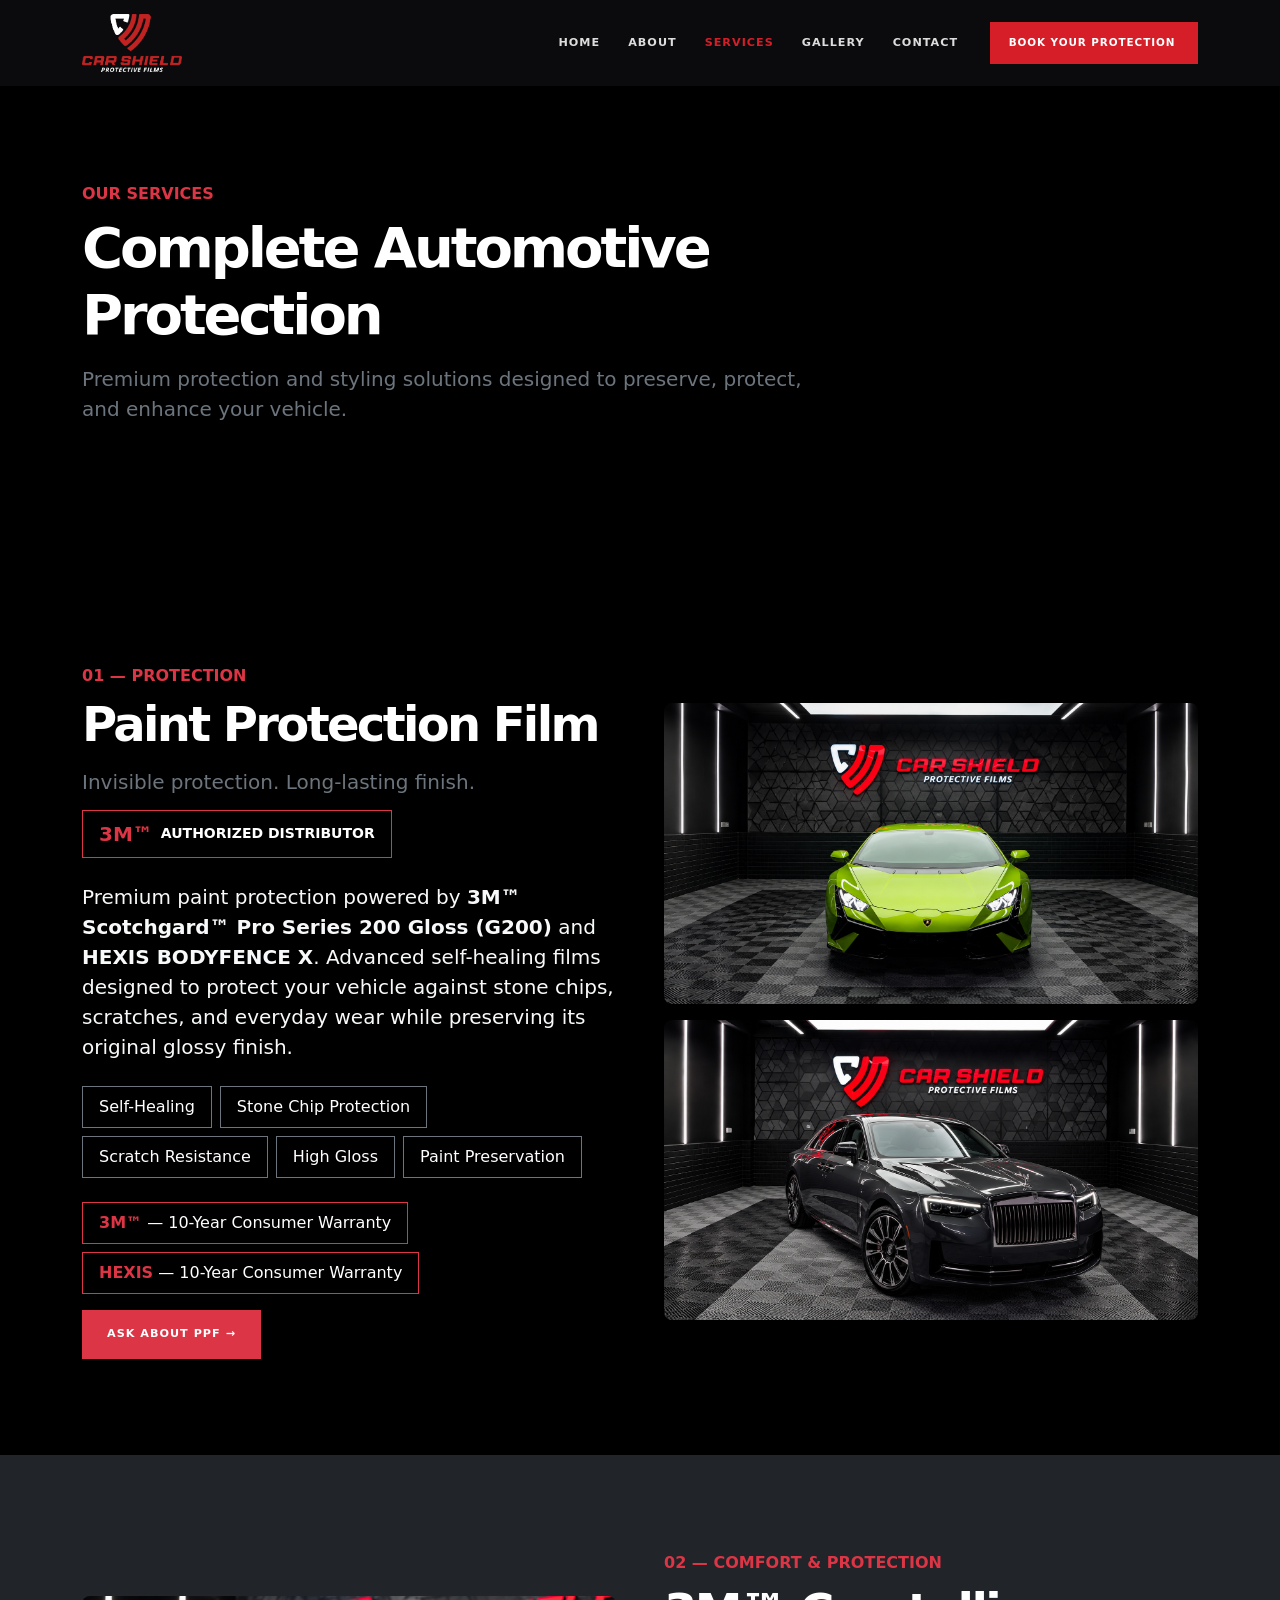
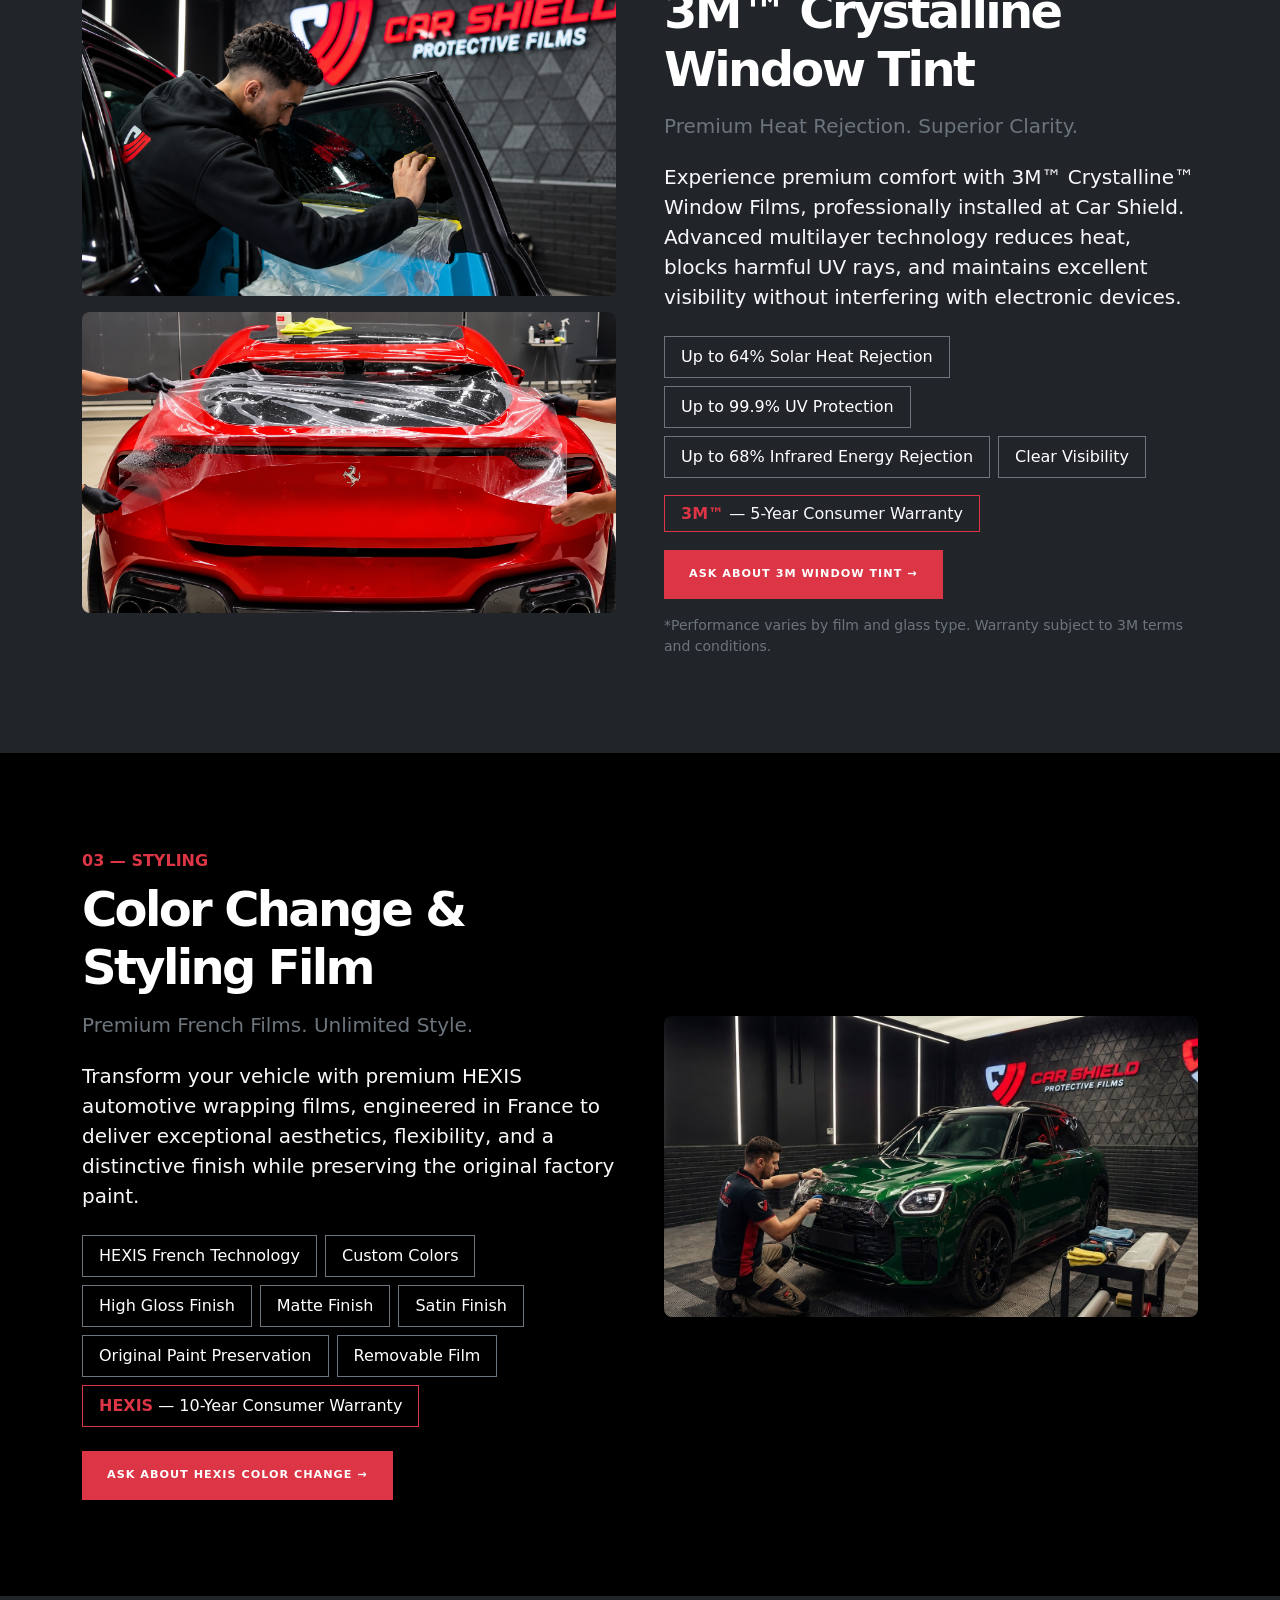
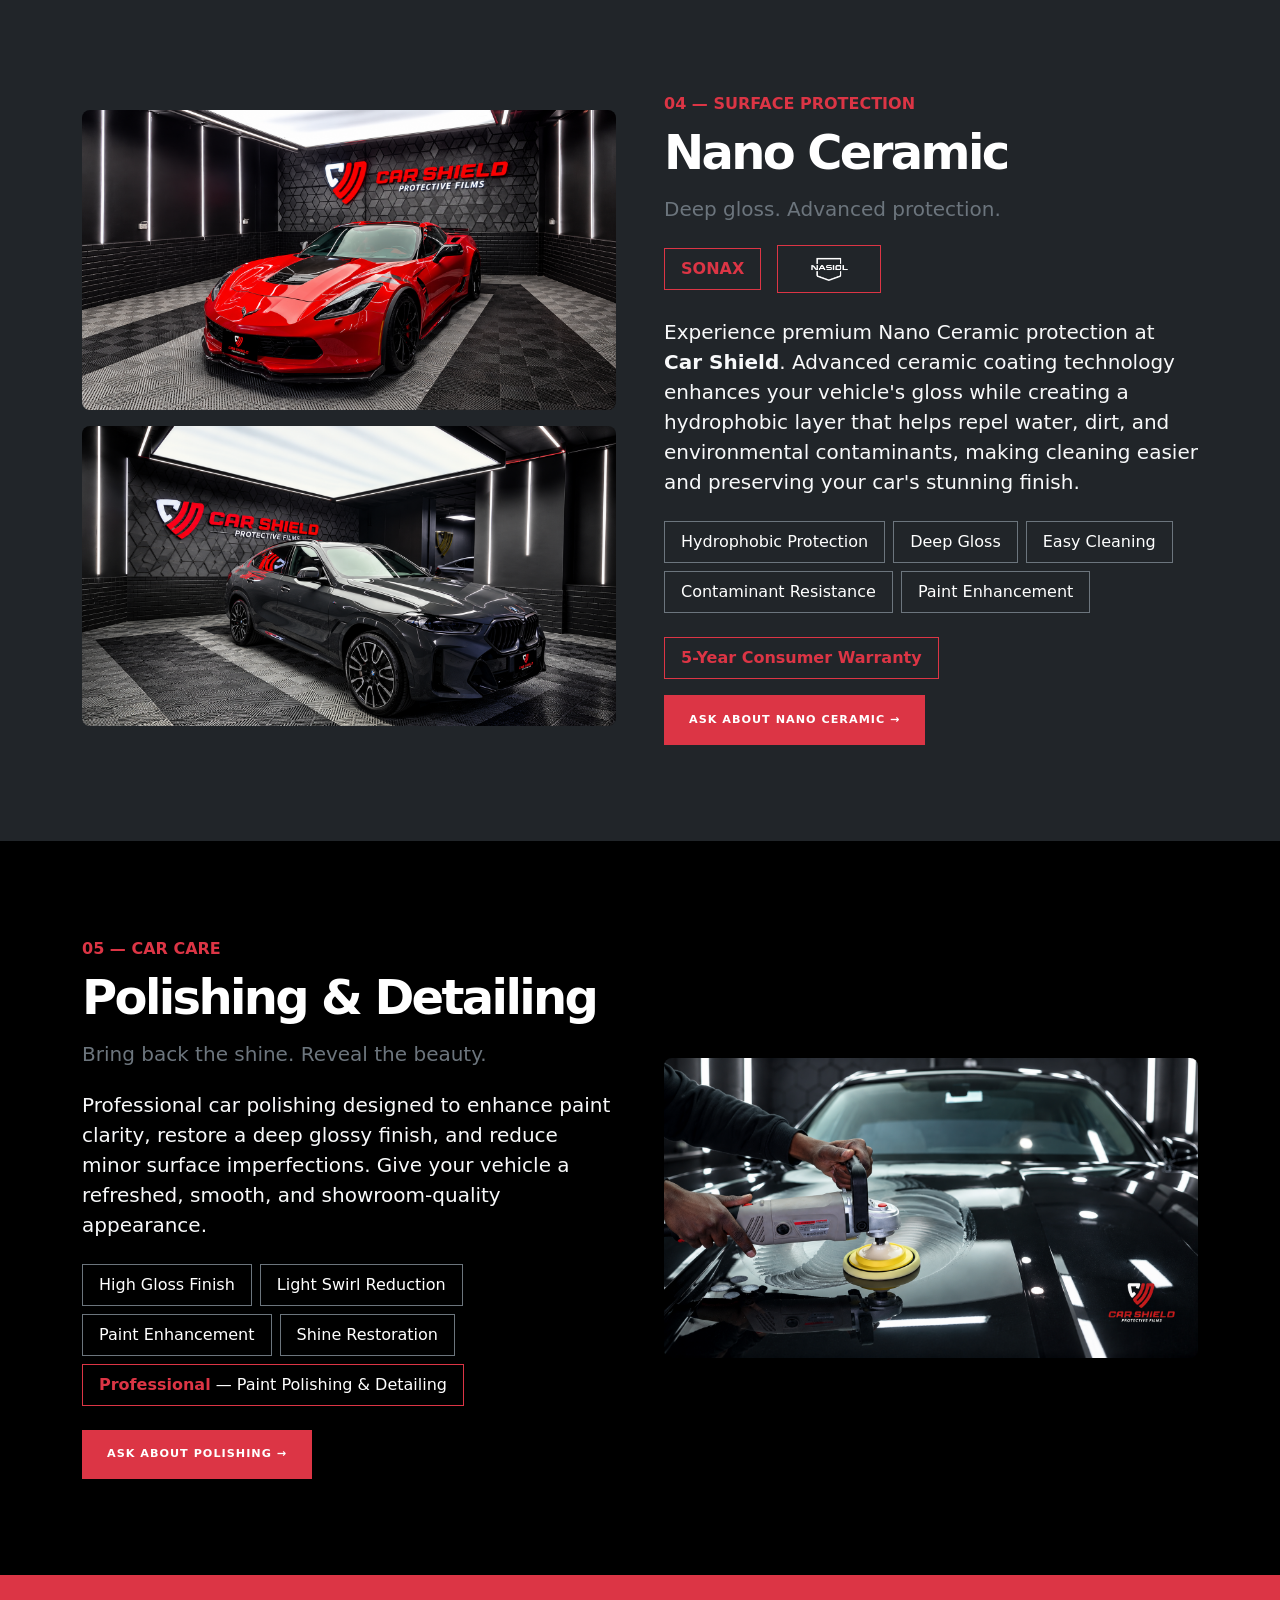
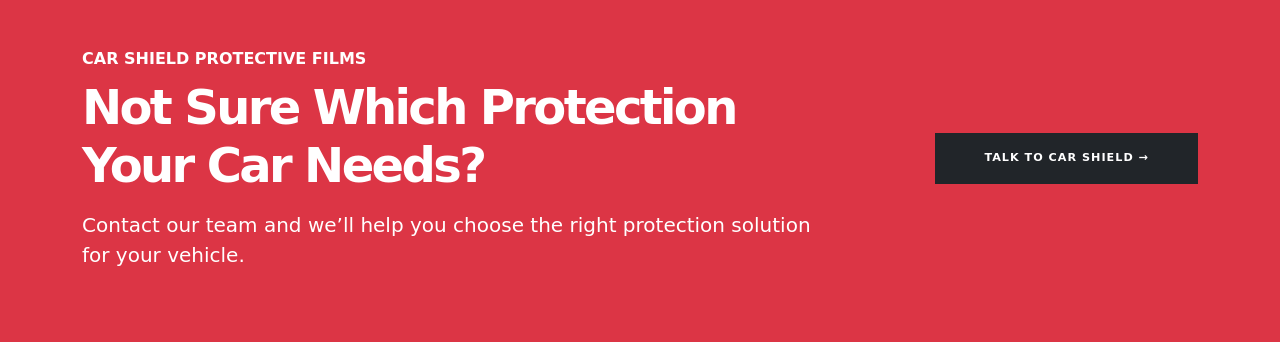
<file: services.html>
<!doctype html>
<html lang="en">
  <head>
    <meta charset="UTF-8" />
    <meta name="viewport" content="width=device-width, initial-scale=1.0" />
    <title>Car Shield | Premium Automotive Protection</title>
    <link
      rel="icon"
      type="image/png"
      href="./assets/Logo/Vertical/PNG/Logo Main Color 800px.png"
    />
    <link
      href="https://cdn.jsdelivr.net/npm/bootstrap@5.3.8/dist/css/bootstrap.min.css"
      rel="stylesheet"
    />
    <link
      rel="stylesheet"
      href="https://cdn.jsdelivr.net/npm/aos@2.3.4/dist/aos.css"
    />
    <!-- Bootstrap Icons -->
    <link
      rel="stylesheet"
      href="https://cdn.jsdelivr.net/npm/bootstrap-icons@1.11.3/font/bootstrap-icons.min.css"
    />
    <link rel="stylesheet" href="./index.css?v=2"/>
  </head>

  <body>
    <header id="siteHeader" class="site-header sticky-top">
      <nav class="navbar navbar-expand-lg navbar-dark" data-bs-theme="dark">
        <div class="container">
          <a class="navbar-brand" href="./index.html"
            ><img
              src="./assets/Logo/Vertical/PNG/Logo Main Color 1200px.png"
              alt="Car Shield"
          /></a>
          <button
            class="navbar-toggler border-0 shadow-none"
            type="button"
            data-bs-toggle="collapse"
            data-bs-target="#nav"
          >
            <span class="navbar-toggler-icon"></span>
          </button>
          <div class="collapse navbar-collapse" id="nav">
            <ul class="navbar-nav ms-auto align-items-lg-center gap-lg-1">
              <li class="nav-item">
                <a class="nav-link" href="./index.html">Home</a>
              </li>
              <li class="nav-item">
                <a class="nav-link" href="./About.html">About</a>
              </li>
              <li class="nav-item">
                <a class="nav-link active" href="./services.html">Services</a>
              </li>
              <li class="nav-item">
                <a class="nav-link" href="./gallery.html">Gallery</a>
              </li>
              <li class="nav-item">
                <a class="nav-link" href="./contact.html">Contact</a>
              </li>
              <li class="nav-item ms-lg-3 mt-3 mt-lg-0">
                <a class="btn btn-brand btn-sm" href="#contact"
                  >Book Your Protection
                  <i class="fa-solid fa-arrow-right ms-1"></i
                ></a>
              </li>
            </ul>
          </div>
        </div>
      </nav>
    </header>
    <!-- =========================
     SERVICES
========================= -->
    <section id="services" class="bg-black text-white py-5">
      <div class="container py-5">
        <div class="row mb-5">
          <div class="col-lg-8">
            <p class="text-danger fw-bold text-uppercase mb-2">Our Services</p>

            <h2 class="display-4 fw-bold mb-3">
              Complete Automotive Protection
            </h2>

            <p class="text-secondary fs-5 mb-0">
              Premium protection and styling solutions designed to preserve,
              protect, and enhance your vehicle.
            </p>
          </div>
        </div>
      </div>
    </section>

    <!-- =========================
     1. PAINT PROTECTION FILM
========================= -->
    <section id="ppf" class="bg-black text-white py-5">
      <div class="container py-5">
        <div class="row align-items-center g-5">
          <!-- Content -->
          <div class="col-lg-6">
            <p class="text-danger fw-bold text-uppercase mb-2">
              01 — Protection
            </p>

            <h2 class="display-5 fw-bold mb-3">Paint Protection Film</h2>

            <h5 class="text-secondary mb-3">
              Invisible protection. Long-lasting finish.
            </h5>

            <!-- 3M Authorized Distributor -->
            <div
              class="d-inline-flex align-items-center gap-2 border border-danger px-3 py-2 mb-4"
            >
              <span class="text-danger fw-bold fs-5">3M™</span>
              <span class="text-white fw-bold small text-uppercase">
                Authorized Distributor
              </span>
            </div>

            <!-- Description -->
            <p class="fs-5 text-light">
              Premium paint protection powered by
              <strong>3M™ Scotchgard™ Pro Series 200 Gloss (G200)</strong>
              and <strong>HEXIS BODYFENCE X</strong>. Advanced self-healing
              films designed to protect your vehicle against stone chips,
              scratches, and everyday wear while preserving its original glossy
              finish.
            </p>

            <!-- Features -->
            <div class="d-flex flex-wrap gap-2 my-4">
              <span class="border border-secondary px-3 py-2">
                Self-Healing
              </span>

              <span class="border border-secondary px-3 py-2">
                Stone Chip Protection
              </span>

              <span class="border border-secondary px-3 py-2">
                Scratch Resistance
              </span>

              <span class="border border-secondary px-3 py-2">
                High Gloss
              </span>

              <span class="border border-secondary px-3 py-2">
                Paint Preservation
              </span>
            </div>

            <!-- Warranty -->
            <div class="d-flex flex-wrap gap-2 mb-3">
              <span class="border border-danger px-3 py-2">
                <strong class="text-danger">3M™</strong>
                — 10-Year Consumer Warranty
              </span>

              <span class="border border-danger px-3 py-2">
                <strong class="text-danger">HEXIS</strong>
                — 10-Year Consumer Warranty
              </span>
            </div>

            <!-- CTA -->
            <a
              href="https://wa.me/201063062413"
              target="_blank"
              rel="noopener noreferrer"
              class="btn btn-danger btn-lg rounded-0 px-4"
            >
              Ask About PPF →
            </a>
          </div>

          <!-- Images -->
          <div class="col-lg-6">
            <!-- First Image -->
            <div
              class="ppf-image ratio ratio-16x9 mb-3 rounded-3 overflow-hidden"
            >
              <img
                src="./assets/Services/PPF Image.jpeg"
                alt="Car Shield Paint Protection Film"
                class="w-100 h-100 object-fit-cover"
                loading="lazy"
              />
            </div>

            <!-- Second Image -->
            <div class="ppf-image ratio ratio-16x9 rounded-3 overflow-hidden">
              <img
                src="./assets/Services/ppf2.jpeg"
                alt="Car Shield PPF Installation"
                class="w-100 h-100 object-fit-cover"
                loading="lazy"
              />
            </div>
          </div>
        </div>
      </div>
    </section>

    <!-- =========================
     2. WINDOW TINT
========================= -->

    <section id="window-tint" class="bg-dark text-white py-5">
      <div class="container py-5">
        <div class="row align-items-center g-5">
          <!-- Images -->
          <div class="col-lg-6">
            <!-- First Image -->
            <div class="ratio ratio-16x9 mb-3 rounded-3 overflow-hidden">
              <img
                src="./assets/Services/tint1.png"
                alt="Car Shield Window Tint Installation"
                class="w-100 h-100 object-fit-cover"
                loading="lazy"
              />
            </div>

            <!-- Second Image -->
            <div class="ratio ratio-16x9 rounded-3 overflow-hidden">
              <img
                src="./assets/Services/tint2.png"
                alt="Car Shield Ferrari Protection"
                class="w-100 h-100 object-fit-cover"
                loading="lazy"
              />
            </div>
          </div>

          <!-- Content -->
          <div class="col-lg-6">
            <p class="text-danger fw-bold text-uppercase mb-2">
              02 — Comfort & Protection
            </p>

            <h2 class="display-5 fw-bold mb-3">3M™ Crystalline Window Tint</h2>

            <h5 class="text-secondary mb-4">
              Premium Heat Rejection. Superior Clarity.
            </h5>

            <!-- Description -->
            <p class="fs-5 text-light">
              Experience premium comfort with 3M™ Crystalline™ Window Films,
              professionally installed at Car Shield. Advanced multilayer
              technology reduces heat, blocks harmful UV rays, and maintains
              excellent visibility without interfering with electronic devices.
            </p>

            <!-- Features -->
            <div class="d-flex flex-wrap gap-2 my-4">
              <span class="border border-secondary px-3 py-2">
                Up to 64% Solar Heat Rejection
              </span>

              <span class="border border-secondary px-3 py-2">
                Up to 99.9% UV Protection
              </span>

              <span class="border border-secondary px-3 py-2">
                Up to 68% Infrared Energy Rejection
              </span>

              <span class="border border-secondary px-3 py-2">
                Clear Visibility
              </span>
            </div>

            <!-- Warranty -->
            <p class="text-light mb-4">
              <span class="border border-danger px-3 py-2">
                <strong class="text-danger">3M™</strong>
                — 5-Year Consumer Warranty
              </span>
            </p>

            <!-- CTA -->
            <a
              href="https://wa.me/201063062413"
              target="_blank"
              rel="noopener noreferrer"
              class="btn btn-danger btn-lg rounded-0 px-4"
            >
              Ask About 3M Window Tint →
            </a>

            <!-- Disclaimer -->
            <p class="text-secondary small mt-3 mb-0">
              *Performance varies by film and glass type. Warranty subject to 3M
              terms and conditions.
            </p>
          </div>
        </div>
      </div>
    </section>

    <!-- =========================
     3. Color Change & Styling Film
========================= -->

    <section id="fashion-film" class="bg-black text-white py-5">
      <div class="container py-5">
        <div class="row align-items-center g-5">
          <div class="col-lg-6">
            <p class="text-danger fw-bold text-uppercase mb-2">03 — Styling</p>

            <h2 class="display-5 fw-bold mb-3">Color Change & Styling Film</h2>

            <h5 class="text-secondary mb-4">
              Premium French Films. Unlimited Style.
            </h5>

            <p class="fs-5 text-light">
              Transform your vehicle with premium HEXIS automotive wrapping
              films, engineered in France to deliver exceptional aesthetics,
              flexibility, and a distinctive finish while preserving the
              original factory paint.
            </p>

            <div class="d-flex flex-wrap gap-2 my-4">
              <span class="border border-secondary px-3 py-2">
                HEXIS French Technology
              </span>

              <span class="border border-secondary px-3 py-2">
                Custom Colors
              </span>

              <span class="border border-secondary px-3 py-2">
                High Gloss Finish
              </span>

              <span class="border border-secondary px-3 py-2">
                Matte Finish
              </span>

              <span class="border border-secondary px-3 py-2">
                Satin Finish
              </span>

              <span class="border border-secondary px-3 py-2">
                Original Paint Preservation
              </span>

              <span class="border border-secondary px-3 py-2">
                Removable Film
              </span>

              <span class="border border-danger px-3 py-2">
                <strong class="text-danger">HEXIS</strong>
                — 10-Year Consumer Warranty
              </span>
            </div>

            <a
              href="https://wa.me/201063062413"
              target="_blank"
              rel="noopener noreferrer"
              class="btn btn-danger btn-lg rounded-0 px-4"
            >
              Ask About HEXIS Color Change →
            </a>
          </div>

          <div class="col-lg-6">
            <div class="ratio ratio-16x9 mb-3 rounded-3 overflow-hidden flex justify-content-center align-items-center">
              <img
                src="./assets/Services/colorFilm1.png"
                alt="Car Shield HEXIS Color Change Film"
                class="w-100 h-100 object-fit-cover"
                loading="lazy"
              />
            </div>
          </div>
        </div>
      </div>
    </section>

    <!-- =========================
     4. Nano Ceramic
========================= -->
    <section id="nano-ceramic" class="bg-dark text-white py-5">
      <div class="container py-5">
        <div class="row align-items-center g-5">
          <!-- Media -->
          <div class="col-lg-6">
            <div class="ratio ratio-16x9 mb-3 rounded-3 overflow-hidden">
              <img
                src="./assets/Services/nano2.png"
                alt="Car Shield Nano Ceramic Corvette"
                class="w-100 h-100 object-fit-cover"
                loading="lazy"
              />
            </div>

            <div class="ratio ratio-16x9 rounded-3 overflow-hidden">
              <img
                src="./assets/Services/nano1.png"
                alt="Car Shield Nano Ceramic BMW"
                class="w-100 h-100 object-fit-cover"
                loading="lazy"
              />
            </div>
          </div>

          <!-- Content -->
          <div class="col-lg-6">
            <p class="text-danger fw-bold text-uppercase mb-2">
              04 — Surface Protection
            </p>

            <h2 class="display-5 fw-bold mb-3">Nano Ceramic</h2>

            <h5 class="text-secondary mb-4">
              Deep gloss. Advanced protection.
            </h5>

            <!-- Brands -->
            <div class="d-flex flex-wrap align-items-center gap-3 mb-4">
              <!-- SONAX -->
              <div
                class="d-inline-flex align-items-center border border-danger px-3 py-2"
              >
                <span class="text-danger fw-bold"> SONAX </span>
              </div>

              <!-- NASIOL -->
              <div
                class="d-inline-flex align-items-center border border-danger px-3 py-2"
              >
                <img
                  src="./assets/Logo/NASIOL logo.webp"
                  alt="NASIOL"
                  style="width: 70px; height: 30px; object-fit: contain"
                />
              </div>
            </div>

            <!-- Description -->
            <p class="fs-5 text-light">
              Experience premium Nano Ceramic protection at
              <strong>Car Shield</strong>. Advanced ceramic coating technology
              enhances your vehicle's gloss while creating a hydrophobic layer
              that helps repel water, dirt, and environmental contaminants,
              making cleaning easier and preserving your car's stunning finish.
            </p>

            <!-- Features -->
            <div class="d-flex flex-wrap gap-2 my-4">
              <span class="border border-secondary px-3 py-2">
                Hydrophobic Protection
              </span>

              <span class="border border-secondary px-3 py-2">
                Deep Gloss
              </span>

              <span class="border border-secondary px-3 py-2">
                Easy Cleaning
              </span>

              <span class="border border-secondary px-3 py-2">
                Contaminant Resistance
              </span>

              <span class="border border-secondary px-3 py-2">
                Paint Enhancement
              </span>
            </div>

            <!-- Warranty -->
            <div class="d-flex flex-wrap gap-2 mb-3">
              <span class="border border-danger px-3 py-2">
                <strong class="text-danger"> 5-Year Consumer Warranty </strong>
              </span>
            </div>

            <!-- CTA -->
            <a
              href="https://wa.me/201063062413"
              target="_blank"
              rel="noopener noreferrer"
              class="btn btn-danger btn-lg rounded-0 px-4"
            >
              Ask About Nano Ceramic →
            </a>
          </div>
        </div>
      </div>
    </section>

    <!-- =========================
     5. Polisheng
========================= -->

    <section id="polishing" class="bg-black text-white py-5">
      <div class="container py-5">
        <div class="row align-items-center g-5">
          <div class="col-lg-6">
            <p class="text-danger fw-bold text-uppercase mb-2">05 — Car Care</p>

            <h2 class="display-5 fw-bold mb-3">Polishing & Detailing</h2>

            <h5 class="text-secondary mb-4">
              Bring back the shine. Reveal the beauty.
            </h5>

            <p class="fs-5 text-light">
              Professional car polishing designed to enhance paint clarity,
              restore a deep glossy finish, and reduce minor surface
              imperfections. Give your vehicle a refreshed, smooth, and
              showroom-quality appearance.
            </p>

            <div class="d-flex flex-wrap gap-2 my-4">
              <span class="border border-secondary px-3 py-2">
                High Gloss Finish
              </span>

              <span class="border border-secondary px-3 py-2">
                Light Swirl Reduction
              </span>

              <span class="border border-secondary px-3 py-2">
                Paint Enhancement
              </span>

              <span class="border border-secondary px-3 py-2">
                Shine Restoration
              </span>

              <span class="border border-danger px-3 py-2">
                <strong class="text-danger">Professional</strong>
                — Paint Polishing & Detailing
              </span>
            </div>

            <a
              href="https://wa.me/201063062413"
              target="_blank"
              rel="noopener noreferrer"
              class="btn btn-danger btn-lg rounded-0 px-4"
            >
              Ask About Polishing →
            </a>
          </div>

          <div class="col-lg-6 d-flex align-items-center">
            <div class="ratio ratio-16x9 rounded-3 overflow-hidden w-100">
              <img
                src="./assets/Services/polish.jpeg"
                alt="Car Shield Professional Car Polishing"
                class="w-100 h-100 object-fit-cover"
                loading="lazy"
              />
            </div>
          </div>
        </div>
      </div>
    </section>

    <!-- =========================
     FINAL CTA
========================= -->
    <section class="bg-danger text-white py-5">
      <div class="container py-4">
        <div class="row align-items-center g-4">
          <div class="col-lg-8">
            <p class="text-uppercase fw-bold mb-2">
              Car Shield Protective Films
            </p>

            <h2 class="display-5 fw-bold mb-3">
              Not Sure Which Protection Your Car Needs?
            </h2>

            <p class="fs-5 mb-0">
              Contact our team and we’ll help you choose the right protection
              solution for your vehicle.
            </p>
          </div>

          <div class="col-lg-4 text-lg-end">
            <a
              href="https://wa.me/201063062413"
              target="_blank"
              class="btn btn-dark btn-lg rounded-0 px-5 py-3 fw-bold"
            >
              Talk To Car Shield →
            </a>
          </div>
        </div>
      </div>
    </section>
    <script src="https://cdn.jsdelivr.net/npm/aos@2.3.4/dist/aos.js"></script>

    <script src="https://cdn.jsdelivr.net/npm/bootstrap@5.3.8/dist/js/bootstrap.bundle.min.js"></script>
    <script>
      AOS.init({
        duration: 800,
        easing: "ease-out-cubic",
        once: false,
        mirror: true,
        offset: 60,
        disable: window.matchMedia("(prefers-reduced-motion: reduce)").matches,
      });
    </script>
  </body>
</html>
</file>
<file: index.css>
/* CarShield - Fully Nested Native CSS
   Related child selectors, states, and responsive overrides are nested
   while keeping standalone classes top-level to preserve behavior. */

:root {
  --black: #0b0b0d;
  --ink: #131316;
  --panel: #1b1b1f;
  --red: #d51e28;
  --white: #f7f7f5;
  --muted: #aaa9ad;
  font-family: Montserrat, sans-serif;
}

* {
  box-sizing: border-box;
}

html {
  scroll-behavior: smooth;
}

body {
  background: var(--black);
  color: var(--white);
  overflow-x: hidden;
}

h1,
h2,
h3,
p {
  margin-top: 0;
}

h1,
h2 {
  font-weight: 800;
  letter-spacing: -0.055em;
}

h2 {
  font-size: clamp(2.4rem, 4vw, 4.3rem);
  line-height: 0.98;
}

a {
  text-decoration: none;
}

/* =========================
   Navbar
========================= */
.navbar {
  padding: 1.2rem 0;
  background: linear-gradient(180deg, rgba(0, 0, 0, 0.72), transparent);

  @media (max-width: 991px) {
    background: #0b0b0de8;
  }
}

.navbar-brand,
.footer-logo {
  img {
    width: 142px;
    height: auto;
  }
}

.nav-link {
  color: #ddd !important;
  font-size: 0.74rem;
  text-transform: uppercase;
  letter-spacing: 0.1em;
  font-weight: 700;
  padding: 0.65rem 0.85rem !important;

  &:hover,
  &.active {
    color: var(--red) !important;
  }
}

/* =========================
   Premium Compact Navbar
========================= */

.site-header {
  background: #0b0b0d;
  z-index: 1030;
  transition:
    background 0.35s ease,
    box-shadow 0.35s ease;
}

.site-header .navbar {
  padding: 0.55rem 0;
  background: transparent;
  transition: padding 0.35s ease;
}

/* Navbar Logo Only */
.site-header .navbar-brand img {
  width: 100px;
  height: auto;
  display: block;
  transition: width 0.35s ease;
}

/* Footer Logo */
.footer-logo img {
  width: 142px;
  height: auto;
}

/* Navigation */
.site-header .nav-link {
  color: #ddd !important;
  font-size: 0.7rem;
  font-weight: 700;
  letter-spacing: 0.09em;
  text-transform: uppercase;
  padding: 0.55rem 0.75rem !important;
  transition: color 0.25s ease;
}

.site-header .nav-link:hover,
.site-header .nav-link.active {
  color: var(--red) !important;
}

/* Navbar Button */
.site-header .btn-brand {
  padding: 0.75rem 1.1rem;
  font-size: 0.65rem;
  transition:
    background 0.3s ease,
    transform 0.3s ease;
}

.site-header .btn-brand:hover {
  transform: translateY(-2px);
}

/* Scrolled Header */
.site-header.scrolled {
  background: rgba(11, 11, 13, 0.94);
  backdrop-filter: blur(14px);
  -webkit-backdrop-filter: blur(14px);
  box-shadow: 0 8px 25px rgba(0, 0, 0, 0.35);
}

.site-header.scrolled .navbar {
  padding: 0.3rem 0;
}

.site-header.scrolled .navbar-brand img {
  width: 80px;
}

/* Mobile */
@media (max-width: 991px) {
  .site-header .navbar {
    padding: 0.5rem 0;
  }

  .site-header .navbar-brand img {
    width: 85px;
  }

  .site-header .navbar-collapse {
    padding: 1rem 0;
  }

  .site-header.scrolled .navbar-brand img {
    width: 75px;
  }
}

@media (prefers-reduced-motion: reduce) {

  .site-header,
  .site-header .navbar,
  .site-header .navbar-brand img,
  .site-header .nav-link,
  .site-header .btn-brand {
    transition: none;
  }
}

/* =========================
   Buttons
========================= */
.btn {
  border-radius: 0;
  text-transform: uppercase;
  letter-spacing: 0.09em;
  font-size: 0.7rem;
  font-weight: 800;
  padding: 0.95rem 1.3rem;
}

.btn-brand {
  background: var(--red);
  color: #fff;
  border: 1px solid var(--red);

  &:hover {
    background: #ef2b35;
    border-color: #ef2b35;
    color: #fff;
  }
}

.btn-outline-light {
  border-color: #666;
}

/* =========================
   Shared section styles
========================= */
.section-pad {
  padding: 8rem 0;

  @media (max-width: 991px) {
    padding: 5rem 0;
  }
}

.eyebrow {
  font-size: 0.67rem;
  letter-spacing: 0.18em;
  font-weight: 800;
  text-transform: uppercase;
  color: var(--red);
  display: flex;
  align-items: center;
  gap: 0.65rem;

  span {
    display: inline-block;
    width: 27px;
    height: 1px;
    background: var(--red);
  }
}

.body-copy,
.section-heading>p {
  color: var(--muted);
  line-height: 1.8;
  font-size: 0.94rem;
}

.section-dark {
  background: #131316;
}

.section-heading {
  max-width: 620px;
}

.text-link {
  color: var(--red);
  font-size: 0.7rem;
  text-transform: uppercase;
  letter-spacing: 0.1em;
  font-weight: 800;
}

/* =========================
   Hero
========================= */
.hero {
  height: min(850px, 100vh);
  min-height: 650px;
  position: relative;
  isolation: isolate;
  background: radial-gradient(ellipse at 74% 48%,
      #341216 0,
      #131315 37%,
      #09090a 72%);
  overflow: hidden;

  &::after {
    content: "";
    position: absolute;
    right: -7%;
    bottom: 10%;
    width: 70%;
    height: 36%;
    border-radius: 48% 52% 12% 14%;
    background: linear-gradient(165deg,
        transparent 10%,
        #202025 11% 14%,
        #080809 15% 40%,
        #3d1115 41% 44%,
        #0b0b0c 45%);
    transform: skewX(-8deg);
    z-index: -1;
    box-shadow: 0 30px 75px #000;
  }

  h1 {
    font-size: clamp(3.6rem, 7vw, 7.5rem);
    line-height: 0.9;
    max-width: 820px;

    em {
      font-family: "Playfair Display", serif;
      font-weight: 600;
      color: var(--red);
    }

    @media (max-width: 575px) {
      font-size: 3.4rem;
    }
  }

  @media (max-width: 991px) {
    min-height: 690px;
  }
}

.hero-grid {
  position: absolute;
  inset: 0;
  z-index: -2;
  opacity: 0.22;
  background-image:
    linear-gradient(#333 1px, transparent 1px),
    linear-gradient(90deg, #333 1px, transparent 1px);
  background-size: 70px 70px;
  mask-image: linear-gradient(90deg, #000, transparent 75%);
}

.hero-glow {
  position: absolute;
  width: 600px;
  height: 600px;
  border: 1px solid #612328;
  border-radius: 50%;
  right: 9%;
  top: 14%;
  z-index: -1;
  box-shadow: 0 0 150px #4a131950;
}

.hero-copy {
  max-width: 540px;
  color: #bbb;
  line-height: 1.75;
  font-size: 1rem;
  margin: 1.8rem 0;
}

.hero-proof {
  margin-top: 4.5rem;
  color: #aaa;
  font-size: 0.65rem;
  letter-spacing: 0.05em;
  text-transform: uppercase;

  b {
    color: #fff;
    font-size: 1rem;
    margin-right: 0.25rem;
  }

  @media (max-width: 575px) {
    margin-top: 3rem;
    gap: 1rem !important;

    span {
      width: 100%;
    }
  }
}

.scroll-note {
  position: absolute;
  bottom: 2.5rem;
  left: 5%;
  font-size: 0.56rem;
  letter-spacing: 0.18em;
  color: #aaa;
  display: flex;
  align-items: center;
  gap: 0.8rem;

  span {
    height: 1px;
    width: 40px;
    background: var(--red);
  }

  @media (max-width: 575px) {
    display: none;
  }
}

/* =========================
   About
========================= */
.about {
  background: #f3f1ed;
  color: #141416;

  .body-copy {
    color: #5e5d61;
  }
}

.about-visual {
  height: 450px;
  position: relative;
  overflow: hidden;
  background: linear-gradient(135deg, #2d2d32, #0e0e10 60%);
  box-shadow: 25px 25px 0 var(--red);

  img {
    display: block;
    width: 100%;
    height: 100%;
    object-fit: cover;
    object-position: center 65%;
  }

  &::before,
  &::after {
    content: none !important;
    display: none !important;
    background: none !important;
  }

  @media (max-width: 991px) {
    height: 370px;
  }

  @media (max-width: 575px) {
    height: 290px;
    box-shadow: 12px 12px 0 var(--red);
  }
}

.visual-car {
  position: absolute;
  width: 90%;
  height: 31%;
  bottom: 19%;
  left: 4%;
  border-radius: 55% 50% 20% 24%;
  box-shadow: inset 0 15px 10px #fff2;
}

.quality-card {
  position: absolute;
  right: 1.8rem;
  top: 1.8rem;
  color: white;
  display: flex;
  gap: 0.75rem;
  align-items: center;
  text-transform: uppercase;
  font-size: 0.64rem;
  letter-spacing: 0.1em;

  i {
    font-size: 2rem;
    color: var(--red);
  }

  b {
    font-size: 0.95rem;
  }
}

.check {
  font-weight: 700;
  font-size: 0.78rem;

  i {
    color: var(--red);
    margin-right: 0.45rem;
  }
}

/* =========================
   Services
========================= */
.service-card {
  height: 100%;
  background: #1b1b1f;
  padding: 2rem 1.7rem;
  position: relative;
  border-bottom: 2px solid transparent;
  transition: 0.3s;

  &:hover {
    transform: translateY(-7px);
    border-color: var(--red);
    background: #202025;
  }

  >i {
    color: var(--red);
    font-size: 1.7rem;
    margin-bottom: 2.7rem;
  }

  h3 {
    font-size: 1.1rem;
    font-weight: 800;
  }

  p {
    color: #aaa;
    font-size: 0.8rem;
    line-height: 1.75;
  }

  a {
    font-size: 0.64rem;
    color: #fff;
    text-transform: uppercase;
    letter-spacing: 0.08em;
    font-weight: 700;

    i {
      color: var(--red);
      margin-left: 0.35rem;
    }
  }
}

.service-number {
  position: absolute;
  right: 1.4rem;
  top: 1.4rem;
  color: #5c5b60;
  font-size: 0.65rem;
  letter-spacing: 0.1em;
}

/* =========================
   Gallery
========================= */
.gallery-grid {
  display: grid;
  grid-template-columns: repeat(12, 1fr);
  grid-auto-rows: 150px;
  gap: 1rem;

  @media (max-width: 991px) {
    grid-auto-rows: 110px;
  }

  @media (max-width: 575px) {
    gap: 0.6rem;
    grid-auto-rows: 85px;
  }
}

.gallery-item {
  position: relative;
  overflow: hidden;
  background-color: #25252a;
  background-size: cover;
  background-position: center;
  background-repeat: no-repeat;
  transition: 0.3s;

  &::before {
    content: "";
    position: absolute;
    inset: -15%;
    background:
      linear-gradient(140deg, transparent 35%, #fff2 36% 39%, transparent 40%),
      radial-gradient(ellipse at 70% 70%, #d41f2845, transparent 42%);
    transform: rotate(-8deg);
    transition: 0.5s;
  }

  &:hover::before {
    transform: scale(1.15) rotate(-8deg);
  }

  >.gallery-content {
    position: absolute;
    inset: auto 1.2rem 1rem;
    z-index: 10;
  }

  img {
    width: 100%;
    height: 100%;
    object-fit: cover;
    object-position: center;
    display: block;
  }

  span {
    font-size: 0.55rem;
    letter-spacing: 0.13em;
    color: #ccc;
  }

  h3 {
    font-size: 1rem;
    margin: 0;
    font-weight: 700;
  }
}

.gallery-a {
  grid-column: span 7;
  grid-row: span 4;
  position: relative;
  overflow: hidden;

  .carousel-inner {
    position: relative !important;
    inset: auto !important;
    width: 100%;
    height: 100%;
  }

  .carousel-item {
    width: 100%;
    height: 100%;

    img {
      width: 100%;
      height: 100%;
      object-fit: cover;
      object-position: center;
    }
  }

  .carousel-control-prev,
  .carousel-control-next {
    z-index: 5;
  }

  @media (max-width: 575px) {
    grid-column: span 12;
  }
}

.gallery-b {
  grid-column: span 5;
  grid-row: span 2;
  background-image: linear-gradient(135deg, #0a1119, #31373b 55%, #ad1d26);

  @media (max-width: 575px) {
    grid-column: span 6;
    grid-row: span 2;
  }
}

.gallery-c {
  grid-column: span 5;
  grid-row: span 2;
  background-image: linear-gradient(135deg, #372825, #151518 50%, #030303);

  @media (max-width: 575px) {
    grid-column: span 6;
    grid-row: span 2;
  }
}

.gallery-d {
  grid-column: span 7;
  grid-row: span 1;
  background-image: linear-gradient(135deg, #101820, #111113 57%, #562126);

  @media (max-width: 575px) {
    grid-column: span 12;
  }
}

.gallery-note {
  font-size: 0.7rem;
  color: #777;
}

.carousel-indicators {
  button {
    width: 22px !important;
    height: 2px !important;
    background: var(--red) !important;
  }
}

/* =========================
   Process
========================= */
.process {
  background: var(--red);

  .eyebrow {
    color: #fff;

    span {
      background: #fff;
    }
  }

  .body-copy {
    color: #ffe8e8;
  }
}

.process-list {
  >div {
    border-bottom: 1px solid #ffffff75;
    padding: 1.05rem 0;
    display: flex;
    align-items: center;
    gap: 1.1rem;
  }

  b {
    font-size: 0.7rem;
  }

  span {
    font-size: 1rem;
    font-weight: 700;
  }

  i {
    margin-left: auto;
  }
}

/* =========================
   Testimonials
========================= */
.testimonials {
  background: #eeeae3;
  color: #151518;
}

.review {
  max-width: 850px;

  blockquote {
    font-family: "Playfair Display", serif;
    font-style: italic;
    font-size: clamp(1.6rem, 3vw, 2.8rem);
    line-height: 1.25;
  }

  p {
    font-size: 0.75rem;
    text-transform: uppercase;
    letter-spacing: 0.1em;
    margin-top: 1.7rem;
  }

  span {
    color: var(--red);
    margin: 0 0.5rem;
  }
}

.stars {
  color: var(--red);
  letter-spacing: 0.25em;
  font-size: 0.85rem;
  margin-bottom: 1.4rem;
}

/* =========================
   Contact
========================= */
.contact {
  background: linear-gradient(130deg, #151518, #0b0b0d);

  h2 {
    max-width: 500px;
  }
}

.contact-detail {
  display: flex;
  align-items: center;
  gap: 1rem;
  margin-top: 1.6rem;
  color: #999;
  font-size: 0.75rem;

  i {
    color: var(--red);
    font-size: 1.5rem;
    width: 25px;
  }

  b {
    color: white;
    font-size: 0.88rem;
  }
}

.contact-form {
  background: #1b1b1f;
  padding: 2rem;

  label {
    color: #aaa;
    text-transform: uppercase;
    letter-spacing: 0.1em;
    font-size: 0.62rem;
    font-weight: 700;
    margin-bottom: 0.4rem;
  }

  @media (max-width: 575px) {
    padding: 1.3rem;
  }
}

.form-control,
.form-select {
  background: #111114;
  border: 1px solid #3a393e;
  border-radius: 0;
  color: white;
  padding: 0.8rem;
  font-size: 0.8rem;

  &:focus {
    background: #111114;
    color: white;
    border-color: var(--red);
    box-shadow: none;
  }
}

.form-select {
  color: #aaa;
}

/* =========================
   Footer
========================= */
footer {
  background: #070708;
  padding: 3rem 0 1.4rem;
}

.footer-top {
  display: flex;
  align-items: center;
  justify-content: space-between;
  gap: 2rem;
  padding-bottom: 2.5rem;

  @media (max-width: 575px) {
    align-items: flex-start;
    flex-direction: column;
    gap: 1.2rem;
  }
}

.footer-links {
  display: flex;
  gap: 1.5rem;

  a {
    color: #999;
    font-size: 0.65rem;
    text-transform: uppercase;
    letter-spacing: 0.08em;

    &:hover {
      color: var(--red);
    }
  }

  @media (max-width: 575px) {
    flex-wrap: wrap;
    gap: 0.8rem 1rem;
  }
}

.social {
  display: flex;
  gap: 0.6rem;

  a {
    display: grid;
    place-items: center;
    width: 29px;
    height: 29px;
    border: 1px solid #444;
    color: #fff;
    font-size: 0.75rem;

    &:hover {
      background: var(--red);
      border-color: var(--red);
    }
  }
}

.footer-bottom {
  color: #999;
  font-size: 0.65rem;
  text-transform: uppercase;
  letter-spacing: 0.08em;
  border-top: 1px solid #29292c;
  padding-top: 1.4rem;
  display: flex;
  justify-content: space-between;

  @media (max-width: 575px) {
    align-items: flex-start;
    flex-direction: column;
    gap: 1.2rem;
  }
}



/* ===== ABOUT SECTION ANIMATION ===== */

#about.about-motion .about-visual,
#about.about-motion .col-lg-6:nth-child(2)>.eyebrow,
#about.about-motion .col-lg-6:nth-child(2)>h2,
#about.about-motion .col-lg-6:nth-child(2)>.body-copy,
#about.about-motion .row.g-3>.col-sm-6,
#about.about-motion .text-link {
  opacity: 0;
  transform: translateY(25px);
  transition:
    opacity 0.8s ease,
    transform 0.8s cubic-bezier(0.22, 1, 0.36, 1);
}

/* Car image enters from left */
#about.about-motion .about-visual {
  transform: translateX(-40px);
  transition-delay: 0.1s;
}

/* Stagger text */
#about.about-motion .eyebrow {
  transition-delay: 0.2s;
}

#about.about-motion h2 {
  transition-delay: 0.3s;
}

#about.about-motion .body-copy {
  transition-delay: 0.4s;
}

/* Stagger features */
#about.about-motion .row.g-3>.col-sm-6:nth-child(1) {
  transition-delay: 0.45s;
}

#about.about-motion .row.g-3>.col-sm-6:nth-child(2) {
  transition-delay: 0.55s;
}

#about.about-motion .row.g-3>.col-sm-6:nth-child(3) {
  transition-delay: 0.65s;
}

#about.about-motion .row.g-3>.col-sm-6:nth-child(4) {
  transition-delay: 0.75s;
}

#about.about-motion .text-link {
  transition-delay: 0.85s;
}

/* Reveal elements */
#about.about-motion.is-visible .about-visual,
#about.about-motion.is-visible .col-lg-6:nth-child(2)>.eyebrow,
#about.about-motion.is-visible .col-lg-6:nth-child(2)>h2,
#about.about-motion.is-visible .col-lg-6:nth-child(2)>.body-copy,
#about.about-motion.is-visible .row.g-3>.col-sm-6,
#about.about-motion.is-visible .text-link {
  opacity: 1;
  transform: translate(0);
}

/* Subtle car zoom */
#about .about-visual img {
  transition: transform 0.6s ease;
}

#about .about-visual:hover img {
  transform: scale(1.035);
}

/* Accessibility */
@media (prefers-reduced-motion: reduce) {

  #about.about-motion .about-visual,
  #about.about-motion .col-lg-6:nth-child(2)>.eyebrow,
  #about.about-motion .col-lg-6:nth-child(2)>h2,
  #about.about-motion .col-lg-6:nth-child(2)>.body-copy,
  #about.about-motion .row.g-3>.col-sm-6,
  #about.about-motion .text-link {
    opacity: 1;
    transform: none;
    transition: none;
  }

  #about .about-visual:hover img {
    transform: none;
  }
}

.about-hero {
  position: relative;
  isolation: isolate;
  min-height: 100svh;
  display: flex;
  align-items: center;
  overflow: hidden;
  padding: 120px 0 80px;
  background-color: #000;

  .about-hero-background {
    position: absolute;
    inset: 0;
    width: 100%;
    height: 100%;
    z-index: -2;
    display: block;

    img {
      display: block;
      width: 100%;
      height: 100%;
      object-fit: cover;
      object-position: center;
    }
  }

  .about-hero-overlay {
    position: absolute;
    inset: 0;
    z-index: -1;
    pointer-events: none;
    background: linear-gradient(90deg,
        rgba(0, 0, 0, 0.95) 0%,
        rgba(0, 0, 0, 0.85) 30%,
        rgba(0, 0, 0, 0.55) 55%,
        rgba(0, 0, 0, 0.1) 100%);
  }

  .container {
    position: relative;
    z-index: 1;
  }

  .about-hero-content {
    max-width: 650px;
  }

  .about-hero-logo {
    width: 180px;
    height: auto;
  }

  h1 {
    font-size: clamp(3rem, 5vw, 5rem);
  }
}

/* Tablet */
@media (min-width: 768px) and (max-width: 991.98px) {
  .about-hero {
    min-height: 100svh;
    padding: 110px 0 70px;

    .about-hero-background {
      img {
        object-position: 60% center;
      }
    }

    .about-hero-overlay {
      background: linear-gradient(90deg,
          rgba(0, 0, 0, 0.92),
          rgba(0, 0, 0, 0.65) 65%,
          rgba(0, 0, 0, 0.3));
    }

    .about-hero-logo {
      width: 160px;
    }
  }
}

/* Mobile */
@media (max-width: 767.98px) {
  .about-hero {
    min-height: 100svh;
    padding: 110px 0 60px;
    align-items: center;

    .about-hero-background {
      img {
        object-position: center;
      }
    }

    .about-hero-overlay {
      background: linear-gradient(180deg,
          rgba(0, 0, 0, 0.75) 0%,
          rgba(0, 0, 0, 0.8) 45%,
          rgba(0, 0, 0, 0.6) 100%);
    }

    .about-hero-content {
      max-width: 100%;
    }

    .about-hero-logo {
      width: 140px;
    }

    h1 {
      font-size: clamp(2.8rem, 10vw, 4rem);
    }

    .fs-5 {
      font-size: 1rem !important;
      line-height: 1.7;
    }

    .btn {
      width: 100%;
    }
  }
}

/* =========================
   Gallery page - single source of truth
   ========================= */
#gallery {
  #galleryTabs {
    --bs-nav-pills-link-active-bg: var(--red);
    --bs-nav-pills-link-active-color: #fff;

    .nav-link {
      background: transparent !important;
      color: #ddd !important;
      border: 1px solid transparent;
      border-radius: 6px;
      box-shadow: none;
      transition: background-color 0.25s ease, color 0.25s ease;

      &:hover:not(.active) {
        color: var(--red) !important;
      }

      &.active,
      &.active:hover,
      &.active:focus {
        background: var(--red) !important;
        color: #fff !important;
        border-color: var(--red) !important;
        box-shadow: none !important;
      }
    }
  }

  .tab-content {
    .tab-pane {
      .row > [class*="col-"] {
        min-width: 0;
      }

      img.gallery-photo {
        display: block;
        width: 100%;
        height: 300px;
        max-height: 300px;
        object-fit: cover;
        object-position: center;
        border-radius: 12px;
      }

      video.gallery-video {
        display: block;
        width: 100%;
        height: 300px;
        max-height: 300px;
        object-fit: contain;
        background: #111;
        border-radius: 12px;
      }
    }
  }

  @media (max-width: 991px) {
    .tab-content .tab-pane img.gallery-photo {
      height: 280px;
      max-height: 280px;
    }
  }

  @media (max-width: 575px) {
    #galleryTabs .nav-link {
      padding: 0.55rem 0.65rem !important;
      font-size: 0.65rem;
    }

    .tab-content .tab-pane img.gallery-photo {
      height: 260px;
      max-height: 260px;
    }
  }
}
</file>
